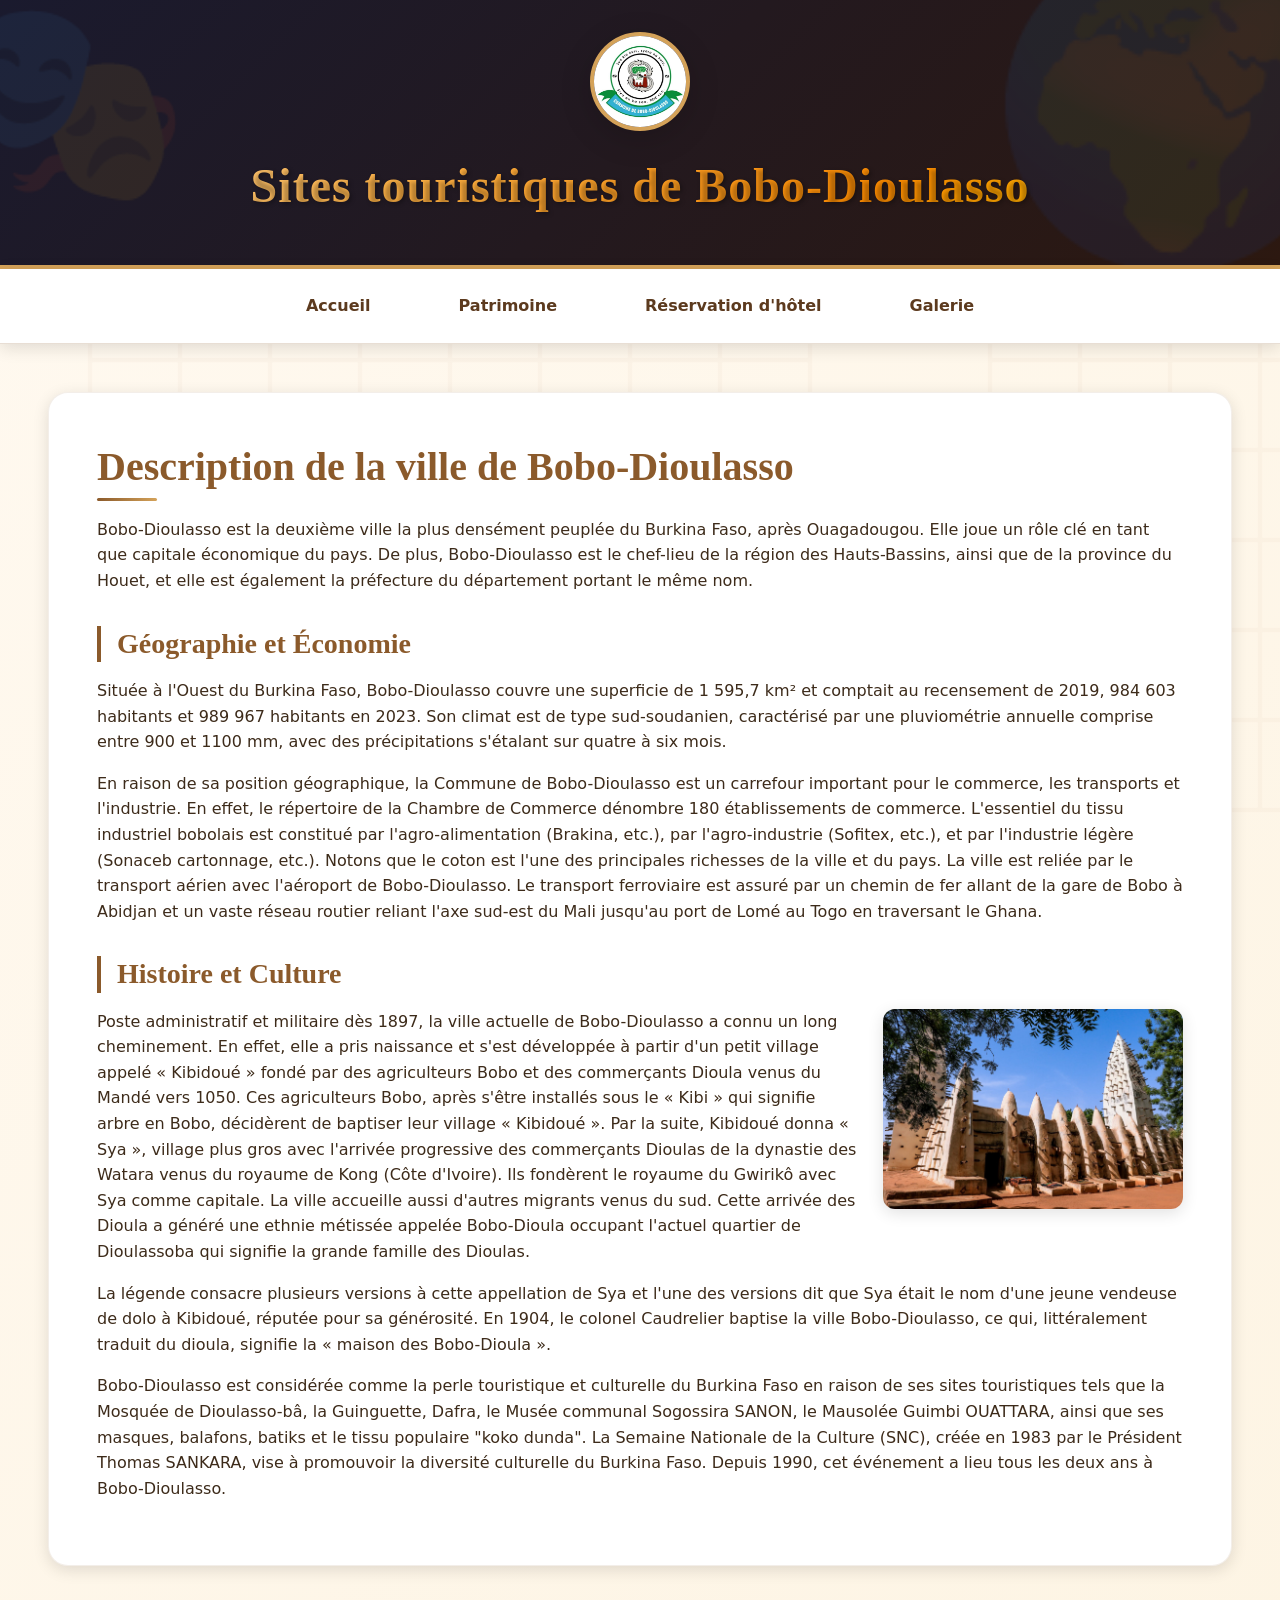
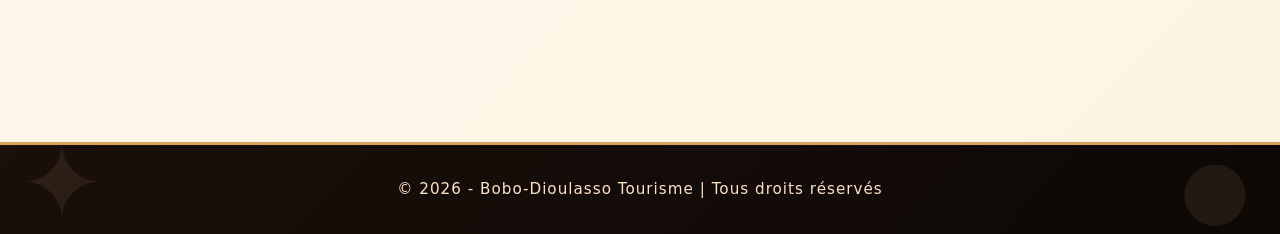
<file: index.html>
<!DOCTYPE html>
<html lang="fr">
<head>
    <meta charset="UTF-8">
    <meta name="viewport" content="width=device-width, initial-scale=1.0">
    <meta name="author" content="TEME Penda/KONATE Cheick/OUATTARA A.Rahim/TANOU Isidore">
    <meta name="description" content="Site touristique de Bobo-Dioulasso - Découvrez le patrimoine culturel et historique">
    <title>Accueil - Bobo-Dioulasso Tourisme</title>
    <link rel="stylesheet" href="style1.css">
</head>
<body>
    <header id="header">
        <img src="logo1.jpg" alt="Logo de Bobo-Dioulasso Tourisme" width="100">
        <h1>Sites touristiques de Bobo-Dioulasso</h1>
    </header>

    <nav id="main-nav">
        <a href="index.html" class="onglet">Accueil</a>
        <a href="Patrimoine.html" class="onglet">Patrimoine</a>
        <a href="Reservation_hotel.html" class="onglet">Réservation d'hôtel</a>
        <a href="Galerie.html" class="onglet">Galerie</a>
    </nav>

    <main>
        <section class="description_ville">
            <h2>Description de la ville de Bobo-Dioulasso</h2>
            <p>Bobo-Dioulasso est la deuxième ville la plus densément peuplée du Burkina Faso, après Ouagadougou. Elle joue un rôle clé en tant que capitale économique du pays. De plus, Bobo-Dioulasso est le chef-lieu de la région des Hauts-Bassins, ainsi que de la province du Houet, et elle est également la préfecture du département portant le même nom.</p>

            <h3>Géographie et Économie</h3>
            <p>Située à l'Ouest du Burkina Faso, Bobo-Dioulasso couvre une superficie de 1 595,7 km² et comptait au recensement de 2019, 984 603 habitants et 989 967 habitants en 2023. Son climat est de type sud-soudanien, caractérisé par une pluviométrie annuelle comprise entre 900 et 1100 mm, avec des précipitations s'étalant sur quatre à six mois.</p>
            <p>En raison de sa position géographique, la Commune de Bobo-Dioulasso est un carrefour important pour le commerce, les transports et l'industrie. En effet, le répertoire de la Chambre de Commerce dénombre 180 établissements de commerce. L'essentiel du tissu industriel bobolais est constitué par l'agro-alimentation (Brakina, etc.), par l'agro-industrie (Sofitex, etc.), et par l'industrie légère (Sonaceb cartonnage, etc.). Notons que le coton est l'une des principales richesses de la ville et du pays. La ville est reliée par le transport aérien avec l'aéroport de Bobo-Dioulasso. Le transport ferroviaire est assuré par un chemin de fer allant de la gare de Bobo à Abidjan et un vaste réseau routier reliant l'axe sud-est du Mali jusqu'au port de Lomé au Togo en traversant le Ghana.</p>

            <h3>Histoire et Culture</h3>
            <img src="1.jpg" class="imagef" alt="Vue historique de Bobo-Dioulasso">
            <p>Poste administratif et militaire dès 1897, la ville actuelle de Bobo-Dioulasso a connu un long cheminement. En effet, elle a pris naissance et s'est développée à partir d'un petit village appelé « Kibidoué » fondé par des agriculteurs Bobo et des commerçants Dioula venus du Mandé vers 1050. Ces agriculteurs Bobo, après s'être installés sous le « Kibi » qui signifie arbre en Bobo, décidèrent de baptiser leur village « Kibidoué ». Par la suite, Kibidoué donna « Sya », village plus gros avec l'arrivée progressive des commerçants Dioulas de la dynastie des Watara venus du royaume de Kong (Côte d'Ivoire). Ils fondèrent le royaume du Gwirikô avec Sya comme capitale. La ville accueille aussi d'autres migrants venus du sud. Cette arrivée des Dioula a généré une ethnie métissée appelée Bobo-Dioula occupant l'actuel quartier de Dioulassoba qui signifie la grande famille des Dioulas.</p>
            <p>La légende consacre plusieurs versions à cette appellation de Sya et l'une des versions dit que Sya était le nom d'une jeune vendeuse de dolo à Kibidoué, réputée pour sa générosité. En 1904, le colonel Caudrelier baptise la ville Bobo-Dioulasso, ce qui, littéralement traduit du dioula, signifie la « maison des Bobo-Dioula ».</p>
            <p>Bobo-Dioulasso est considérée comme la perle touristique et culturelle du Burkina Faso en raison de ses sites touristiques tels que la Mosquée de Dioulasso-bâ, la Guinguette, Dafra, le Musée communal Sogossira SANON, le Mausolée Guimbi OUATTARA, ainsi que ses masques, balafons, batiks et le tissu populaire "koko dunda". La Semaine Nationale de la Culture (SNC), créée en 1983 par le Président Thomas SANKARA, vise à promouvoir la diversité culturelle du Burkina Faso. Depuis 1990, cet événement a lieu tous les deux ans à Bobo-Dioulasso.</p>
        </section>
    </main>

    <footer id="footer">
        <p>&copy; 2026 - Bobo-Dioulasso Tourisme | Tous droits réservés</p>
    </footer>
</body>
</html>
</file>
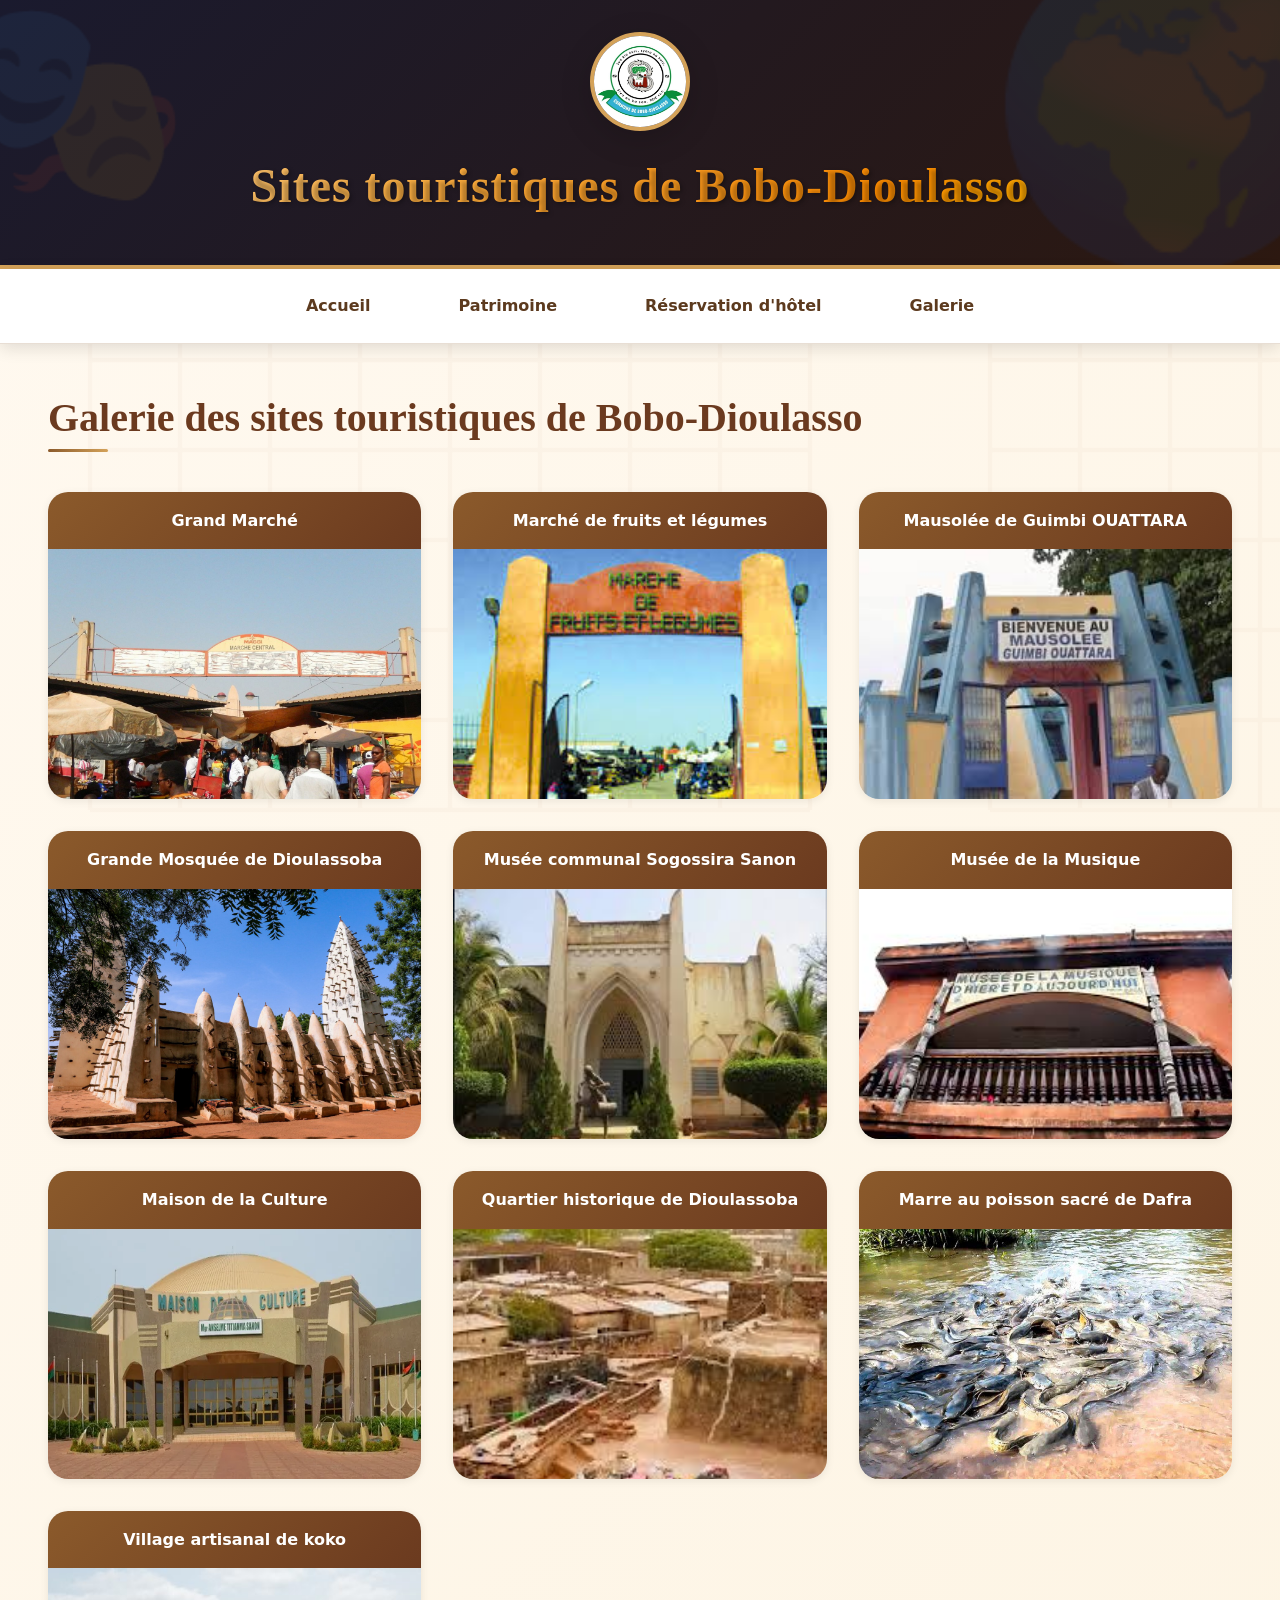
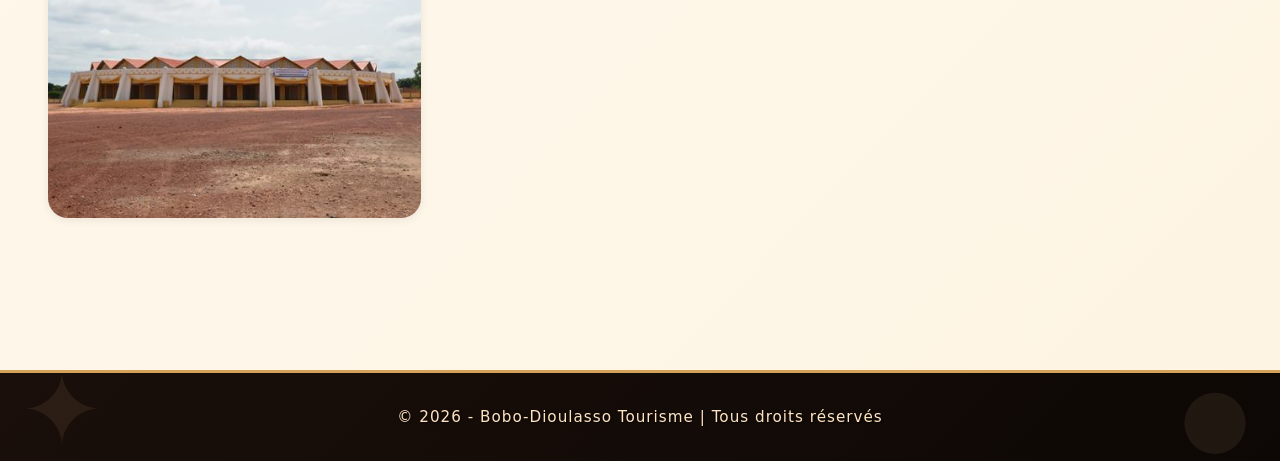
<file: Galerie.html>
<!DOCTYPE html>
<html lang="fr">
<head>
    <meta charset="UTF-8">
    <meta name="viewport" content="width=device-width, initial-scale=1.0">
    <meta name="description" content="Galerie photos des sites touristiques de Bobo-Dioulasso">
    <title>Galerie - Bobo-Dioulasso Tourisme</title>
    <link rel="stylesheet" href="style1.css">
</head>
<body>
    <header id="header">
        <img src="logo1.jpg" alt="Logo de Bobo-Dioulasso Tourisme" width="100">
        <h1>Sites touristiques de Bobo-Dioulasso</h1>
    </header>

    <nav id="main-nav">
        <a href="index.html" class="onglet">Accueil</a>
        <a href="Patrimoine.html" class="onglet">Patrimoine</a>
        <a href="Reservation_hotel.html" class="onglet">Réservation d'hôtel</a>
        <a href="Galerie.html" class="onglet">Galerie</a>
    </nav>

    <main>
        <h2>Galerie des sites touristiques de Bobo-Dioulasso</h2>
        
        <ul class="galerie-liste">
            <li>
                <strong>Grand Marché</strong>
                <img src="7.jpg" alt="Grand Marché de Bobo-Dioulasso" width="1190" height="800">
            </li>
            <li>
                <strong>Marché de fruits et légumes</strong>
                <img src="11.jpg" alt="Marché de fruits et légumes de Bobo-Dioulasso" width="1190" height="800">
            </li>
            <li>
                <strong>Mausolée de Guimbi OUATTARA</strong>
                <img src="6.jpg" alt="Mausolée de Guimbi OUATTARA" width="1190" height="800">
            </li>
            <li>
                <strong>Grande Mosquée de Dioulassoba</strong>
                <img src="1.jpg" alt="Grande Mosquée de Dioulassoba" width="1190" height="800">
            </li>
            <li>
                <strong>Musée communal Sogossira Sanon</strong>
                <img src="3.jpg" alt="Musée communal Sogossira Sanon" width="1190" height="800">
            </li>
            <li>
                <strong>Musée de la Musique</strong>
                <img src="9.jpg" alt="Musée de la Musique de Bobo-Dioulasso" width="1190" height="800">
            </li>
            <li>
                <strong>Maison de la Culture</strong>
                <img src="13.jpg" alt="Musée provincial du Houet" width="1190" height="800">
            </li>
            <li>
                <strong>Quartier historique de Dioulassoba</strong>
                <img src="4.jpg" alt="Quartier historique de Dioulassoba" width="1190" height="800">
            </li>
            <li>
                <strong>Marre au poisson sacré de Dafra</strong>
                <img src="2.jpg" alt="Maison de la Culture de Bobo-Dioulasso" width="1190" height="800">
            </li>
            <li>
                <strong>Village artisanal de koko</strong>
                <img src="8.jpg" alt="Village artisanal de koko" width="1190" height="800">
            </li>
        </ul>
    </main>

    <footer id="footer">
        <p>&copy; 2026 - Bobo-Dioulasso Tourisme | Tous droits réservés</p>
    </footer>
</body>
</html>
</file>
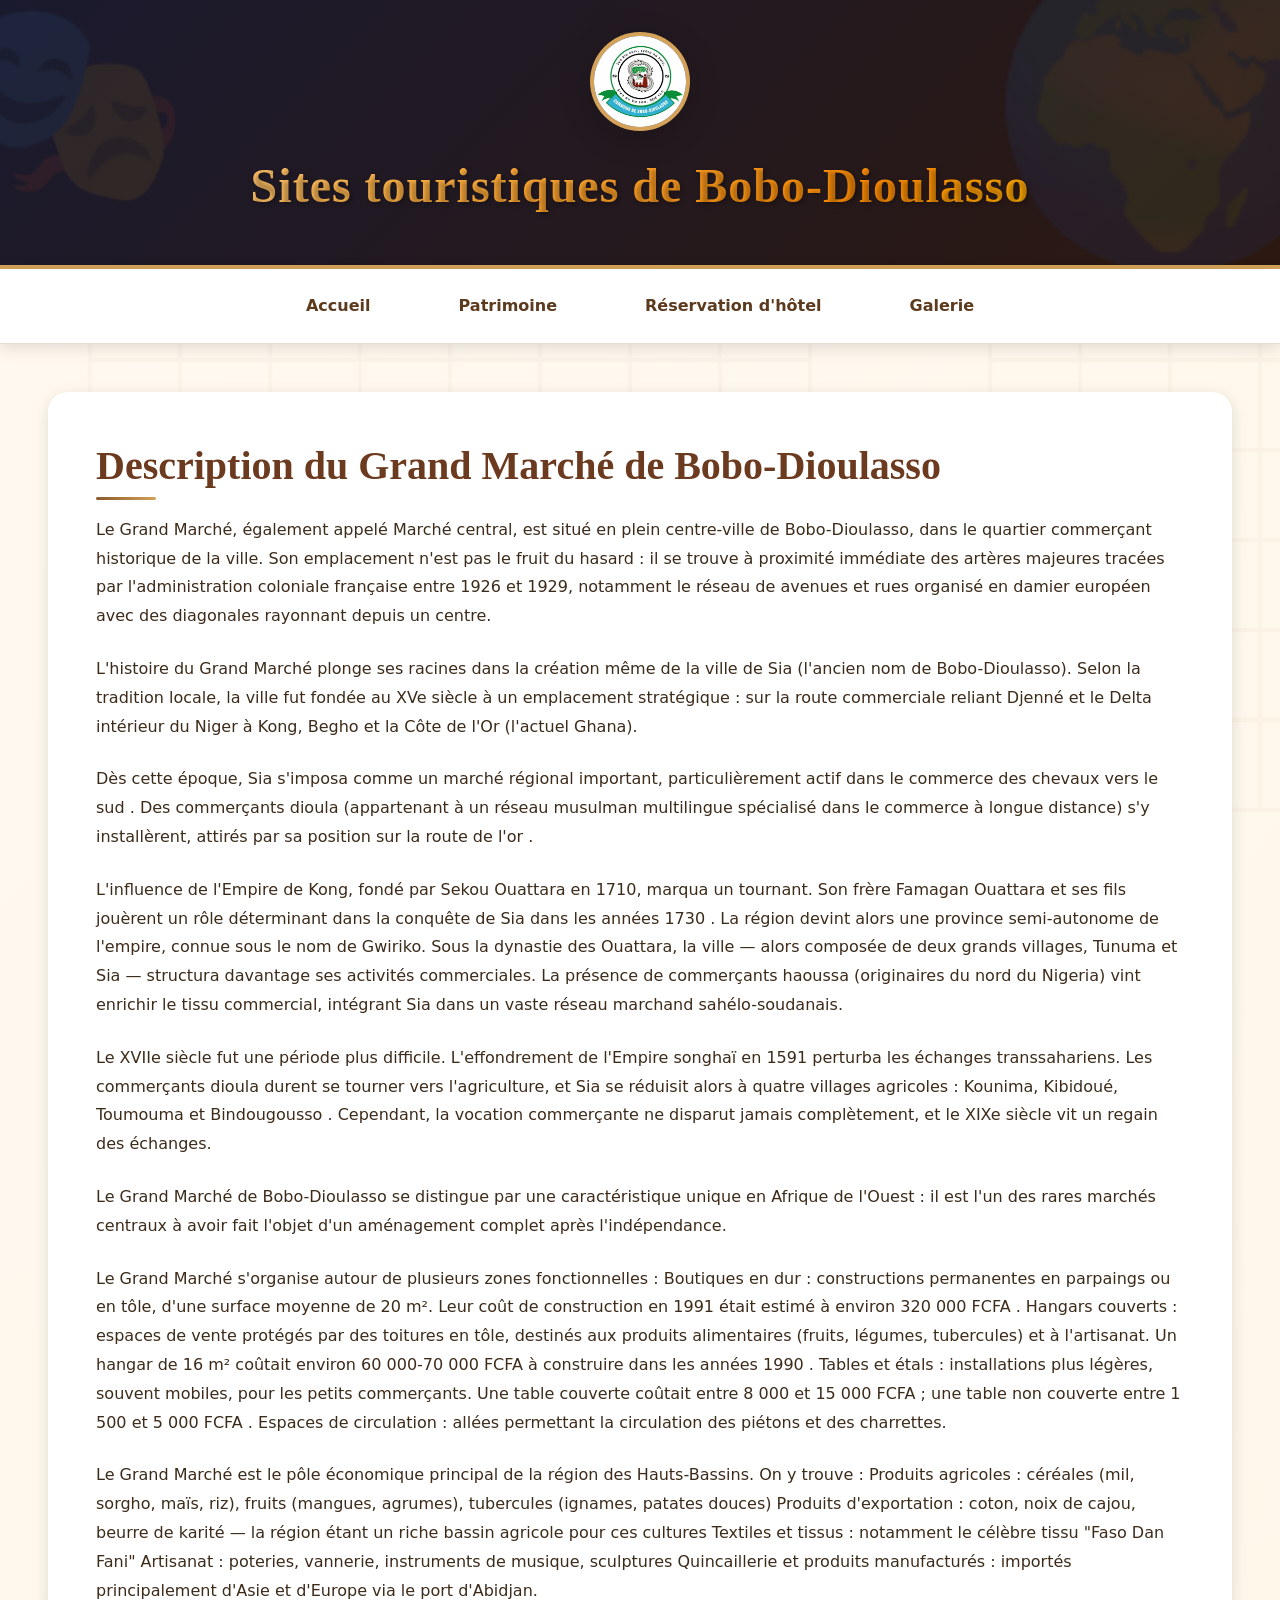
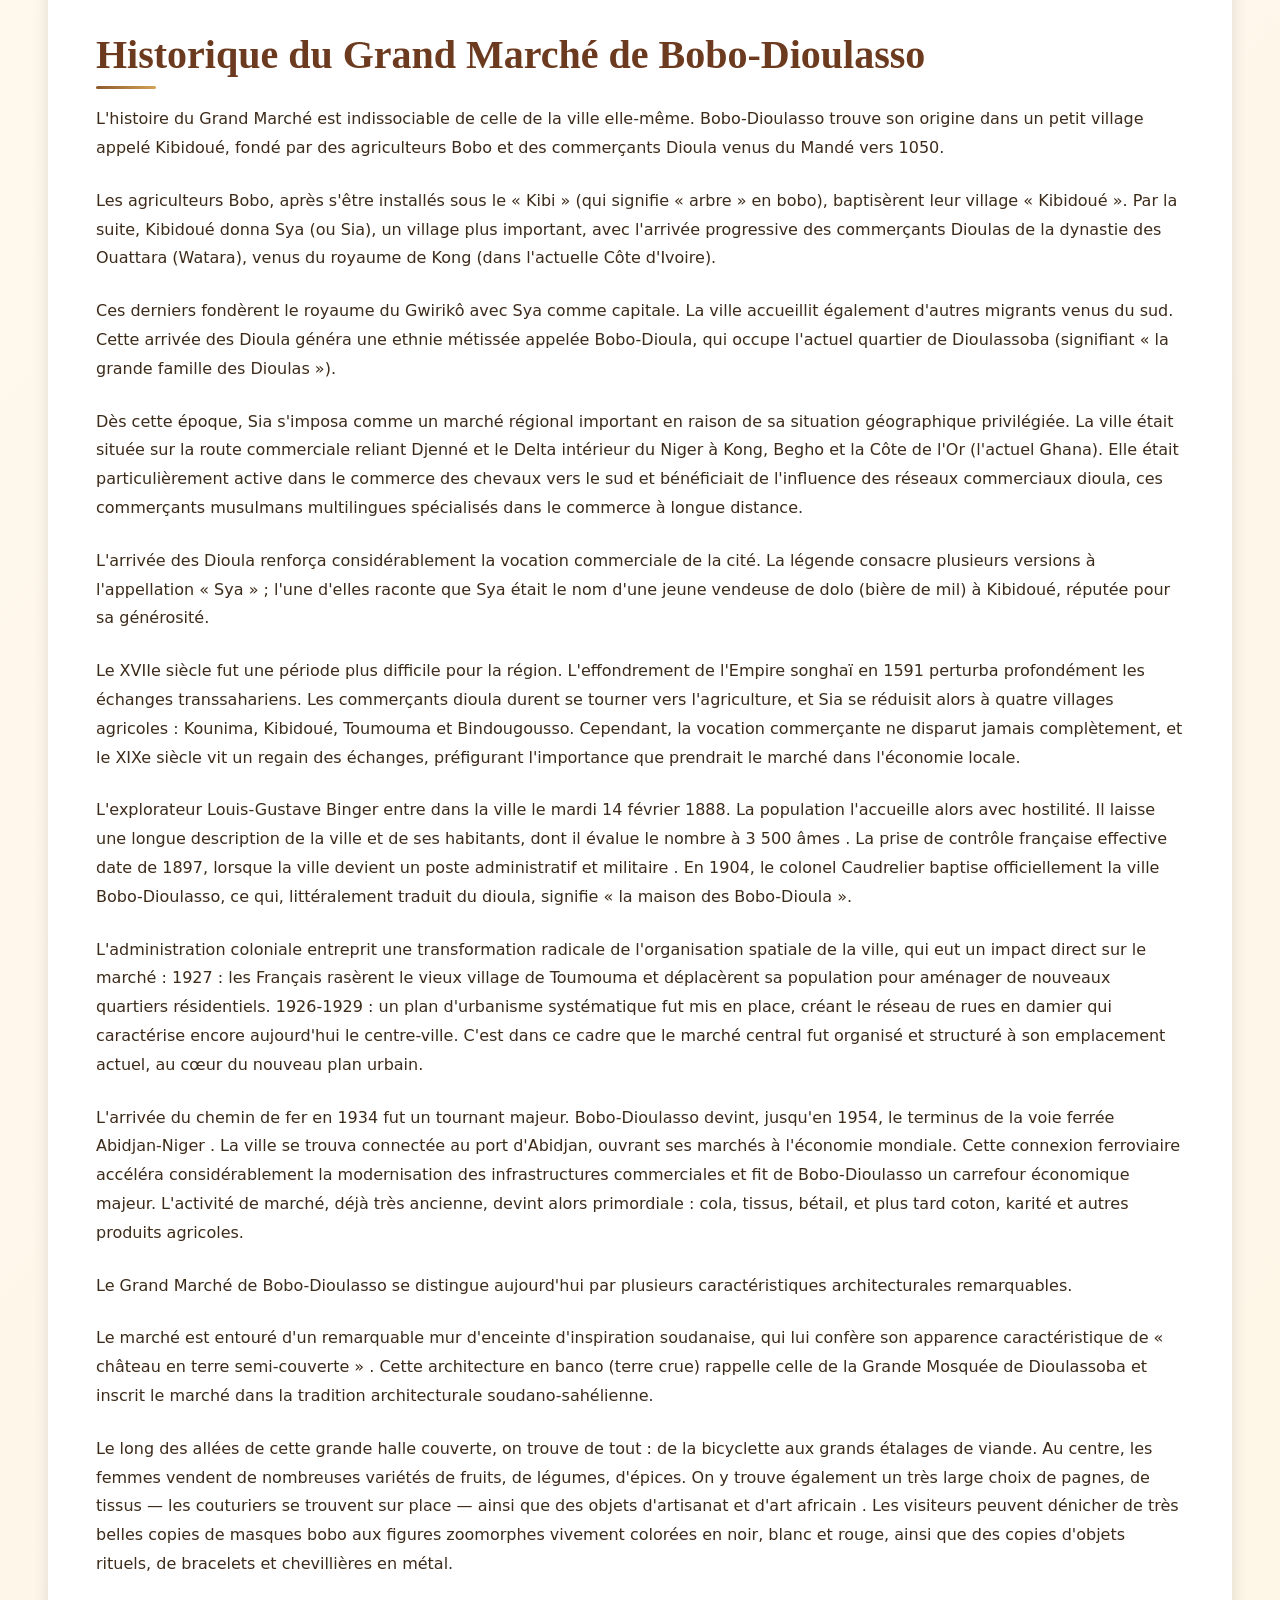
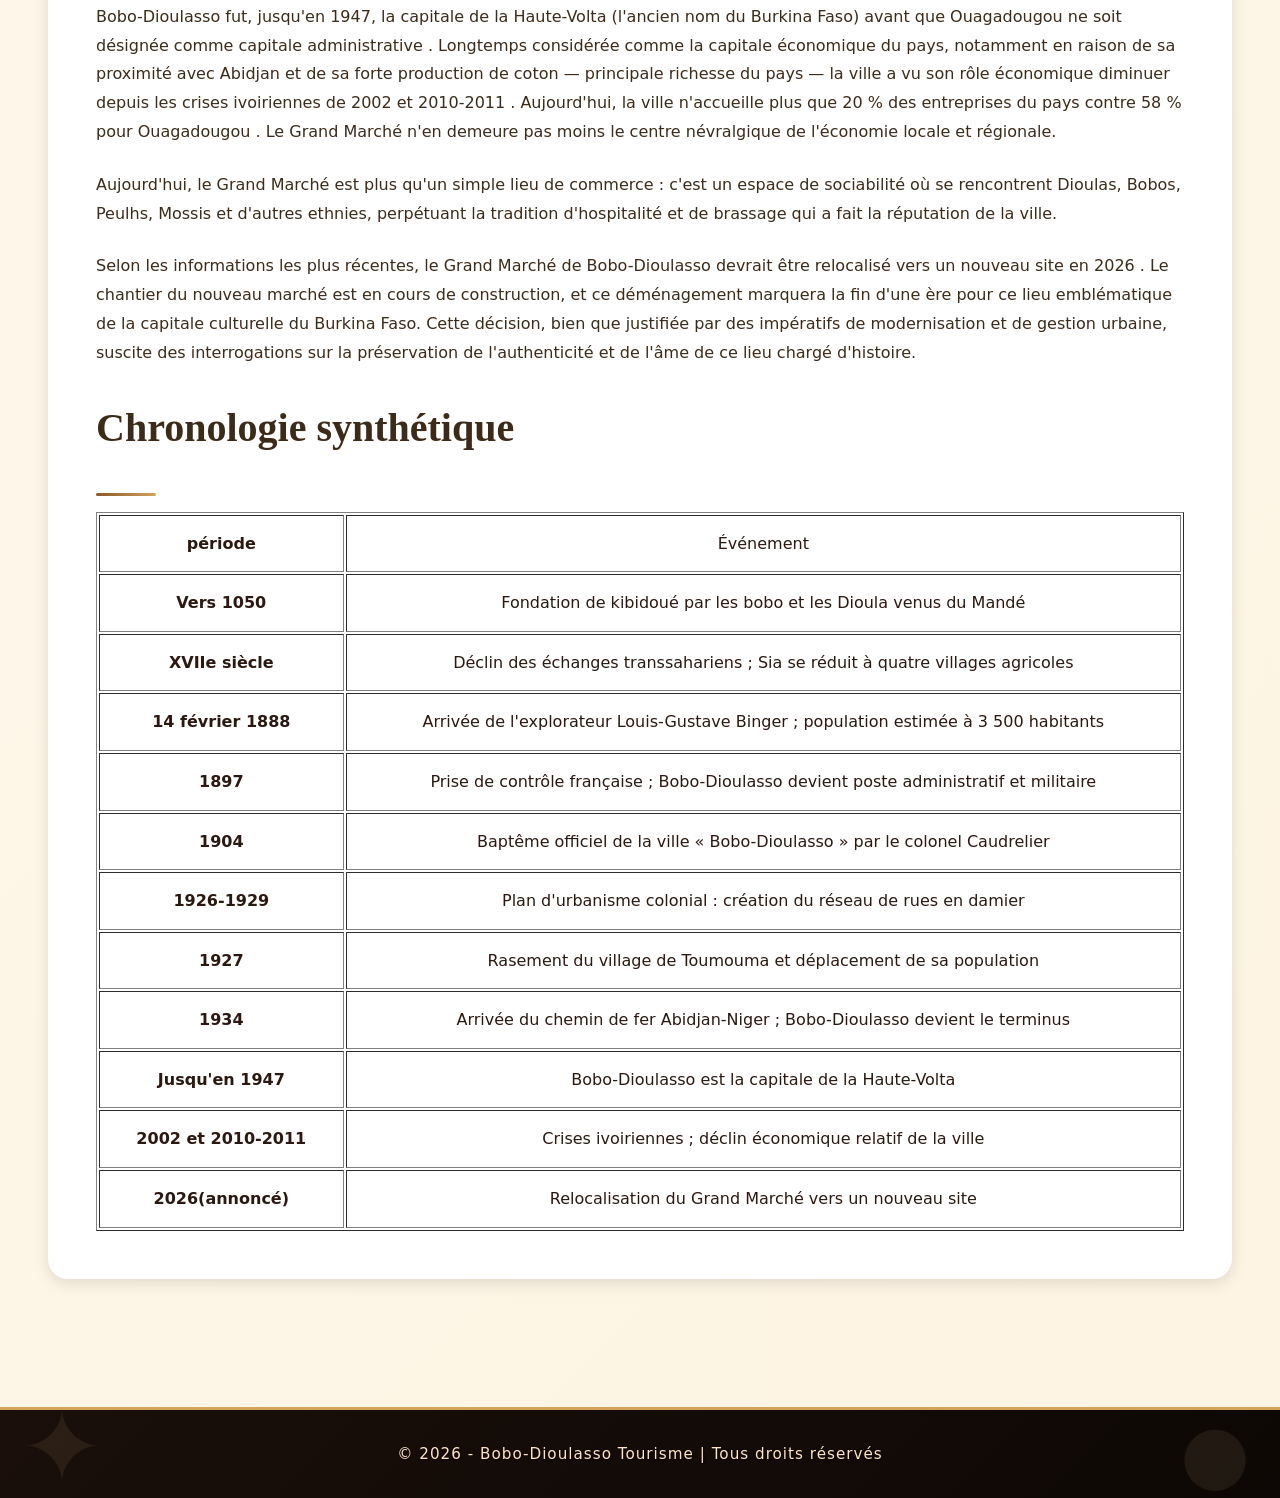
<file: Grand_marche.html>
<!DOCTYPE html>
<html lang="fr">
<head>
    <meta charset="UTF-8">
    <meta name="viewport" content="width=device-width, initial-scale=1.0">
    <meta name="description" content="Découvrez le Grand Marché de Bobo-Dioulasso - Histoire, description et informations pratiques">
    <title>Grand Marché - Bobo-Dioulasso Tourisme</title>
    <link rel="stylesheet" href="style1.css">
</head>
<body>
    <header id="header">
        <img src="logo1.jpg" alt="Logo de Bobo-Dioulasso Tourisme" width="100">
        <h1>Sites touristiques de Bobo-Dioulasso</h1>
    </header>

    <nav id="main-nav">
        <a href="index.html" class="onglet">Accueil</a>
        <a href="Patrimoine.html" class="onglet">Patrimoine</a>
        <a href="Reservation_hotel.html" class="onglet">Réservation d'hôtel</a>
        <a href="Galerie.html" class="onglet">Galerie</a>
    </nav>

    <main>
        <article>
            <h2>Description du Grand Marché de Bobo-Dioulasso</h2>
            <p>Le Grand Marché, également appelé Marché central, est situé en plein centre-ville de Bobo-Dioulasso, dans le quartier commerçant historique de la ville. Son emplacement n'est pas le fruit du hasard : il se trouve à proximité immédiate des artères majeures tracées par l'administration coloniale française entre 1926 et 1929, notamment le réseau de avenues et rues organisé en damier européen avec des diagonales rayonnant depuis un centre.</p>
            <p>L'histoire du Grand Marché plonge ses racines dans la création même de la ville de Sia (l'ancien nom de Bobo-Dioulasso). Selon la tradition locale, la ville fut fondée au XVe siècle à un emplacement stratégique : sur la route commerciale reliant Djenné et le Delta intérieur du Niger à Kong, Begho et la Côte de l'Or (l'actuel Ghana).</p>
            <p>Dès cette époque, Sia s'imposa comme un marché régional important, particulièrement actif dans le commerce des chevaux vers le sud . Des commerçants dioula (appartenant à un réseau musulman multilingue spécialisé dans le commerce à longue distance) s'y installèrent, attirés par sa position sur la route de l'or .</p>
            <p>L'influence de l'Empire de Kong, fondé par Sekou Ouattara en 1710, marqua un tournant. Son frère Famagan Ouattara et ses fils jouèrent un rôle déterminant dans la conquête de Sia dans les années 1730 . La région devint alors une province semi-autonome de l'empire, connue sous le nom de Gwiriko.

Sous la dynastie des Ouattara, la ville — alors composée de deux grands villages, Tunuma et Sia — structura davantage ses activités commerciales. La présence de commerçants haoussa (originaires du nord du Nigeria) vint enrichir le tissu commercial, intégrant Sia dans un vaste réseau marchand sahélo-soudanais.</p>
            <p>Le XVIIe siècle fut une période plus difficile. L'effondrement de l'Empire songhaï en 1591 perturba les échanges transsahariens. Les commerçants dioula durent se tourner vers l'agriculture, et Sia se réduisit alors à quatre villages agricoles : Kounima, Kibidoué, Toumouma et Bindougousso . Cependant, la vocation commerçante ne disparut jamais complètement, et le XIXe siècle vit un regain des échanges.</p>
            <p>Le Grand Marché de Bobo-Dioulasso se distingue par une caractéristique unique en Afrique de l'Ouest : il est l'un des rares marchés centraux à avoir fait l'objet d'un aménagement complet après l'indépendance.</p>
            <p>Le Grand Marché s'organise autour de plusieurs zones fonctionnelles :

Boutiques en dur : constructions permanentes en parpaings ou en tôle, d'une surface moyenne de 20 m². Leur coût de construction en 1991 était estimé à environ 320 000 FCFA .

Hangars couverts : espaces de vente protégés par des toitures en tôle, destinés aux produits alimentaires (fruits, légumes, tubercules) et à l'artisanat. Un hangar de 16 m² coûtait environ 60 000-70 000 FCFA à construire dans les années 1990 .

Tables et étals : installations plus légères, souvent mobiles, pour les petits commerçants. Une table couverte coûtait entre 8 000 et 15 000 FCFA ; une table non couverte entre 1 500 et 5 000 FCFA .

Espaces de circulation : allées permettant la circulation des piétons et des charrettes.</p>
            <p>Le Grand Marché est le pôle économique principal de la région des Hauts-Bassins. On y trouve :

Produits agricoles : céréales (mil, sorgho, maïs, riz), fruits (mangues, agrumes), tubercules (ignames, patates douces)

Produits d'exportation : coton, noix de cajou, beurre de karité — la région étant un riche bassin agricole pour ces cultures 

Textiles et tissus : notamment le célèbre tissu "Faso Dan Fani"

Artisanat : poteries, vannerie, instruments de musique, sculptures

Quincaillerie et produits manufacturés : importés principalement d'Asie et d'Europe via le port d'Abidjan.</p>
            <p></p>

            <h2>Historique du Grand Marché de Bobo-Dioulasso</h2>
            <p>L'histoire du Grand Marché est indissociable de celle de la ville elle-même. Bobo-Dioulasso trouve son origine dans un petit village appelé Kibidoué, fondé par des agriculteurs Bobo et des commerçants Dioula venus du Mandé vers 1050.</p>
            <p>Les agriculteurs Bobo, après s'être installés sous le « Kibi » (qui signifie « arbre » en bobo), baptisèrent leur village « Kibidoué ». Par la suite, Kibidoué donna Sya (ou Sia), un village plus important, avec l'arrivée progressive des commerçants Dioulas de la dynastie des Ouattara (Watara), venus du royaume de Kong (dans l'actuelle Côte d'Ivoire).</p>
            <p>Ces derniers fondèrent le royaume du Gwirikô avec Sya comme capitale. La ville accueillit également d'autres migrants venus du sud. Cette arrivée des Dioula généra une ethnie métissée appelée Bobo-Dioula, qui occupe l'actuel quartier de Dioulassoba (signifiant « la grande famille des Dioulas »).</p>
            <p>Dès cette époque, Sia s'imposa comme un marché régional important en raison de sa situation géographique privilégiée. La ville était située sur la route commerciale reliant Djenné et le Delta intérieur du Niger à Kong, Begho et la Côte de l'Or (l'actuel Ghana). Elle était particulièrement active dans le commerce des chevaux vers le sud et bénéficiait de l'influence des réseaux commerciaux dioula, ces commerçants musulmans multilingues spécialisés dans le commerce à longue distance.</p>
            <p>L'arrivée des Dioula renforça considérablement la vocation commerciale de la cité. La légende consacre plusieurs versions à l'appellation « Sya » ; l'une d'elles raconte que Sya était le nom d'une jeune vendeuse de dolo (bière de mil) à Kibidoué, réputée pour sa générosité.</p>
            <p>Le XVIIe siècle fut une période plus difficile pour la région. L'effondrement de l'Empire songhaï en 1591 perturba profondément les échanges transsahariens. Les commerçants dioula durent se tourner vers l'agriculture, et Sia se réduisit alors à quatre villages agricoles : Kounima, Kibidoué, Toumouma et Bindougousso.

Cependant, la vocation commerçante ne disparut jamais complètement, et le XIXe siècle vit un regain des échanges, préfigurant l'importance que prendrait le marché dans l'économie locale.</p>
            <p>L'explorateur Louis-Gustave Binger entre dans la ville le mardi 14 février 1888. La population l'accueille alors avec hostilité. Il laisse une longue description de la ville et de ses habitants, dont il évalue le nombre à 3 500 âmes .

La prise de contrôle française effective date de 1897, lorsque la ville devient un poste administratif et militaire . En 1904, le colonel Caudrelier baptise officiellement la ville Bobo-Dioulasso, ce qui, littéralement traduit du dioula, signifie « la maison des Bobo-Dioula ».</p>
            <p>L'administration coloniale entreprit une transformation radicale de l'organisation spatiale de la ville, qui eut un impact direct sur le marché :

1927 : les Français rasèrent le vieux village de Toumouma et déplacèrent sa population pour aménager de nouveaux quartiers résidentiels.

1926-1929 : un plan d'urbanisme systématique fut mis en place, créant le réseau de rues en damier qui caractérise encore aujourd'hui le centre-ville.

C'est dans ce cadre que le marché central fut organisé et structuré à son emplacement actuel, au cœur du nouveau plan urbain.</p>
            <p>L'arrivée du chemin de fer en 1934 fut un tournant majeur. Bobo-Dioulasso devint, jusqu'en 1954, le terminus de la voie ferrée Abidjan-Niger . La ville se trouva connectée au port d'Abidjan, ouvrant ses marchés à l'économie mondiale.

Cette connexion ferroviaire accéléra considérablement la modernisation des infrastructures commerciales et fit de Bobo-Dioulasso un carrefour économique majeur. L'activité de marché, déjà très ancienne, devint alors primordiale : cola, tissus, bétail, et plus tard coton, karité et autres produits agricoles.</p>
            <p>Le Grand Marché de Bobo-Dioulasso se distingue aujourd'hui par plusieurs caractéristiques architecturales remarquables.</p>
            <p>Le marché est entouré d'un remarquable mur d'enceinte d'inspiration soudanaise, qui lui confère son apparence caractéristique de « château en terre semi-couverte » . Cette architecture en banco (terre crue) rappelle celle de la Grande Mosquée de Dioulassoba et inscrit le marché dans la tradition architecturale soudano-sahélienne.</p>
            <p>Le long des allées de cette grande halle couverte, on trouve de tout : de la bicyclette aux grands étalages de viande. Au centre, les femmes vendent de nombreuses variétés de fruits, de légumes, d'épices. On y trouve également un très large choix de pagnes, de tissus — les couturiers se trouvent sur place — ainsi que des objets d'artisanat et d'art africain .

Les visiteurs peuvent dénicher de très belles copies de masques bobo aux figures zoomorphes vivement colorées en noir, blanc et rouge, ainsi que des copies d'objets rituels, de bracelets et chevillières en métal.</p>
            <p>Bobo-Dioulasso fut, jusqu'en 1947, la capitale de la Haute-Volta (l'ancien nom du Burkina Faso) avant que Ouagadougou ne soit désignée comme capitale administrative . Longtemps considérée comme la capitale économique du pays, notamment en raison de sa proximité avec Abidjan et de sa forte production de coton — principale richesse du pays — la ville a vu son rôle économique diminuer depuis les crises ivoiriennes de 2002 et 2010-2011 .

Aujourd'hui, la ville n'accueille plus que 20 % des entreprises du pays contre 58 % pour Ouagadougou . Le Grand Marché n'en demeure pas moins le centre névralgique de l'économie locale et régionale.</p>
            <p>Aujourd'hui, le Grand Marché est plus qu'un simple lieu de commerce : c'est un espace de sociabilité où se rencontrent Dioulas, Bobos, Peulhs, Mossis et d'autres ethnies, perpétuant la tradition d'hospitalité et de brassage qui a fait la réputation de la ville.</p>
            <p>Selon les informations les plus récentes, le Grand Marché de Bobo-Dioulasso devrait être relocalisé vers un nouveau site en 2026 . Le chantier du nouveau marché est en cours de construction, et ce déménagement marquera la fin d'une ère pour ce lieu emblématique de la capitale culturelle du Burkina Faso.

Cette décision, bien que justifiée par des impératifs de modernisation et de gestion urbaine, suscite des interrogations sur la préservation de l'authenticité et de l'âme de ce lieu chargé d'histoire.</p>
            <h2><p>Chronologie synthétique</p></h2>
            <style>
                th, td{
                    padding: 15px 20px;
                    text-align: center;
                }
            </style>
            <table style="width:100%;"border="1px">
                <tr>
                <th>période
                    <td>Événement</td>
                    </th></tr>
                    <tr>
                <th>Vers 1050<td>Fondation de kibidoué par les bobo et les Dioula venus du Mandé</td></th>
                </tr>
                <tr>
                <th>XVIIe siècle<td>Déclin des échanges transsahariens ; Sia se réduit à quatre villages agricoles</td></th>
                </tr>
                <tr>
                <th>14 février 1888<td>Arrivée de l'explorateur Louis-Gustave Binger ; population estimée à 3 500 habitants</td></th>
                </tr>
                <tr>
                    <th>1897<td>Prise de contrôle française ; Bobo-Dioulasso devient poste administratif et militaire</td></th>
                </tr>
                <tr>
                    <th>1904<td>Baptême officiel de la ville « Bobo-Dioulasso » par le colonel Caudrelier</td></th>
                </tr>
                <tr>
                    <th>1926-1929<td>Plan d'urbanisme colonial : création du réseau de rues en damier</td></th>
                </tr>
                <tr>
                    <th>1927<td>Rasement du village de Toumouma et déplacement de sa population</td></th>
                </tr>
                <tr>
                    <th>1934<td>Arrivée du chemin de fer Abidjan-Niger ; Bobo-Dioulasso devient le terminus</td></th>
                </tr>
                <tr>
                    <th>Jusqu'en 1947<td>Bobo-Dioulasso est la capitale de la Haute-Volta</td></th>
                </tr>
                <tr>
                    <th>2002 et 2010-2011<td>Crises ivoiriennes ; déclin économique relatif de la ville</td></th>
                </tr>
                <tr>
                    <th>2026(annoncé)<td>Relocalisation du Grand Marché vers un nouveau site</td></th>
                </tr>
        </table>
        </article>
    </main>

    <footer id="footer">
        <p>&copy; 2026 - Bobo-Dioulasso Tourisme | Tous droits réservés</p>
    </footer>
</body>
</html>
</file>
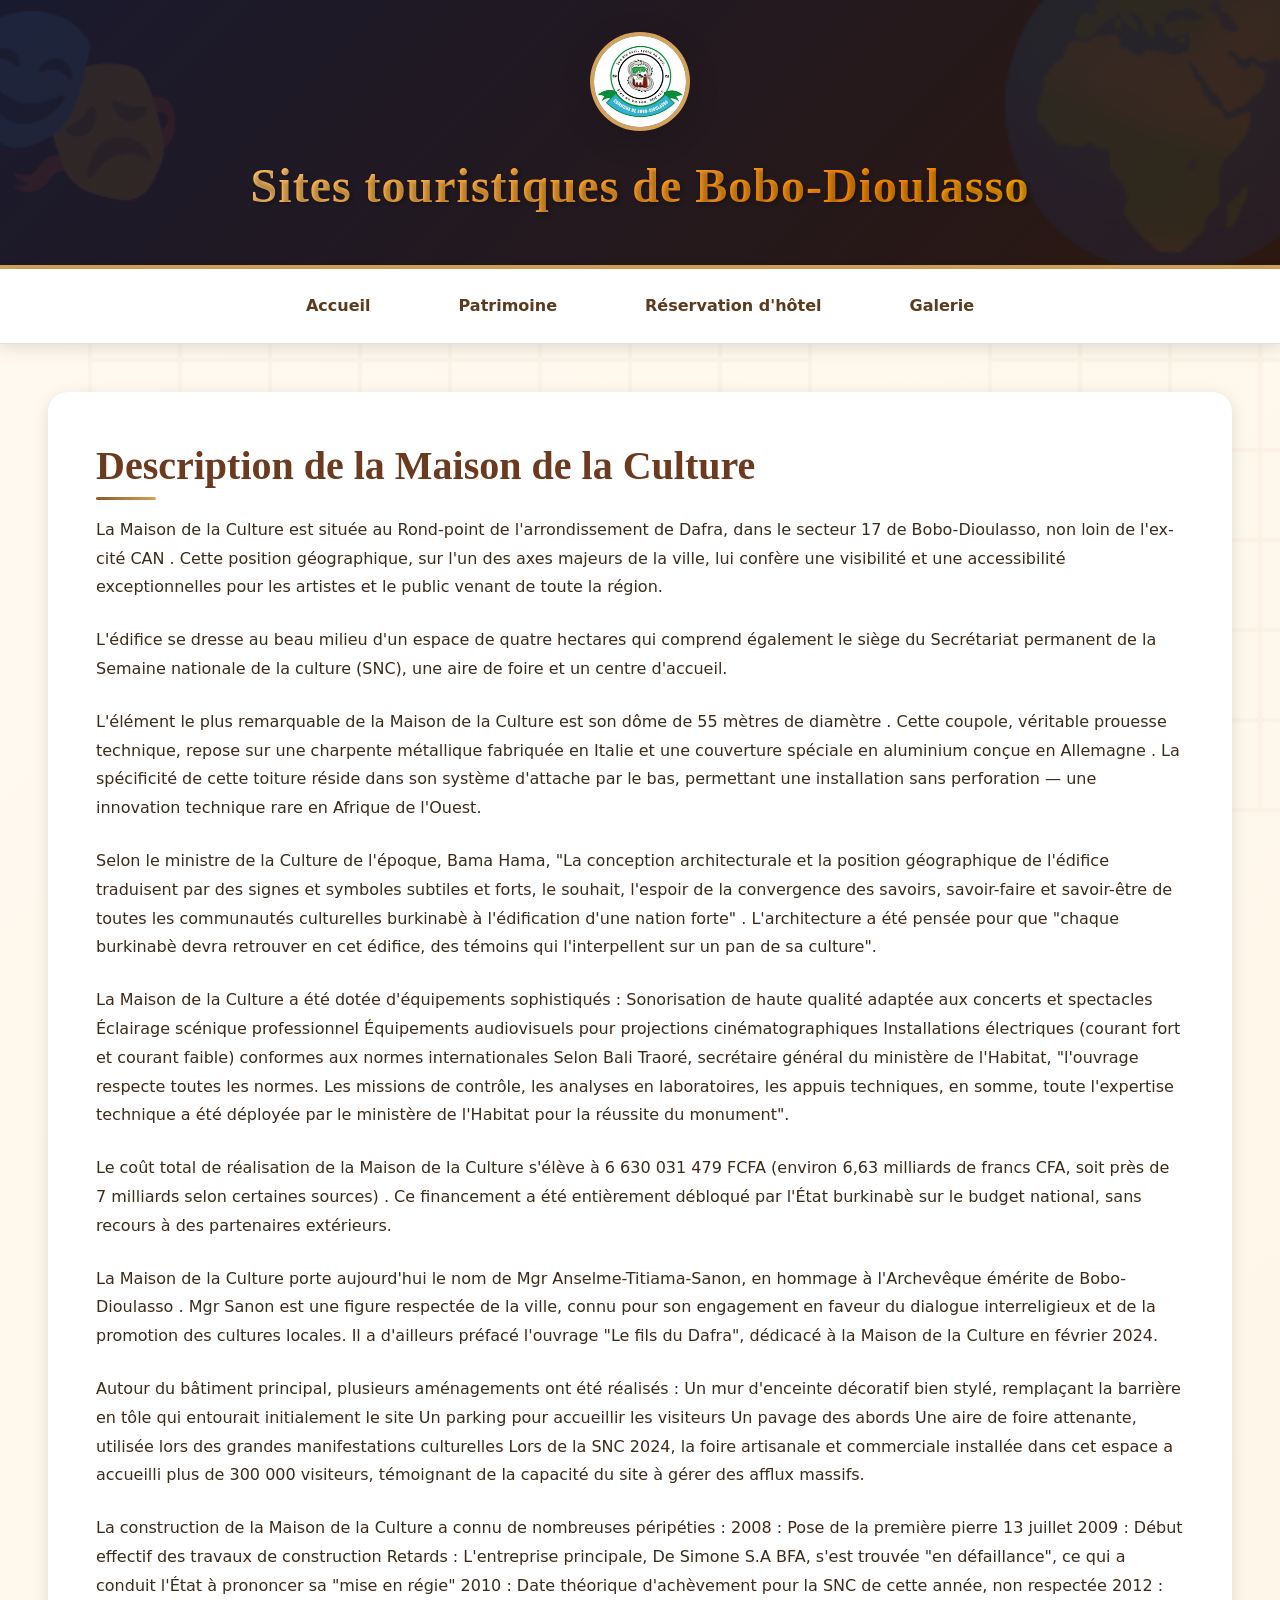
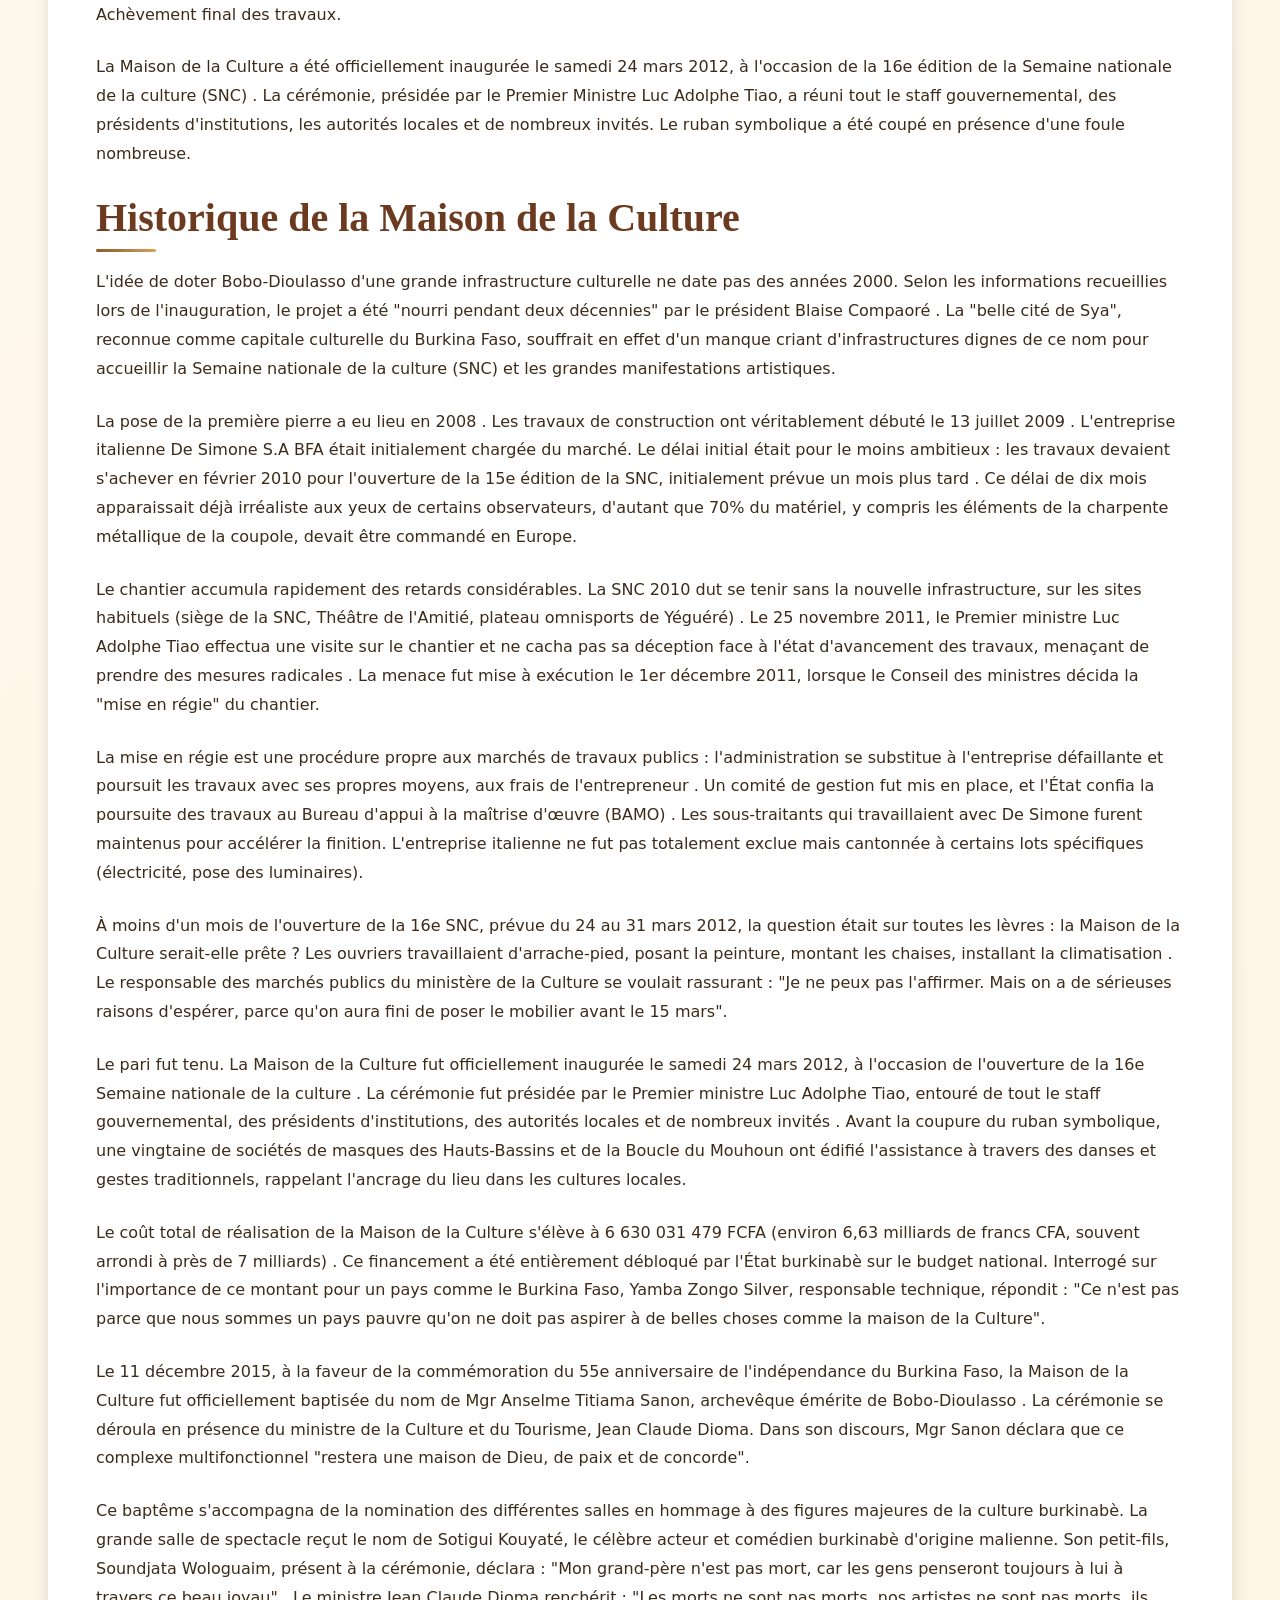
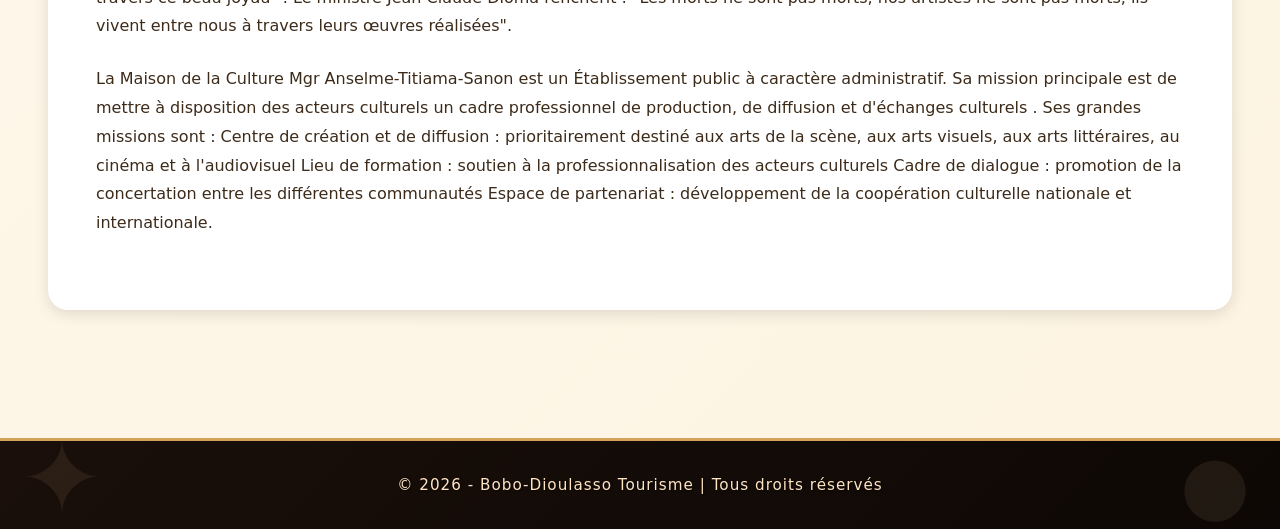
<file: Maison_de_la_Culture.html>
<!DOCTYPE html>
<html lang="fr">
<head>
    <meta charset="UTF-8">
    <meta name="viewport" content="width=device-width, initial-scale=1.0">
    <meta name="description" content="Découvrez la Maison de la Culture à Bobo-Dioulasso">
    <title>Maison de la Culture - Bobo-Dioulasso Tourisme</title>
    <link rel="stylesheet" href="style1.css">
</head>
<body>
    <header id="header">
        <img src="logo1.jpg" alt="Logo de Bobo-Dioulasso Tourisme" width="100">
        <h1>Sites touristiques de Bobo-Dioulasso</h1>
    </header>

    <nav id="main-nav">
        <a href="index.html" class="onglet">Accueil</a>
        <a href="Patrimoine.html" class="onglet">Patrimoine</a>
        <a href="Reservation_hotel.html" class="onglet">Réservation d'hôtel</a>
        <a href="Galerie.html" class="onglet">Galerie</a>
    </nav>

    <main>
        <article>
            <h2>Description de la Maison de la Culture</h2>
            <p>La Maison de la Culture est située au Rond-point de l'arrondissement de Dafra, dans le secteur 17 de Bobo-Dioulasso, non loin de l'ex-cité CAN . Cette position géographique, sur l'un des axes majeurs de la ville, lui confère une visibilité et une accessibilité exceptionnelles pour les artistes et le public venant de toute la région.</p>
            <p>L'édifice se dresse au beau milieu d'un espace de quatre hectares qui comprend également le siège du Secrétariat permanent de la Semaine nationale de la culture (SNC), une aire de foire et un centre d'accueil.</p>
            <p>L'élément le plus remarquable de la Maison de la Culture est son dôme de 55 mètres de diamètre . Cette coupole, véritable prouesse technique, repose sur une charpente métallique fabriquée en Italie et une couverture spéciale en aluminium conçue en Allemagne . La spécificité de cette toiture réside dans son système d'attache par le bas, permettant une installation sans perforation — une innovation technique rare en Afrique de l'Ouest.</p>
            <p>Selon le ministre de la Culture de l'époque, Bama Hama, "La conception architecturale et la position géographique de l'édifice traduisent par des signes et symboles subtiles et forts, le souhait, l'espoir de la convergence des savoirs, savoir-faire et savoir-être de toutes les communautés culturelles burkinabè à l'édification d'une nation forte" . L'architecture a été pensée pour que "chaque burkinabè devra retrouver en cet édifice, des témoins qui l'interpellent sur un pan de sa culture".</p>
            <p>La Maison de la Culture a été dotée d'équipements sophistiqués  :

Sonorisation de haute qualité adaptée aux concerts et spectacles

Éclairage scénique professionnel

Équipements audiovisuels pour projections cinématographiques

Installations électriques (courant fort et courant faible) conformes aux normes internationales

Selon Bali Traoré, secrétaire général du ministère de l'Habitat, "l'ouvrage respecte toutes les normes. Les missions de contrôle, les analyses en laboratoires, les appuis techniques, en somme, toute l'expertise technique a été déployée par le ministère de l'Habitat pour la réussite du monument".</p>
            <p>Le coût total de réalisation de la Maison de la Culture s'élève à 6 630 031 479 FCFA (environ 6,63 milliards de francs CFA, soit près de 7 milliards selon certaines sources) . Ce financement a été entièrement débloqué par l'État burkinabè sur le budget national, sans recours à des partenaires extérieurs.</p>
            <p>La Maison de la Culture porte aujourd'hui le nom de Mgr Anselme-Titiama-Sanon, en hommage à l'Archevêque émérite de Bobo-Dioulasso . Mgr Sanon est une figure respectée de la ville, connu pour son engagement en faveur du dialogue interreligieux et de la promotion des cultures locales. Il a d'ailleurs préfacé l'ouvrage "Le fils du Dafra", dédicacé à la Maison de la Culture en février 2024.</p>
            <p>Autour du bâtiment principal, plusieurs aménagements ont été réalisés  :

Un mur d'enceinte décoratif bien stylé, remplaçant la barrière en tôle qui entourait initialement le site

Un parking pour accueillir les visiteurs

Un pavage des abords

Une aire de foire attenante, utilisée lors des grandes manifestations culturelles

Lors de la SNC 2024, la foire artisanale et commerciale installée dans cet espace a accueilli plus de 300 000 visiteurs, témoignant de la capacité du site à gérer des afflux massifs.</p>
            <p>La construction de la Maison de la Culture a connu de nombreuses péripéties  :

2008 : Pose de la première pierre 

13 juillet 2009 : Début effectif des travaux de construction 

Retards : L'entreprise principale, De Simone S.A BFA, s'est trouvée "en défaillance", ce qui a conduit l'État à prononcer sa "mise en régie" 

2010 : Date théorique d'achèvement pour la SNC de cette année, non respectée

2012 : Achèvement final des travaux.</p>
            <p>La Maison de la Culture a été officiellement inaugurée le samedi 24 mars 2012, à l'occasion de la 16e édition de la Semaine nationale de la culture (SNC) .

La cérémonie, présidée par le Premier Ministre Luc Adolphe Tiao, a réuni tout le staff gouvernemental, des présidents d'institutions, les autorités locales et de nombreux invités. Le ruban symbolique a été coupé en présence d'une foule nombreuse.</p>
            <h2>Historique de la  Maison de la Culture</h2>
            <p>L'idée de doter Bobo-Dioulasso d'une grande infrastructure culturelle ne date pas des années 2000. Selon les informations recueillies lors de l'inauguration, le projet a été "nourri pendant deux décennies" par le président Blaise Compaoré . La "belle cité de Sya", reconnue comme capitale culturelle du Burkina Faso, souffrait en effet d'un manque criant d'infrastructures dignes de ce nom pour accueillir la Semaine nationale de la culture (SNC) et les grandes manifestations artistiques.</p>
            <p>La pose de la première pierre a eu lieu en 2008 . Les travaux de construction ont véritablement débuté le 13 juillet 2009 . L'entreprise italienne De Simone S.A BFA était initialement chargée du marché.

Le délai initial était pour le moins ambitieux : les travaux devaient s'achever en février 2010 pour l'ouverture de la 15e édition de la SNC, initialement prévue un mois plus tard . Ce délai de dix mois apparaissait déjà irréaliste aux yeux de certains observateurs, d'autant que 70% du matériel, y compris les éléments de la charpente métallique de la coupole, devait être commandé en Europe.</p>
            <p>Le chantier accumula rapidement des retards considérables. La SNC 2010 dut se tenir sans la nouvelle infrastructure, sur les sites habituels (siège de la SNC, Théâtre de l'Amitié, plateau omnisports de Yéguéré) .

Le 25 novembre 2011, le Premier ministre Luc Adolphe Tiao effectua une visite sur le chantier et ne cacha pas sa déception face à l'état d'avancement des travaux, menaçant de prendre des mesures radicales . La menace fut mise à exécution le 1er décembre 2011, lorsque le Conseil des ministres décida la "mise en régie" du chantier.</p>
            <p>La mise en régie est une procédure propre aux marchés de travaux publics : l'administration se substitue à l'entreprise défaillante et poursuit les travaux avec ses propres moyens, aux frais de l'entrepreneur . Un comité de gestion fut mis en place, et l'État confia la poursuite des travaux au Bureau d'appui à la maîtrise d'œuvre (BAMO) .

Les sous-traitants qui travaillaient avec De Simone furent maintenus pour accélérer la finition. L'entreprise italienne ne fut pas totalement exclue mais cantonnée à certains lots spécifiques (électricité, pose des luminaires).</p>
            <p>À moins d'un mois de l'ouverture de la 16e SNC, prévue du 24 au 31 mars 2012, la question était sur toutes les lèvres : la Maison de la Culture serait-elle prête ? Les ouvriers travaillaient d'arrache-pied, posant la peinture, montant les chaises, installant la climatisation . Le responsable des marchés publics du ministère de la Culture se voulait rassurant : "Je ne peux pas l'affirmer. Mais on a de sérieuses raisons d'espérer, parce qu'on aura fini de poser le mobilier avant le 15 mars".</p>
            <p>Le pari fut tenu. La Maison de la Culture fut officiellement inaugurée le samedi 24 mars 2012, à l'occasion de l'ouverture de la 16e Semaine nationale de la culture .

La cérémonie fut présidée par le Premier ministre Luc Adolphe Tiao, entouré de tout le staff gouvernemental, des présidents d'institutions, des autorités locales et de nombreux invités . Avant la coupure du ruban symbolique, une vingtaine de sociétés de masques des Hauts-Bassins et de la Boucle du Mouhoun ont édifié l'assistance à travers des danses et gestes traditionnels, rappelant l'ancrage du lieu dans les cultures locales.</p>
            <p>Le coût total de réalisation de la Maison de la Culture s'élève à 6 630 031 479 FCFA (environ 6,63 milliards de francs CFA, souvent arrondi à près de 7 milliards) . Ce financement a été entièrement débloqué par l'État burkinabè sur le budget national.

Interrogé sur l'importance de ce montant pour un pays comme le Burkina Faso, Yamba Zongo Silver, responsable technique, répondit : "Ce n'est pas parce que nous sommes un pays pauvre qu'on ne doit pas aspirer à de belles choses comme la maison de la Culture".</p>
            <p>Le 11 décembre 2015, à la faveur de la commémoration du 55e anniversaire de l'indépendance du Burkina Faso, la Maison de la Culture fut officiellement baptisée du nom de Mgr Anselme Titiama Sanon, archevêque émérite de Bobo-Dioulasso .

La cérémonie se déroula en présence du ministre de la Culture et du Tourisme, Jean Claude Dioma. Dans son discours, Mgr Sanon déclara que ce complexe multifonctionnel "restera une maison de Dieu, de paix et de concorde".</p>
            <p>Ce baptême s'accompagna de la nomination des différentes salles en hommage à des figures majeures de la culture burkinabè. La grande salle de spectacle reçut le nom de Sotigui Kouyaté, le célèbre acteur et comédien burkinabè d'origine malienne. Son petit-fils, Soundjata Wologuaim, présent à la cérémonie, déclara : "Mon grand-père n'est pas mort, car les gens penseront toujours à lui à travers ce beau joyau" . Le ministre Jean Claude Dioma renchérit : "Les morts ne sont pas morts, nos artistes ne sont pas morts, ils vivent entre nous à travers leurs œuvres réalisées".</p>
            <p>La Maison de la Culture Mgr Anselme-Titiama-Sanon est un Établissement public à caractère administratif. Sa mission principale est de mettre à disposition des acteurs culturels un cadre professionnel de production, de diffusion et d'échanges culturels .

Ses grandes missions sont  :

Centre de création et de diffusion : prioritairement destiné aux arts de la scène, aux arts visuels, aux arts littéraires, au cinéma et à l'audiovisuel

Lieu de formation : soutien à la professionnalisation des acteurs culturels

Cadre de dialogue : promotion de la concertation entre les différentes communautés

Espace de partenariat : développement de la coopération culturelle nationale et internationale.</p>





        </article>
    </main>

    <footer id="footer">
        <p>&copy; 2026 - Bobo-Dioulasso Tourisme | Tous droits réservés</p>
    </footer>
</body>
</html>
</file>
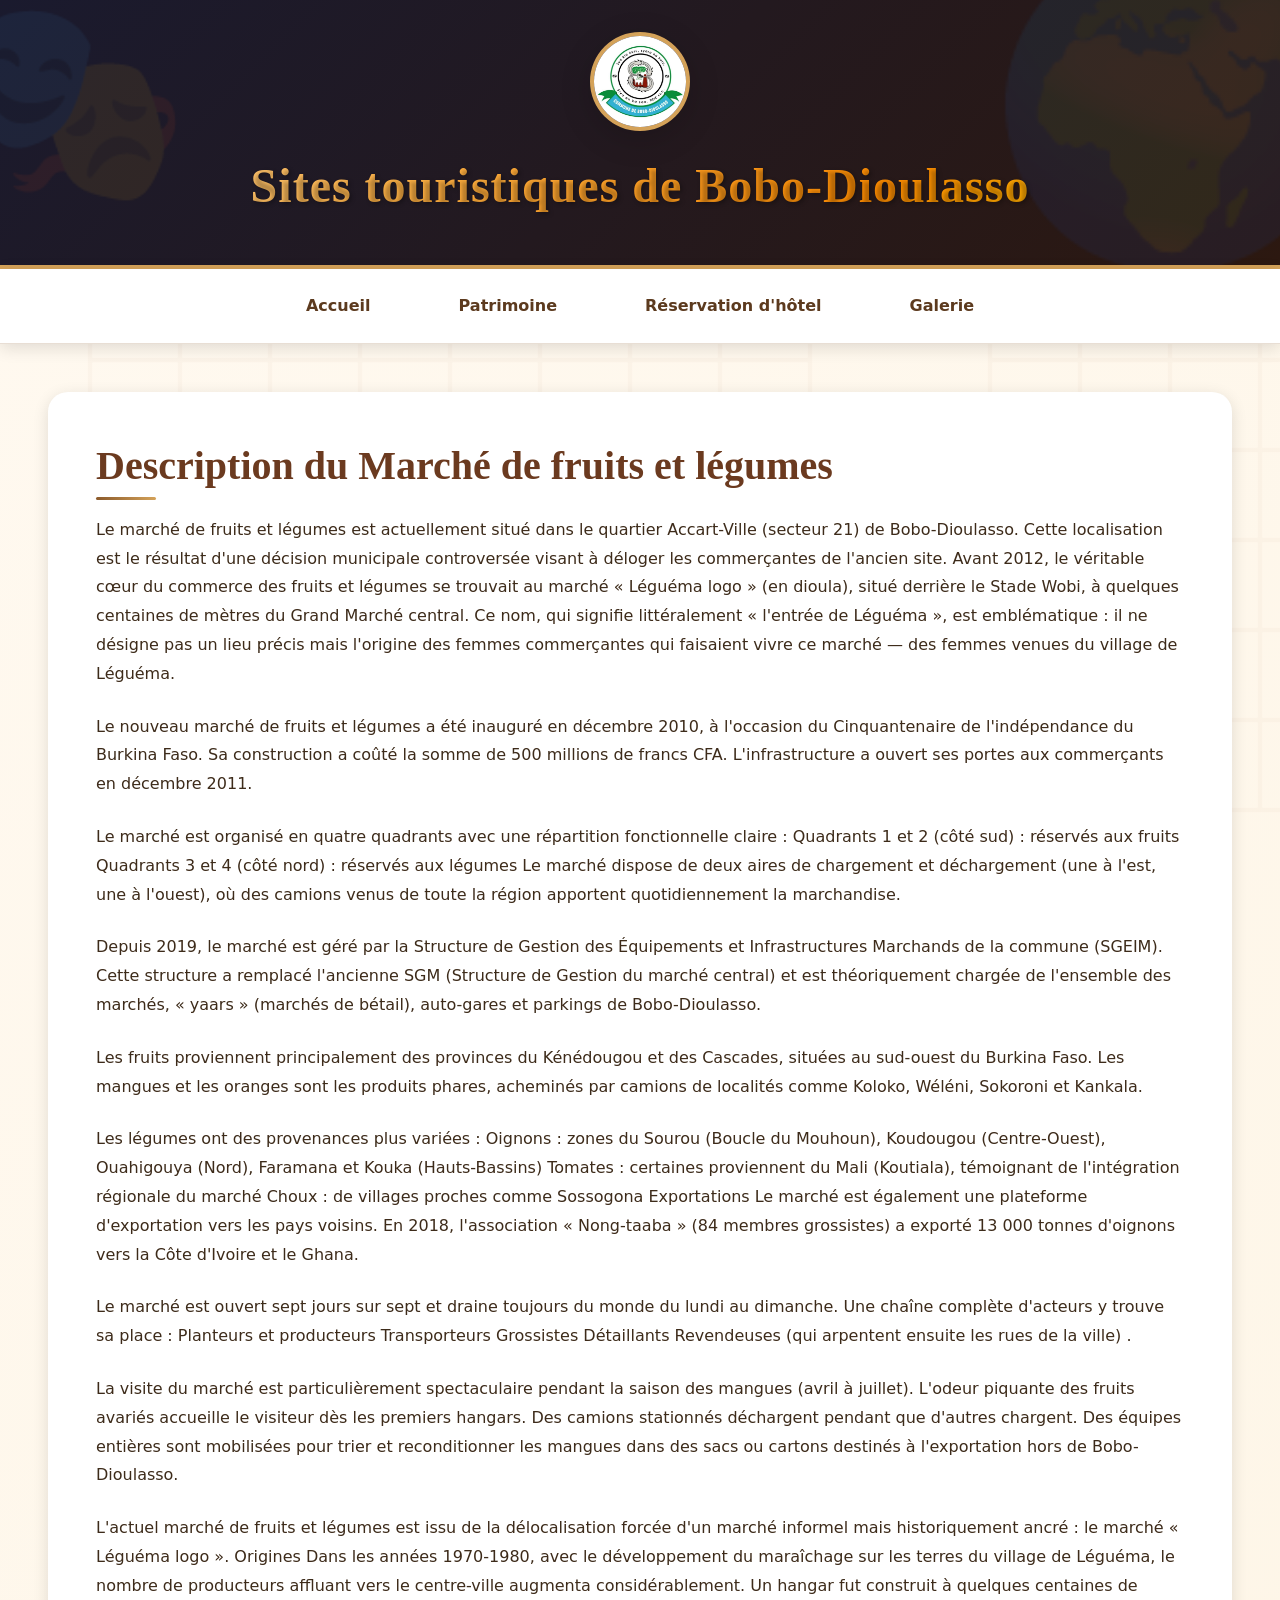
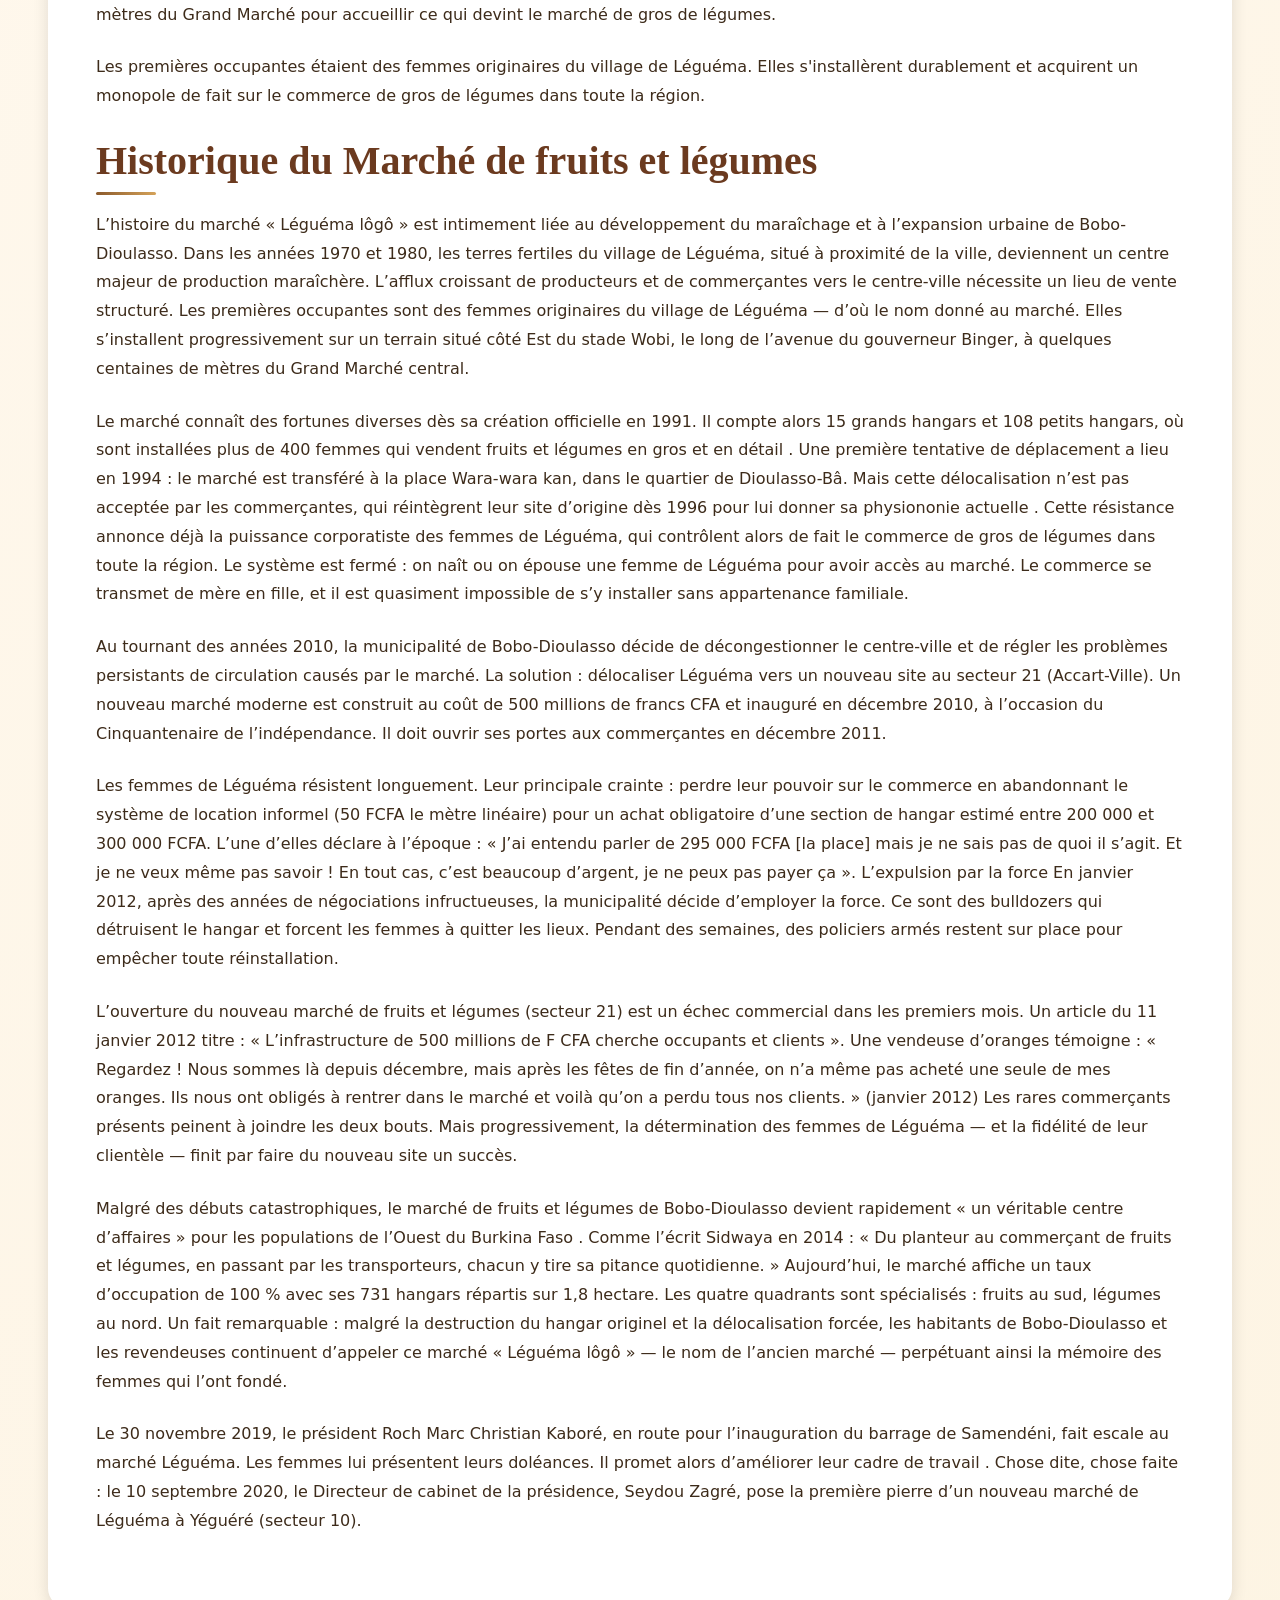
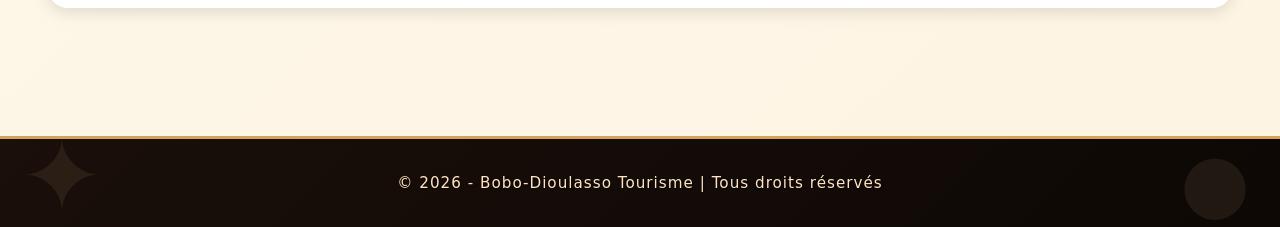
<file: Marche_fruit.html>
<!DOCTYPE html>
<html lang="fr">
<head>
    <meta charset="UTF-8">
    <meta name="viewport" content="width=device-width, initial-scale=1.0">
    <meta name="description" content="Découvrez le Marché de fruits et légumes de Bobo-Dioulasso">
    <title>Marché de fruits et légumes - Bobo-Dioulasso Tourisme</title>
    <link rel="stylesheet" href="style1.css">
</head>
<body>
    <header id="header">
        <img src="logo1.jpg" alt="Logo de Bobo-Dioulasso Tourisme" width="100">
        <h1>Sites touristiques de Bobo-Dioulasso</h1>
    </header>

    <nav id="main-nav">
        <a href="index.html" class="onglet">Accueil</a>
        <a href="Patrimoine.html" class="onglet">Patrimoine</a>
        <a href="Reservation_hotel.html" class="onglet">Réservation d'hôtel</a>
        <a href="Galerie.html" class="onglet">Galerie</a>
    </nav>

    <main>
        <article>
            <h2>Description du Marché de fruits et légumes</h2>
            <p>Le marché de fruits et légumes est actuellement situé dans le quartier Accart-Ville (secteur 21) de Bobo-Dioulasso. Cette localisation est le résultat d'une décision municipale controversée visant à déloger les commerçantes de l'ancien site.

Avant 2012, le véritable cœur du commerce des fruits et légumes se trouvait au marché « Léguéma logo » (en dioula), situé derrière le Stade Wobi, à quelques centaines de mètres du Grand Marché central. Ce nom, qui signifie littéralement « l'entrée de Léguéma », est emblématique : il ne désigne pas un lieu précis mais l'origine des femmes commerçantes qui faisaient vivre ce marché — des femmes venues du village de Léguéma.</p>
            <p>Le nouveau marché de fruits et légumes a été inauguré en décembre 2010, à l'occasion du Cinquantenaire de l'indépendance du Burkina Faso. Sa construction a coûté la somme de 500 millions de francs CFA. L'infrastructure a ouvert ses portes aux commerçants en décembre 2011.</p>
            <p>Le marché est organisé en quatre quadrants avec une répartition fonctionnelle claire :

Quadrants 1 et 2 (côté sud) : réservés aux fruits

Quadrants 3 et 4 (côté nord) : réservés aux légumes

Le marché dispose de deux aires de chargement et déchargement (une à l'est, une à l'ouest), où des camions venus de toute la région apportent quotidiennement la marchandise.</p>
            <p>Depuis 2019, le marché est géré par la Structure de Gestion des Équipements et Infrastructures Marchands de la commune (SGEIM). Cette structure a remplacé l'ancienne SGM (Structure de Gestion du marché central) et est théoriquement chargée de l'ensemble des marchés, « yaars » (marchés de bétail), auto-gares et parkings de Bobo-Dioulasso.</p>
            <p>Les fruits proviennent principalement des provinces du Kénédougou et des Cascades, situées au sud-ouest du Burkina Faso. Les mangues et les oranges sont les produits phares, acheminés par camions de localités comme Koloko, Wéléni, Sokoroni et Kankala.</p>
            <p>Les légumes ont des provenances plus variées :

Oignons : zones du Sourou (Boucle du Mouhoun), Koudougou (Centre-Ouest), Ouahigouya (Nord), Faramana et Kouka (Hauts-Bassins)

Tomates : certaines proviennent du Mali (Koutiala), témoignant de l'intégration régionale du marché

Choux : de villages proches comme Sossogona

Exportations
Le marché est également une plateforme d'exportation vers les pays voisins. En 2018, l'association « Nong-taaba » (84 membres grossistes) a exporté 13 000 tonnes d'oignons vers la Côte d'Ivoire et le Ghana.</p>
            <p>Le marché est ouvert sept jours sur sept et draine toujours du monde du lundi au dimanche. Une chaîne complète d'acteurs y trouve sa place :

Planteurs et producteurs

Transporteurs

Grossistes

Détaillants

Revendeuses (qui arpentent ensuite les rues de la ville)

.</p>
            <p>La visite du marché est particulièrement spectaculaire pendant la saison des mangues (avril à juillet). L'odeur piquante des fruits avariés accueille le visiteur dès les premiers hangars. Des camions stationnés déchargent pendant que d'autres chargent. Des équipes entières sont mobilisées pour trier et reconditionner les mangues dans des sacs ou cartons destinés à l'exportation hors de Bobo-Dioulasso.</p>
            <p>L'actuel marché de fruits et légumes est issu de la délocalisation forcée d'un marché informel mais historiquement ancré : le marché « Léguéma logo ».

Origines
Dans les années 1970-1980, avec le développement du maraîchage sur les terres du village de Léguéma, le nombre de producteurs affluant vers le centre-ville augmenta considérablement. Un hangar fut construit à quelques centaines de mètres du Grand Marché pour accueillir ce qui devint le marché de gros de légumes.</p>
            <p>Les premières occupantes étaient des femmes originaires du village de Léguéma. Elles s'installèrent durablement et acquirent un monopole de fait sur le commerce de gros de légumes dans toute la région.</p>

            <h2>Historique du Marché de fruits et légumes</h2>
            <p>L’histoire du marché « Léguéma lôgô » est intimement liée au développement du maraîchage et à l’expansion urbaine de Bobo-Dioulasso. Dans les années 1970 et 1980, les terres fertiles du village de Léguéma, situé à proximité de la ville, deviennent un centre majeur de production maraîchère.

L’afflux croissant de producteurs et de commerçantes vers le centre-ville nécessite un lieu de vente structuré. Les premières occupantes sont des femmes originaires du village de Léguéma — d’où le nom donné au marché. Elles s’installent progressivement sur un terrain situé côté Est du stade Wobi, le long de l’avenue du gouverneur Binger, à quelques centaines de mètres du Grand Marché central.</p>
            <p>Le marché connaît des fortunes diverses dès sa création officielle en 1991. Il compte alors 15 grands hangars et 108 petits hangars, où sont installées plus de 400 femmes qui vendent fruits et légumes en gros et en détail .

Une première tentative de déplacement a lieu en 1994 : le marché est transféré à la place Wara-wara kan, dans le quartier de Dioulasso-Bâ. Mais cette délocalisation n’est pas acceptée par les commerçantes, qui réintègrent leur site d’origine dès 1996 pour lui donner sa physiononie actuelle .

Cette résistance annonce déjà la puissance corporatiste des femmes de Léguéma, qui contrôlent alors de fait le commerce de gros de légumes dans toute la région. Le système est fermé : on naît ou on épouse une femme de Léguéma pour avoir accès au marché. Le commerce se transmet de mère en fille, et il est quasiment impossible de s’y installer sans appartenance familiale.</p>
            <p>Au tournant des années 2010, la municipalité de Bobo-Dioulasso décide de décongestionner le centre-ville et de régler les problèmes persistants de circulation causés par le marché. La solution : délocaliser Léguéma vers un nouveau site au secteur 21 (Accart-Ville).

Un nouveau marché moderne est construit au coût de 500 millions de francs CFA et inauguré en décembre 2010, à l’occasion du Cinquantenaire de l’indépendance. Il doit ouvrir ses portes aux commerçantes en décembre 2011.</p>
            <p>Les femmes de Léguéma résistent longuement. Leur principale crainte : perdre leur pouvoir sur le commerce en abandonnant le système de location informel (50 FCFA le mètre linéaire) pour un achat obligatoire d’une section de hangar estimé entre 200 000 et 300 000 FCFA.

L’une d’elles déclare à l’époque : « J’ai entendu parler de 295 000 FCFA [la place] mais je ne sais pas de quoi il s’agit. Et je ne veux même pas savoir ! En tout cas, c’est beaucoup d’argent, je ne peux pas payer ça ».

L’expulsion par la force
En janvier 2012, après des années de négociations infructueuses, la municipalité décide d’employer la force. Ce sont des bulldozers qui détruisent le hangar et forcent les femmes à quitter les lieux. Pendant des semaines, des policiers armés restent sur place pour empêcher toute réinstallation.</p>
            <p>L’ouverture du nouveau marché de fruits et légumes (secteur 21) est un échec commercial dans les premiers mois. Un article du 11 janvier 2012 titre : « L’infrastructure de 500 millions de F CFA cherche occupants et clients ».

Une vendeuse d’oranges témoigne :

« Regardez ! Nous sommes là depuis décembre, mais après les fêtes de fin d’année, on n’a même pas acheté une seule de mes oranges. Ils nous ont obligés à rentrer dans le marché et voilà qu’on a perdu tous nos clients. » (janvier 2012)

Les rares commerçants présents peinent à joindre les deux bouts. Mais progressivement, la détermination des femmes de Léguéma — et la fidélité de leur clientèle — finit par faire du nouveau site un succès.</p>
        <p>Malgré des débuts catastrophiques, le marché de fruits et légumes de Bobo-Dioulasso devient rapidement « un véritable centre d’affaires » pour les populations de l’Ouest du Burkina Faso . Comme l’écrit Sidwaya en 2014 :

« Du planteur au commerçant de fruits et légumes, en passant par les transporteurs, chacun y tire sa pitance quotidienne. »

Aujourd’hui, le marché affiche un taux d’occupation de 100 % avec ses 731 hangars répartis sur 1,8 hectare. Les quatre quadrants sont spécialisés : fruits au sud, légumes au nord.

Un fait remarquable : malgré la destruction du hangar originel et la délocalisation forcée, les habitants de Bobo-Dioulasso et les revendeuses continuent d’appeler ce marché « Léguéma lôgô » — le nom de l’ancien marché — perpétuant ainsi la mémoire des femmes qui l’ont fondé.</p>
        <p>Le 30 novembre 2019, le président Roch Marc Christian Kaboré, en route pour l’inauguration du barrage de Samendéni, fait escale au marché Léguéma. Les femmes lui présentent leurs doléances. Il promet alors d’améliorer leur cadre de travail .

Chose dite, chose faite : le 10 septembre 2020, le Directeur de cabinet de la présidence, Seydou Zagré, pose la première pierre d’un nouveau marché de Léguéma à Yéguéré (secteur 10).</p>
        </article>
    </main>

    <footer id="footer">
        <p>&copy; 2026 - Bobo-Dioulasso Tourisme | Tous droits réservés</p>
    </footer>
</body>
</html>
</file>
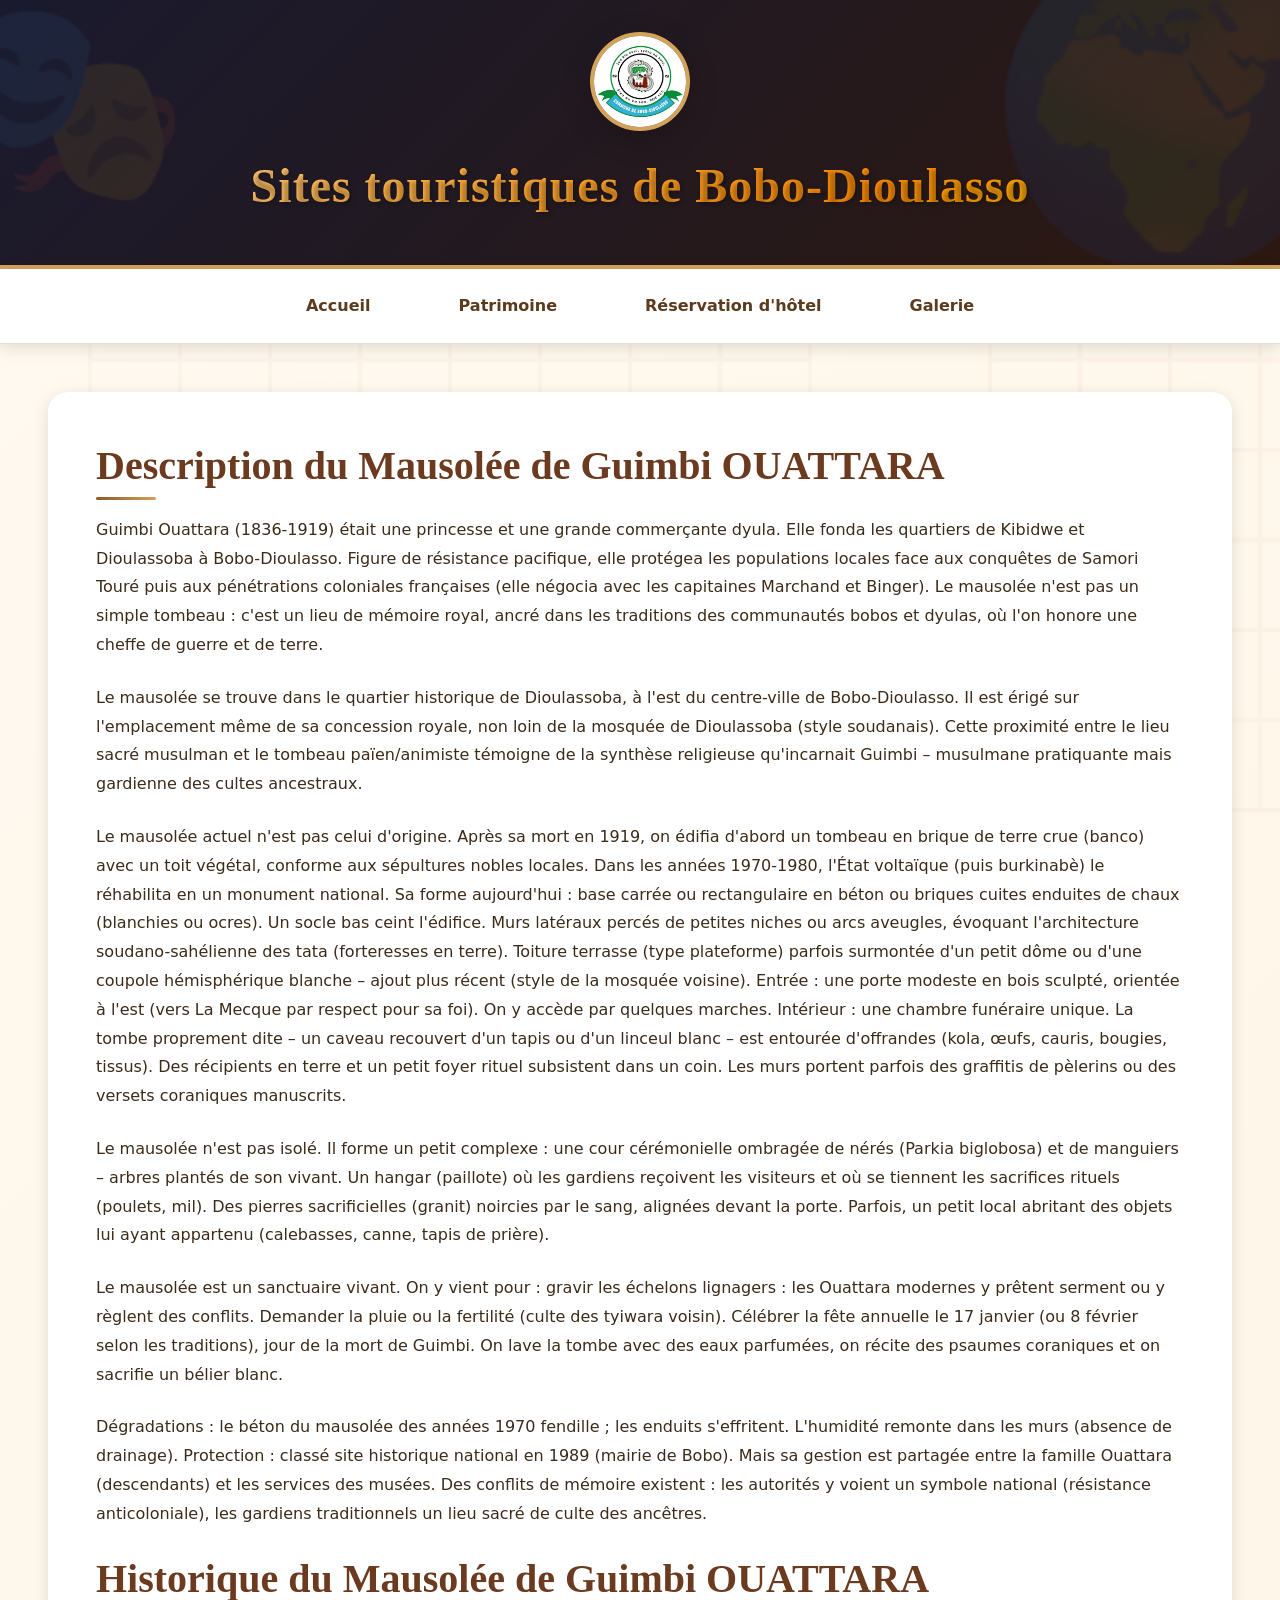
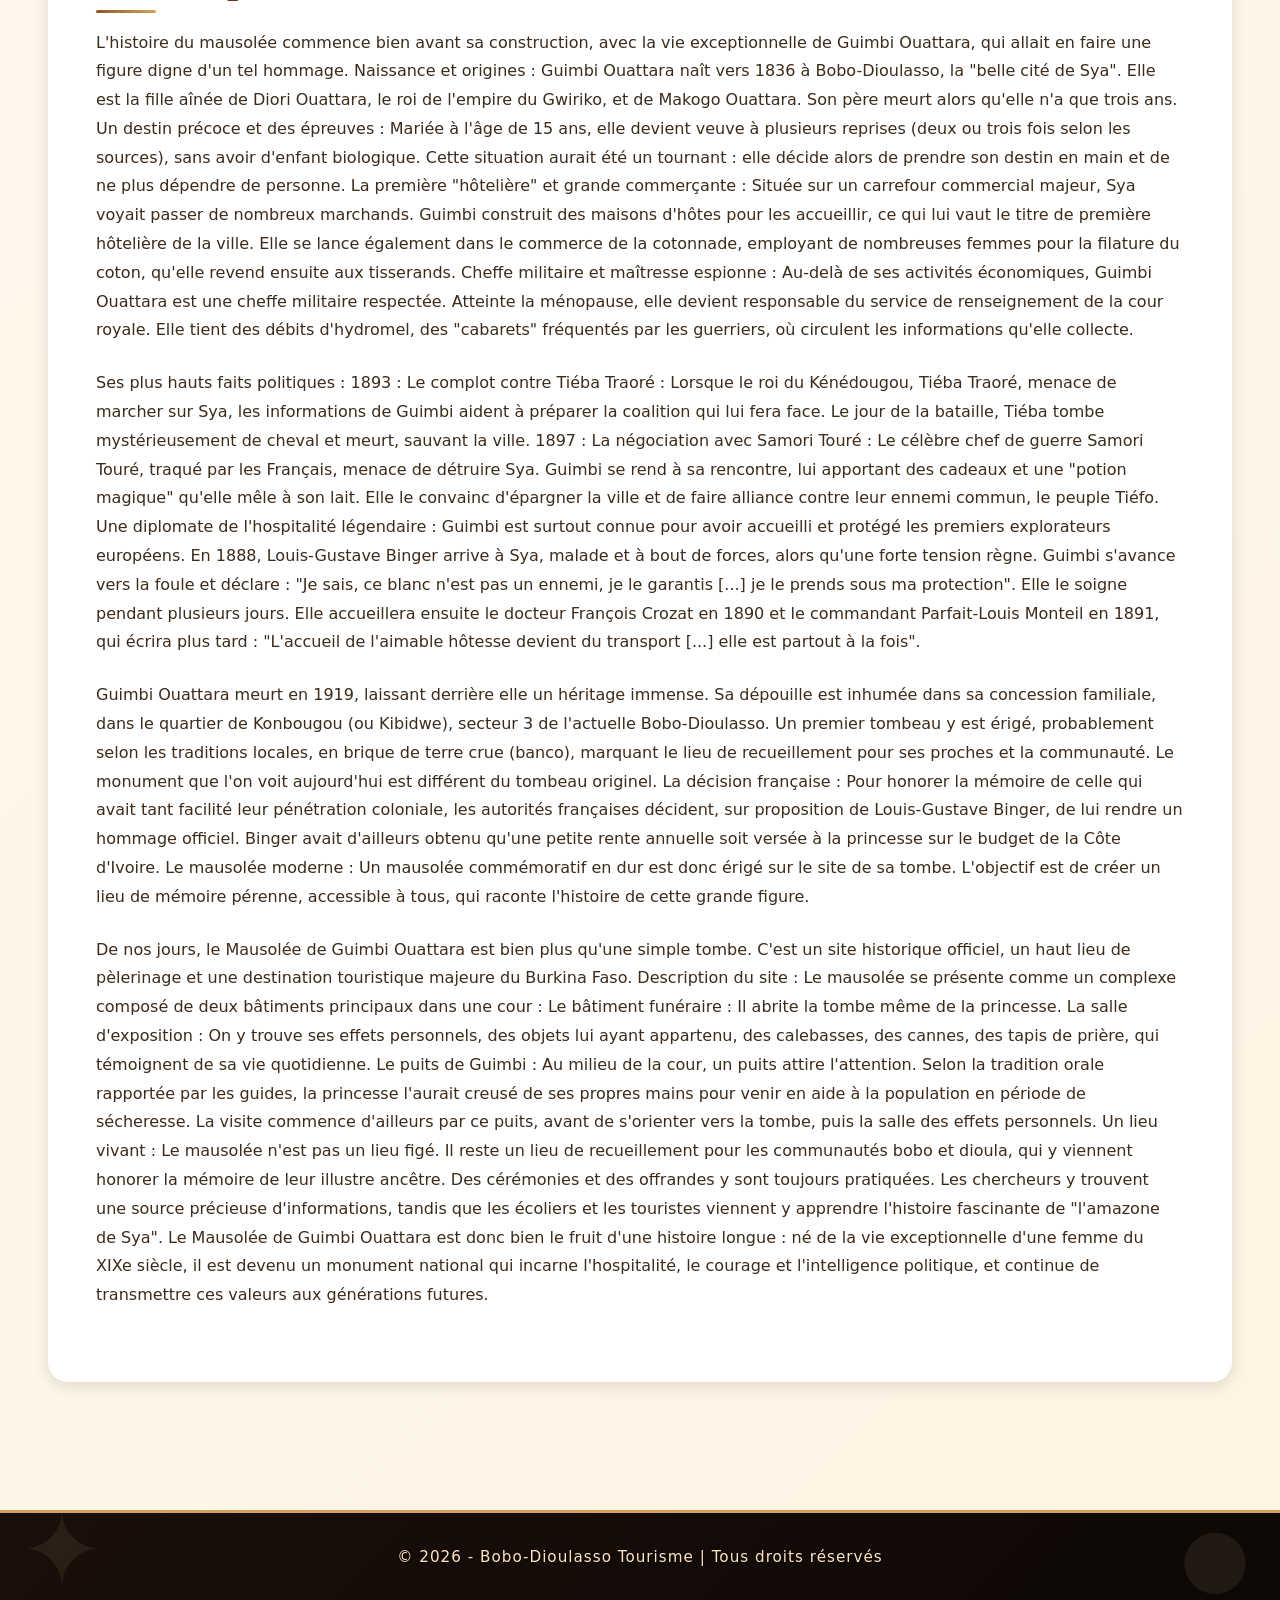
<file: Mausolée_de_Guimbi_OUATTARA.html>
<!DOCTYPE html>
<html lang="fr">
<head>
    <meta charset="UTF-8">
    <meta name="viewport" content="width=device-width, initial-scale=1.0">
    <meta name="description" content="Découvrez le Mausolée de Guimbi OUATTARA à Bobo-Dioulasso - Histoire et description">
    <title>Mausolée de Guimbi OUATTARA - Bobo-Dioulasso Tourisme</title>
    <link rel="stylesheet" href="style1.css">
</head>
<body>
    <header id="header">
        <img src="logo1.jpg" alt="Logo de Bobo-Dioulasso Tourisme" width="100">
        <h1>Sites touristiques de Bobo-Dioulasso</h1>
    </header>

    <nav id="main-nav">
        <a href="index.html" class="onglet">Accueil</a>
        <a href="Patrimoine.html" class="onglet">Patrimoine</a>
        <a href="Reservation_hotel.html" class="onglet">Réservation d'hôtel</a>
        <a href="Galerie.html" class="onglet">Galerie</a>
    </nav>

    <main>
        <article>
            <h2>Description du Mausolée de Guimbi OUATTARA</h2>
            <p>Guimbi Ouattara (1836-1919) était une princesse et une grande commerçante dyula. Elle fonda les quartiers de Kibidwe et Dioulassoba à Bobo-Dioulasso. Figure de résistance pacifique, elle protégea les populations locales face aux conquêtes de Samori Touré puis aux pénétrations coloniales françaises (elle négocia avec les capitaines Marchand et Binger). Le mausolée n'est pas un simple tombeau : c'est un lieu de mémoire royal, ancré dans les traditions des communautés bobos et dyulas, où l'on honore une cheffe de guerre et de terre.</p>
            <p>Le mausolée se trouve dans le quartier historique de Dioulassoba, à l'est du centre-ville de Bobo-Dioulasso. Il est érigé sur l'emplacement même de sa concession royale, non loin de la mosquée de Dioulassoba (style soudanais). Cette proximité entre le lieu sacré musulman et le tombeau païen/animiste témoigne de la synthèse religieuse qu'incarnait Guimbi – musulmane pratiquante mais gardienne des cultes ancestraux.</p>
            <p>Le mausolée actuel n'est pas celui d'origine. Après sa mort en 1919, on édifia d'abord un tombeau en brique de terre crue (banco) avec un toit végétal, conforme aux sépultures nobles locales. Dans les années 1970-1980, l'État voltaïque (puis burkinabè) le réhabilita en un monument national. Sa forme aujourd'hui : base carrée ou rectangulaire en béton ou briques cuites enduites de chaux (blanchies ou ocres). Un socle bas ceint l'édifice. Murs latéraux percés de petites niches ou arcs aveugles, évoquant l'architecture soudano-sahélienne des tata (forteresses en terre). Toiture terrasse (type plateforme) parfois surmontée d'un petit dôme ou d'une coupole hémisphérique blanche – ajout plus récent (style de la mosquée voisine). Entrée : une porte modeste en bois sculpté, orientée à l'est (vers La Mecque par respect pour sa foi). On y accède par quelques marches. Intérieur : une chambre funéraire unique. La tombe proprement dite – un caveau recouvert d'un tapis ou d'un linceul blanc – est entourée d'offrandes (kola, œufs, cauris, bougies, tissus). Des récipients en terre et un petit foyer rituel subsistent dans un coin. Les murs portent parfois des graffitis de pèlerins ou des versets coraniques manuscrits.</p>
            <p>Le mausolée n'est pas isolé. Il forme un petit complexe : une cour cérémonielle ombragée de nérés (Parkia biglobosa) et de manguiers – arbres plantés de son vivant. Un hangar (paillote) où les gardiens reçoivent les visiteurs et où se tiennent les sacrifices rituels (poulets, mil). Des pierres sacrificielles (granit) noircies par le sang, alignées devant la porte. Parfois, un petit local abritant des objets lui ayant appartenu (calebasses, canne, tapis de prière).</p>
            <p>Le mausolée est un sanctuaire vivant. On y vient pour : gravir les échelons lignagers : les Ouattara modernes y prêtent serment ou y règlent des conflits. Demander la pluie ou la fertilité (culte des tyiwara voisin). Célébrer la fête annuelle le 17 janvier (ou 8 février selon les traditions), jour de la mort de Guimbi. On lave la tombe avec des eaux parfumées, on récite des psaumes coraniques et on sacrifie un bélier blanc.</p>
            <p>Dégradations : le béton du mausolée des années 1970 fendille ; les enduits s'effritent. L'humidité remonte dans les murs (absence de drainage). Protection : classé site historique national en 1989 (mairie de Bobo). Mais sa gestion est partagée entre la famille Ouattara (descendants) et les services des musées. Des conflits de mémoire existent : les autorités y voient un symbole national (résistance anticoloniale), les gardiens traditionnels un lieu sacré de culte des ancêtres.</p>

            <h2>Historique du Mausolée de Guimbi OUATTARA</h2>
            <p>L'histoire du mausolée commence bien avant sa construction, avec la vie exceptionnelle de Guimbi Ouattara, qui allait en faire une figure digne d'un tel hommage. Naissance et origines : Guimbi Ouattara naît vers 1836 à Bobo-Dioulasso, la "belle cité de Sya". Elle est la fille aînée de Diori Ouattara, le roi de l'empire du Gwiriko, et de Makogo Ouattara. Son père meurt alors qu'elle n'a que trois ans. Un destin précoce et des épreuves : Mariée à l'âge de 15 ans, elle devient veuve à plusieurs reprises (deux ou trois fois selon les sources), sans avoir d'enfant biologique. Cette situation aurait été un tournant : elle décide alors de prendre son destin en main et de ne plus dépendre de personne. La première "hôtelière" et grande commerçante : Située sur un carrefour commercial majeur, Sya voyait passer de nombreux marchands. Guimbi construit des maisons d'hôtes pour les accueillir, ce qui lui vaut le titre de première hôtelière de la ville. Elle se lance également dans le commerce de la cotonnade, employant de nombreuses femmes pour la filature du coton, qu'elle revend ensuite aux tisserands. Cheffe militaire et maîtresse espionne : Au-delà de ses activités économiques, Guimbi Ouattara est une cheffe militaire respectée. Atteinte la ménopause, elle devient responsable du service de renseignement de la cour royale. Elle tient des débits d'hydromel, des "cabarets" fréquentés par les guerriers, où circulent les informations qu'elle collecte.</p>
            <p>Ses plus hauts faits politiques : 1893 : Le complot contre Tiéba Traoré : Lorsque le roi du Kénédougou, Tiéba Traoré, menace de marcher sur Sya, les informations de Guimbi aident à préparer la coalition qui lui fera face. Le jour de la bataille, Tiéba tombe mystérieusement de cheval et meurt, sauvant la ville. 1897 : La négociation avec Samori Touré : Le célèbre chef de guerre Samori Touré, traqué par les Français, menace de détruire Sya. Guimbi se rend à sa rencontre, lui apportant des cadeaux et une "potion magique" qu'elle mêle à son lait. Elle le convainc d'épargner la ville et de faire alliance contre leur ennemi commun, le peuple Tiéfo. Une diplomate de l'hospitalité légendaire : Guimbi est surtout connue pour avoir accueilli et protégé les premiers explorateurs européens. En 1888, Louis-Gustave Binger arrive à Sya, malade et à bout de forces, alors qu'une forte tension règne. Guimbi s'avance vers la foule et déclare : "Je sais, ce blanc n'est pas un ennemi, je le garantis [...] je le prends sous ma protection". Elle le soigne pendant plusieurs jours. Elle accueillera ensuite le docteur François Crozat en 1890 et le commandant Parfait-Louis Monteil en 1891, qui écrira plus tard : "L'accueil de l'aimable hôtesse devient du transport [...] elle est partout à la fois".</p>
            <p>Guimbi Ouattara meurt en 1919, laissant derrière elle un héritage immense. Sa dépouille est inhumée dans sa concession familiale, dans le quartier de Konbougou (ou Kibidwe), secteur 3 de l'actuelle Bobo-Dioulasso. Un premier tombeau y est érigé, probablement selon les traditions locales, en brique de terre crue (banco), marquant le lieu de recueillement pour ses proches et la communauté. Le monument que l'on voit aujourd'hui est différent du tombeau originel. La décision française : Pour honorer la mémoire de celle qui avait tant facilité leur pénétration coloniale, les autorités françaises décident, sur proposition de Louis-Gustave Binger, de lui rendre un hommage officiel. Binger avait d'ailleurs obtenu qu'une petite rente annuelle soit versée à la princesse sur le budget de la Côte d'Ivoire. Le mausolée moderne : Un mausolée commémoratif en dur est donc érigé sur le site de sa tombe. L'objectif est de créer un lieu de mémoire pérenne, accessible à tous, qui raconte l'histoire de cette grande figure.</p>
            <p>De nos jours, le Mausolée de Guimbi Ouattara est bien plus qu'une simple tombe. C'est un site historique officiel, un haut lieu de pèlerinage et une destination touristique majeure du Burkina Faso. Description du site : Le mausolée se présente comme un complexe composé de deux bâtiments principaux dans une cour : Le bâtiment funéraire : Il abrite la tombe même de la princesse. La salle d'exposition : On y trouve ses effets personnels, des objets lui ayant appartenu, des calebasses, des cannes, des tapis de prière, qui témoignent de sa vie quotidienne. Le puits de Guimbi : Au milieu de la cour, un puits attire l'attention. Selon la tradition orale rapportée par les guides, la princesse l'aurait creusé de ses propres mains pour venir en aide à la population en période de sécheresse. La visite commence d'ailleurs par ce puits, avant de s'orienter vers la tombe, puis la salle des effets personnels. Un lieu vivant : Le mausolée n'est pas un lieu figé. Il reste un lieu de recueillement pour les communautés bobo et dioula, qui y viennent honorer la mémoire de leur illustre ancêtre. Des cérémonies et des offrandes y sont toujours pratiquées. Les chercheurs y trouvent une source précieuse d'informations, tandis que les écoliers et les touristes viennent y apprendre l'histoire fascinante de "l'amazone de Sya". Le Mausolée de Guimbi Ouattara est donc bien le fruit d'une histoire longue : né de la vie exceptionnelle d'une femme du XIXe siècle, il est devenu un monument national qui incarne l'hospitalité, le courage et l'intelligence politique, et continue de transmettre ces valeurs aux générations futures.</p>
        </article>
    </main>

    <footer id="footer">
        <p>&copy; 2026 - Bobo-Dioulasso Tourisme | Tous droits réservés</p>
    </footer>
</body>
</html>
</file>
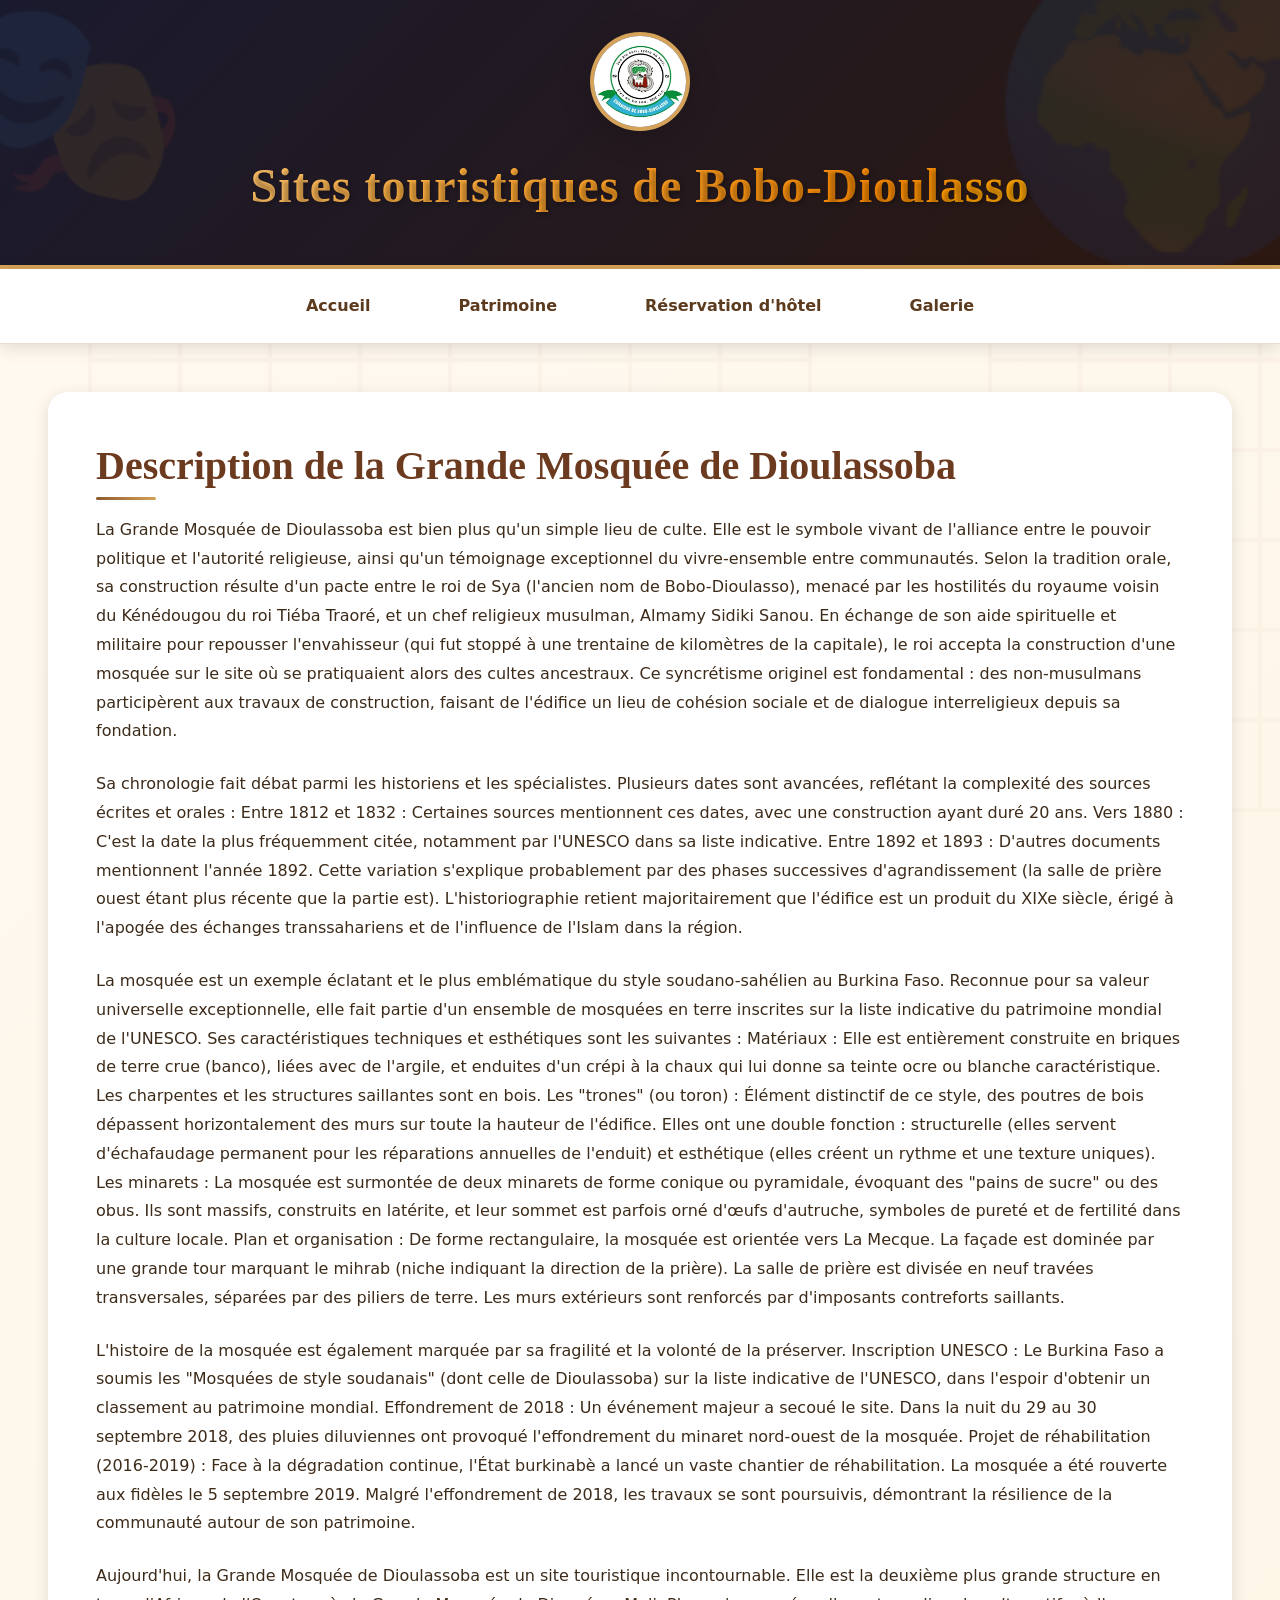
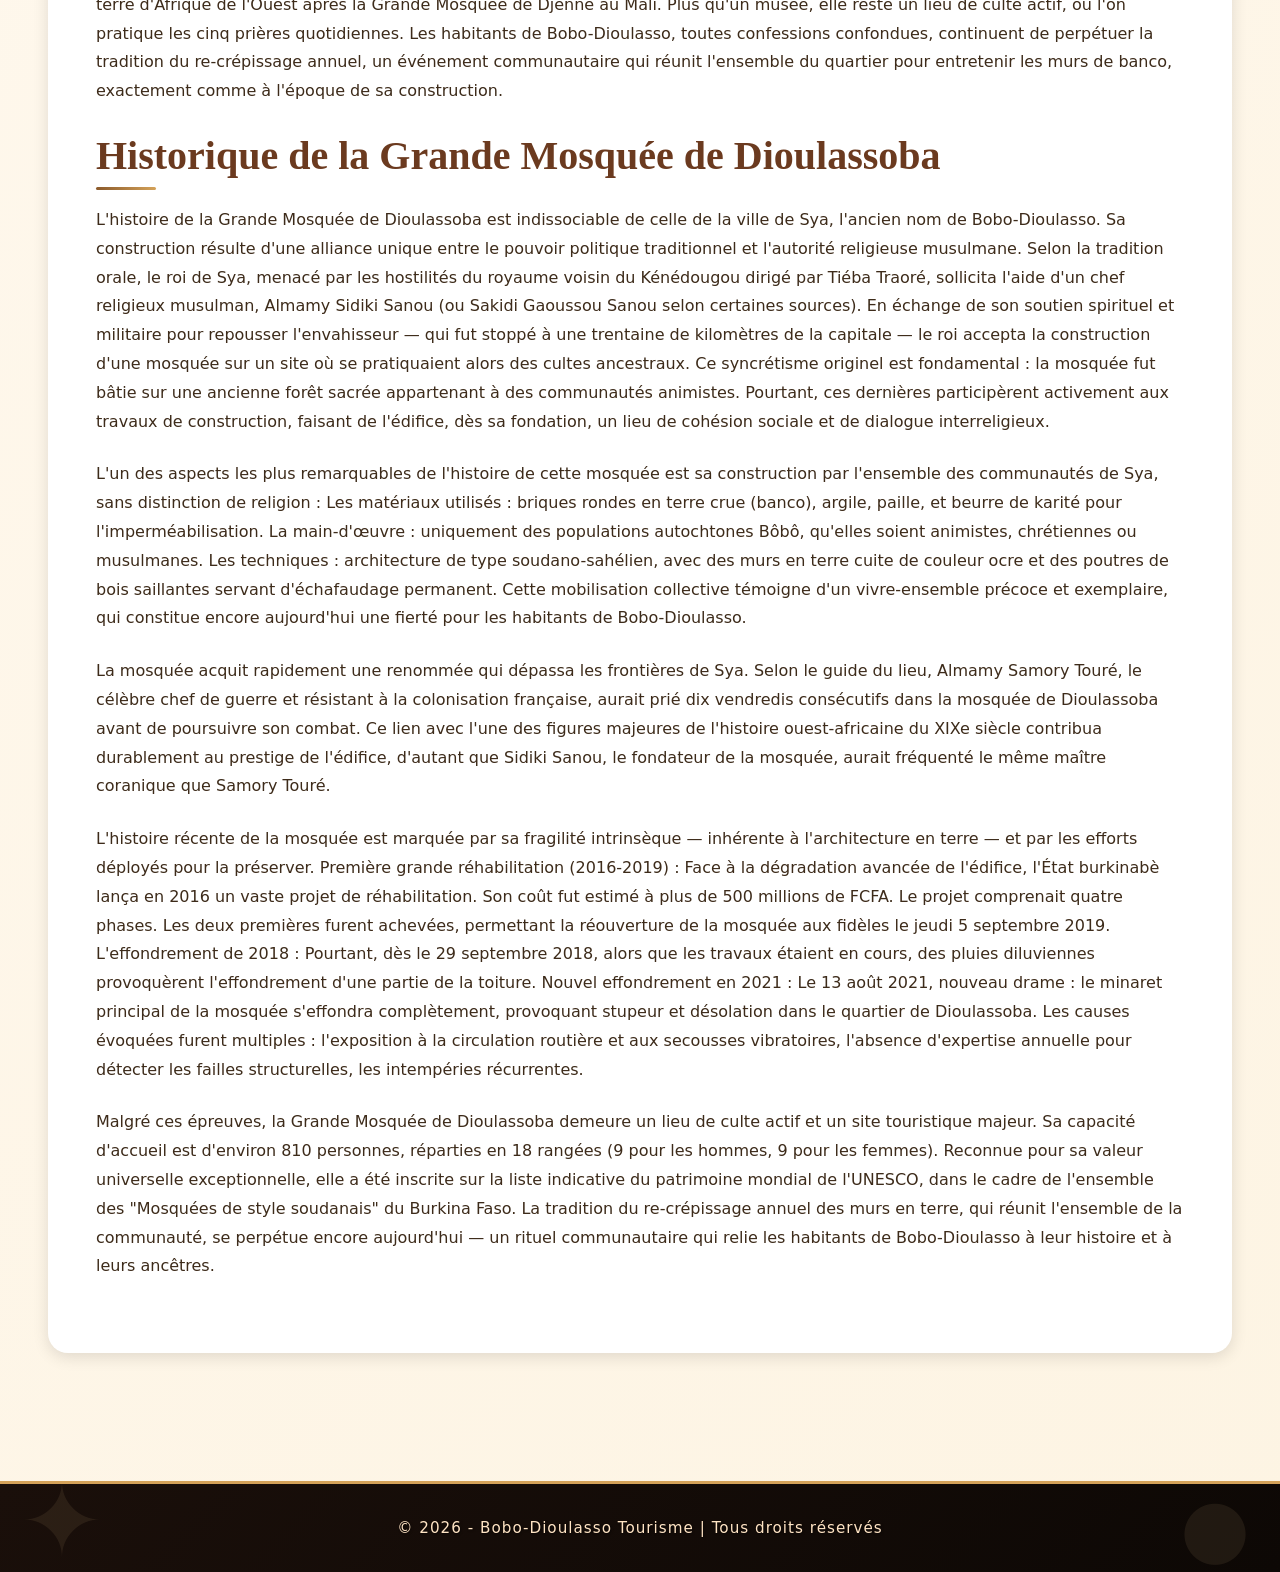
<file: Mosquee_de_Dioulassoba.html>
<!DOCTYPE html>
<html lang="fr">
<head>
    <meta charset="UTF-8">
    <meta name="viewport" content="width=device-width, initial-scale=1.0">
    <meta name="description" content="Découvrez la Grande Mosquée de Dioulassoba à Bobo-Dioulasso - Architecture soudano-sahélienne et histoire">
    <title>Grande Mosquée de Dioulassoba - Bobo-Dioulasso Tourisme</title>
    <link rel="stylesheet" href="style1.css">
</head>
<body>
    <header id="header">
        <img src="logo1.jpg" alt="Logo de Bobo-Dioulasso Tourisme" width="100">
        <h1>Sites touristiques de Bobo-Dioulasso</h1>
    </header>

    <nav id="main-nav">
        <a href="index.html" class="onglet">Accueil</a>
        <a href="Patrimoine.html" class="onglet">Patrimoine</a>
        <a href="Reservation_hotel.html" class="onglet">Réservation d'hôtel</a>
        <a href="Galerie.html" class="onglet">Galerie</a>
    </nav>

    <main>
        <article>
            <h2>Description de la Grande Mosquée de Dioulassoba</h2>
            <p>La Grande Mosquée de Dioulassoba est bien plus qu'un simple lieu de culte. Elle est le symbole vivant de l'alliance entre le pouvoir politique et l'autorité religieuse, ainsi qu'un témoignage exceptionnel du vivre-ensemble entre communautés. Selon la tradition orale, sa construction résulte d'un pacte entre le roi de Sya (l'ancien nom de Bobo-Dioulasso), menacé par les hostilités du royaume voisin du Kénédougou du roi Tiéba Traoré, et un chef religieux musulman, Almamy Sidiki Sanou. En échange de son aide spirituelle et militaire pour repousser l'envahisseur (qui fut stoppé à une trentaine de kilomètres de la capitale), le roi accepta la construction d'une mosquée sur le site où se pratiquaient alors des cultes ancestraux. Ce syncrétisme originel est fondamental : des non-musulmans participèrent aux travaux de construction, faisant de l'édifice un lieu de cohésion sociale et de dialogue interreligieux depuis sa fondation.</p>
            <p>Sa chronologie fait débat parmi les historiens et les spécialistes. Plusieurs dates sont avancées, reflétant la complexité des sources écrites et orales : Entre 1812 et 1832 : Certaines sources mentionnent ces dates, avec une construction ayant duré 20 ans. Vers 1880 : C'est la date la plus fréquemment citée, notamment par l'UNESCO dans sa liste indicative. Entre 1892 et 1893 : D'autres documents mentionnent l'année 1892. Cette variation s'explique probablement par des phases successives d'agrandissement (la salle de prière ouest étant plus récente que la partie est). L'historiographie retient majoritairement que l'édifice est un produit du XIXe siècle, érigé à l'apogée des échanges transsahariens et de l'influence de l'Islam dans la région.</p>
            <p>La mosquée est un exemple éclatant et le plus emblématique du style soudano-sahélien au Burkina Faso. Reconnue pour sa valeur universelle exceptionnelle, elle fait partie d'un ensemble de mosquées en terre inscrites sur la liste indicative du patrimoine mondial de l'UNESCO. Ses caractéristiques techniques et esthétiques sont les suivantes : Matériaux : Elle est entièrement construite en briques de terre crue (banco), liées avec de l'argile, et enduites d'un crépi à la chaux qui lui donne sa teinte ocre ou blanche caractéristique. Les charpentes et les structures saillantes sont en bois. Les "trones" (ou toron) : Élément distinctif de ce style, des poutres de bois dépassent horizontalement des murs sur toute la hauteur de l'édifice. Elles ont une double fonction : structurelle (elles servent d'échafaudage permanent pour les réparations annuelles de l'enduit) et esthétique (elles créent un rythme et une texture uniques). Les minarets : La mosquée est surmontée de deux minarets de forme conique ou pyramidale, évoquant des "pains de sucre" ou des obus. Ils sont massifs, construits en latérite, et leur sommet est parfois orné d'œufs d'autruche, symboles de pureté et de fertilité dans la culture locale. Plan et organisation : De forme rectangulaire, la mosquée est orientée vers La Mecque. La façade est dominée par une grande tour marquant le mihrab (niche indiquant la direction de la prière). La salle de prière est divisée en neuf travées transversales, séparées par des piliers de terre. Les murs extérieurs sont renforcés par d'imposants contreforts saillants.</p>
            <p>L'histoire de la mosquée est également marquée par sa fragilité et la volonté de la préserver. Inscription UNESCO : Le Burkina Faso a soumis les "Mosquées de style soudanais" (dont celle de Dioulassoba) sur la liste indicative de l'UNESCO, dans l'espoir d'obtenir un classement au patrimoine mondial. Effondrement de 2018 : Un événement majeur a secoué le site. Dans la nuit du 29 au 30 septembre 2018, des pluies diluviennes ont provoqué l'effondrement du minaret nord-ouest de la mosquée. Projet de réhabilitation (2016-2019) : Face à la dégradation continue, l'État burkinabè a lancé un vaste chantier de réhabilitation. La mosquée a été rouverte aux fidèles le 5 septembre 2019. Malgré l'effondrement de 2018, les travaux se sont poursuivis, démontrant la résilience de la communauté autour de son patrimoine.</p>
            <p>Aujourd'hui, la Grande Mosquée de Dioulassoba est un site touristique incontournable. Elle est la deuxième plus grande structure en terre d'Afrique de l'Ouest après la Grande Mosquée de Djenné au Mali. Plus qu'un musée, elle reste un lieu de culte actif, où l'on pratique les cinq prières quotidiennes. Les habitants de Bobo-Dioulasso, toutes confessions confondues, continuent de perpétuer la tradition du re-crépissage annuel, un événement communautaire qui réunit l'ensemble du quartier pour entretenir les murs de banco, exactement comme à l'époque de sa construction.</p>

            <h2>Historique de la Grande Mosquée de Dioulassoba</h2>
            <p>L'histoire de la Grande Mosquée de Dioulassoba est indissociable de celle de la ville de Sya, l'ancien nom de Bobo-Dioulasso. Sa construction résulte d'une alliance unique entre le pouvoir politique traditionnel et l'autorité religieuse musulmane. Selon la tradition orale, le roi de Sya, menacé par les hostilités du royaume voisin du Kénédougou dirigé par Tiéba Traoré, sollicita l'aide d'un chef religieux musulman, Almamy Sidiki Sanou (ou Sakidi Gaoussou Sanou selon certaines sources). En échange de son soutien spirituel et militaire pour repousser l'envahisseur — qui fut stoppé à une trentaine de kilomètres de la capitale — le roi accepta la construction d'une mosquée sur un site où se pratiquaient alors des cultes ancestraux. Ce syncrétisme originel est fondamental : la mosquée fut bâtie sur une ancienne forêt sacrée appartenant à des communautés animistes. Pourtant, ces dernières participèrent activement aux travaux de construction, faisant de l'édifice, dès sa fondation, un lieu de cohésion sociale et de dialogue interreligieux.</p>
            <p>L'un des aspects les plus remarquables de l'histoire de cette mosquée est sa construction par l'ensemble des communautés de Sya, sans distinction de religion : Les matériaux utilisés : briques rondes en terre crue (banco), argile, paille, et beurre de karité pour l'imperméabilisation. La main-d'œuvre : uniquement des populations autochtones Bôbô, qu'elles soient animistes, chrétiennes ou musulmanes. Les techniques : architecture de type soudano-sahélien, avec des murs en terre cuite de couleur ocre et des poutres de bois saillantes servant d'échafaudage permanent. Cette mobilisation collective témoigne d'un vivre-ensemble précoce et exemplaire, qui constitue encore aujourd'hui une fierté pour les habitants de Bobo-Dioulasso.</p>
            <p>La mosquée acquit rapidement une renommée qui dépassa les frontières de Sya. Selon le guide du lieu, Almamy Samory Touré, le célèbre chef de guerre et résistant à la colonisation française, aurait prié dix vendredis consécutifs dans la mosquée de Dioulassoba avant de poursuivre son combat. Ce lien avec l'une des figures majeures de l'histoire ouest-africaine du XIXe siècle contribua durablement au prestige de l'édifice, d'autant que Sidiki Sanou, le fondateur de la mosquée, aurait fréquenté le même maître coranique que Samory Touré.</p>
            <p>L'histoire récente de la mosquée est marquée par sa fragilité intrinsèque — inhérente à l'architecture en terre — et par les efforts déployés pour la préserver. Première grande réhabilitation (2016-2019) : Face à la dégradation avancée de l'édifice, l'État burkinabè lança en 2016 un vaste projet de réhabilitation. Son coût fut estimé à plus de 500 millions de FCFA. Le projet comprenait quatre phases. Les deux premières furent achevées, permettant la réouverture de la mosquée aux fidèles le jeudi 5 septembre 2019. L'effondrement de 2018 : Pourtant, dès le 29 septembre 2018, alors que les travaux étaient en cours, des pluies diluviennes provoquèrent l'effondrement d'une partie de la toiture. Nouvel effondrement en 2021 : Le 13 août 2021, nouveau drame : le minaret principal de la mosquée s'effondra complètement, provoquant stupeur et désolation dans le quartier de Dioulassoba. Les causes évoquées furent multiples : l'exposition à la circulation routière et aux secousses vibratoires, l'absence d'expertise annuelle pour détecter les failles structurelles, les intempéries récurrentes.</p>
            <p>Malgré ces épreuves, la Grande Mosquée de Dioulassoba demeure un lieu de culte actif et un site touristique majeur. Sa capacité d'accueil est d'environ 810 personnes, réparties en 18 rangées (9 pour les hommes, 9 pour les femmes). Reconnue pour sa valeur universelle exceptionnelle, elle a été inscrite sur la liste indicative du patrimoine mondial de l'UNESCO, dans le cadre de l'ensemble des "Mosquées de style soudanais" du Burkina Faso. La tradition du re-crépissage annuel des murs en terre, qui réunit l'ensemble de la communauté, se perpétue encore aujourd'hui — un rituel communautaire qui relie les habitants de Bobo-Dioulasso à leur histoire et à leurs ancêtres.</p>
        </article>
    </main>

    <footer id="footer">
        <p>&copy; 2026 - Bobo-Dioulasso Tourisme | Tous droits réservés</p>
    </footer>
</body>
</html>
</file>
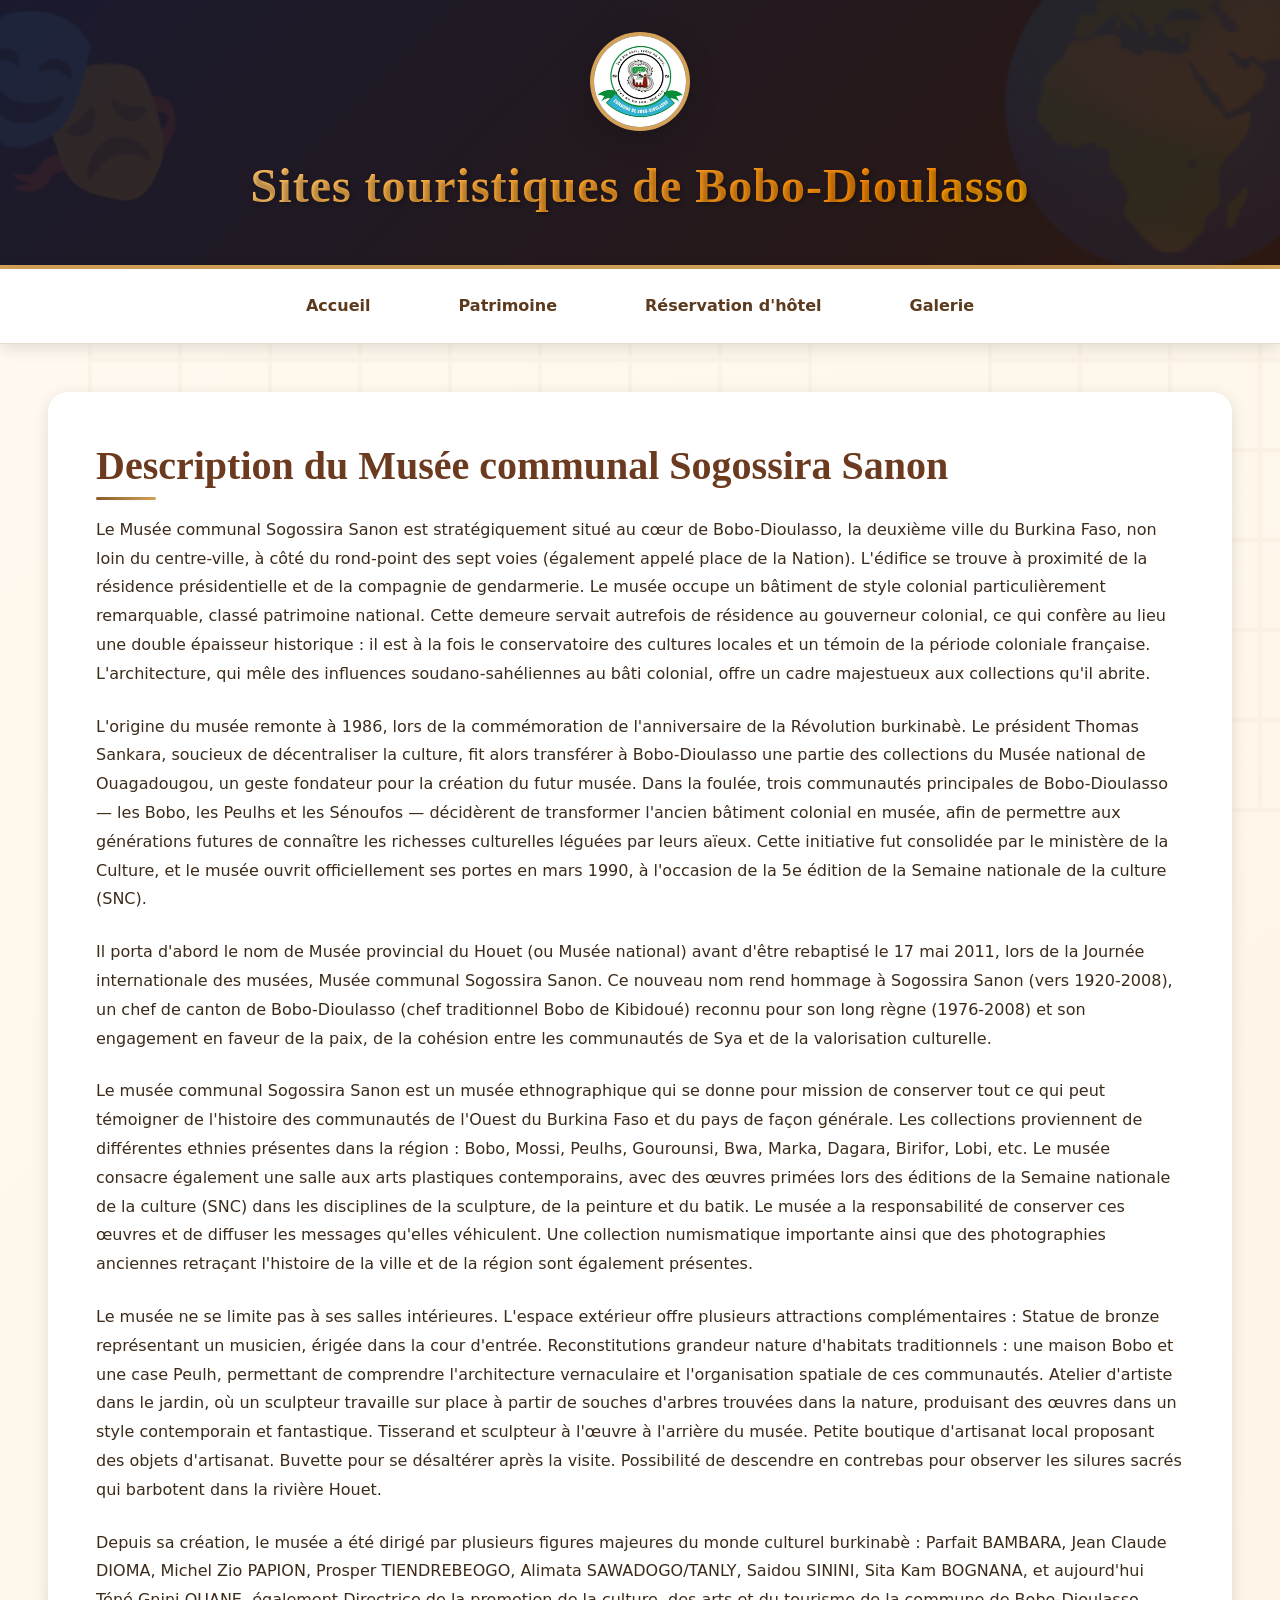
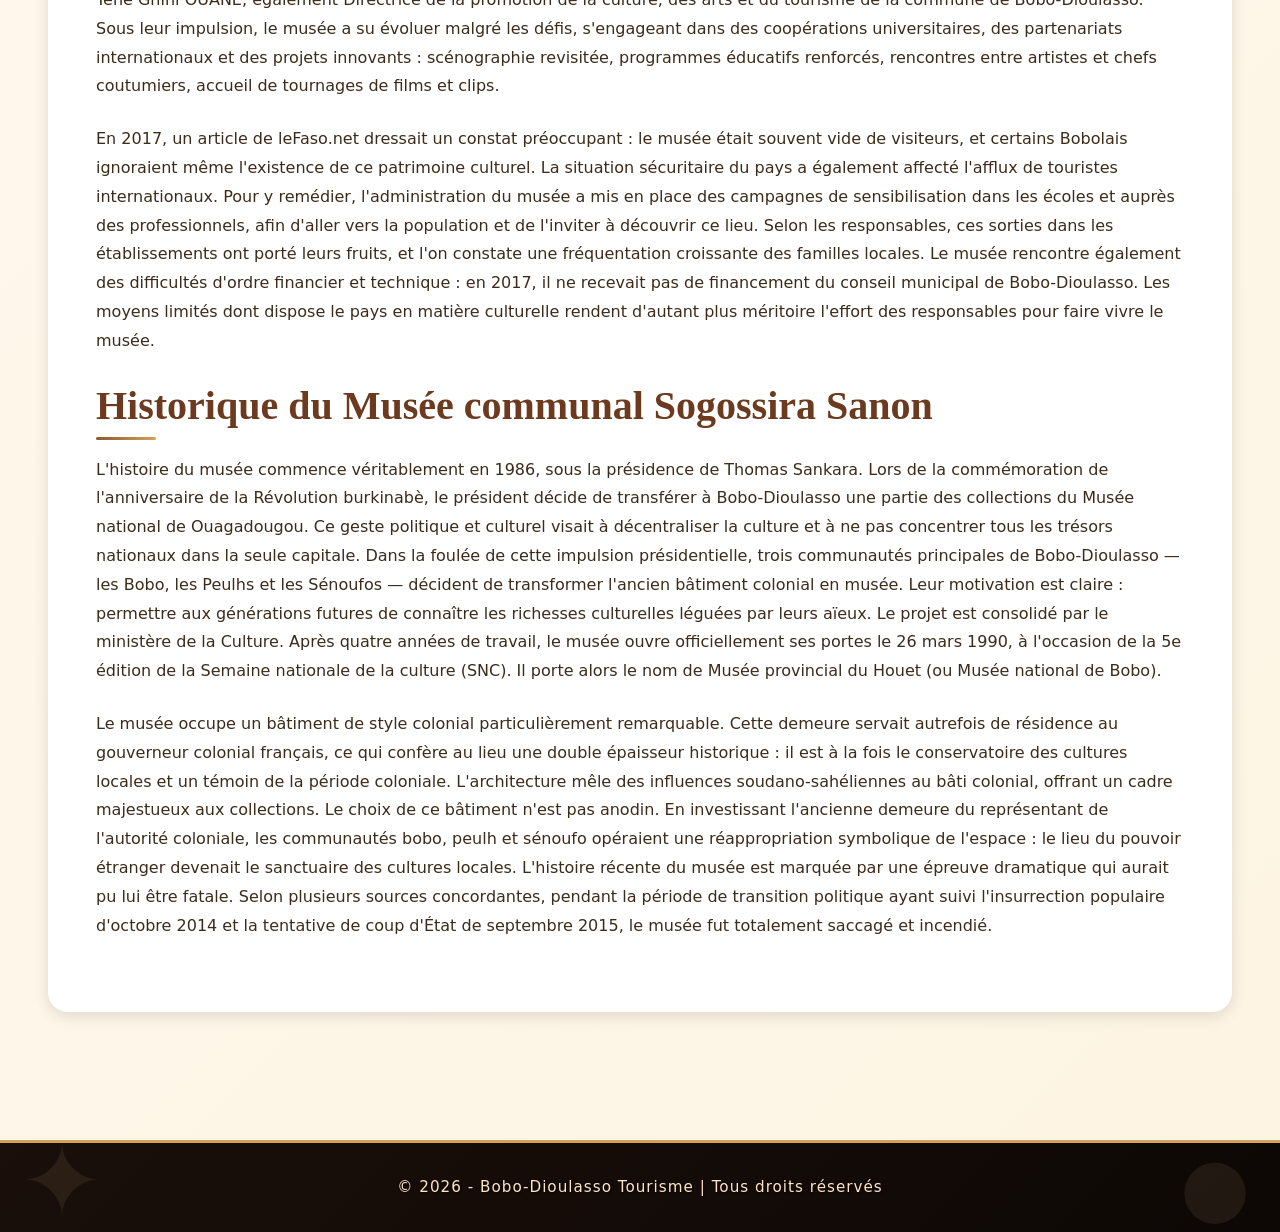
<file: Musee_communal_Sogossira_Sanon.html>
<!DOCTYPE html>
<html lang="fr">
<head>
    <meta charset="UTF-8">
    <meta name="viewport" content="width=device-width, initial-scale=1.0">
    <meta name="description" content="Découvrez le Musée communal Sogossira Sanon à Bobo-Dioulasso - Collections ethnographiques et histoire">
    <title>Musée communal Sogossira Sanon - Bobo-Dioulasso Tourisme</title>
    <link rel="stylesheet" href="style1.css">
</head>
<body>
    <header id="header">
        <img src="logo1.jpg" alt="Logo de Bobo-Dioulasso Tourisme" width="100">
        <h1>Sites touristiques de Bobo-Dioulasso</h1>
    </header>

    <nav id="main-nav">
        <a href="index.html" class="onglet">Accueil</a>
        <a href="Patrimoine.html" class="onglet">Patrimoine</a>
        <a href="Reservation_hotel.html" class="onglet">Réservation d'hôtel</a>
        <a href="Galerie.html" class="onglet">Galerie</a>
    </nav>

    <main>
        <article>
            <h2>Description du Musée communal Sogossira Sanon</h2>
            <p>Le Musée communal Sogossira Sanon est stratégiquement situé au cœur de Bobo-Dioulasso, la deuxième ville du Burkina Faso, non loin du centre-ville, à côté du rond-point des sept voies (également appelé place de la Nation). L'édifice se trouve à proximité de la résidence présidentielle et de la compagnie de gendarmerie. Le musée occupe un bâtiment de style colonial particulièrement remarquable, classé patrimoine national. Cette demeure servait autrefois de résidence au gouverneur colonial, ce qui confère au lieu une double épaisseur historique : il est à la fois le conservatoire des cultures locales et un témoin de la période coloniale française. L'architecture, qui mêle des influences soudano-sahéliennes au bâti colonial, offre un cadre majestueux aux collections qu'il abrite.</p>
            <p>L'origine du musée remonte à 1986, lors de la commémoration de l'anniversaire de la Révolution burkinabè. Le président Thomas Sankara, soucieux de décentraliser la culture, fit alors transférer à Bobo-Dioulasso une partie des collections du Musée national de Ouagadougou, un geste fondateur pour la création du futur musée. Dans la foulée, trois communautés principales de Bobo-Dioulasso — les Bobo, les Peulhs et les Sénoufos — décidèrent de transformer l'ancien bâtiment colonial en musée, afin de permettre aux générations futures de connaître les richesses culturelles léguées par leurs aïeux. Cette initiative fut consolidée par le ministère de la Culture, et le musée ouvrit officiellement ses portes en mars 1990, à l'occasion de la 5e édition de la Semaine nationale de la culture (SNC).</p>
            <p>Il porta d'abord le nom de Musée provincial du Houet (ou Musée national) avant d'être rebaptisé le 17 mai 2011, lors de la Journée internationale des musées, Musée communal Sogossira Sanon. Ce nouveau nom rend hommage à Sogossira Sanon (vers 1920-2008), un chef de canton de Bobo-Dioulasso (chef traditionnel Bobo de Kibidoué) reconnu pour son long règne (1976-2008) et son engagement en faveur de la paix, de la cohésion entre les communautés de Sya et de la valorisation culturelle.</p>
            <p>Le musée communal Sogossira Sanon est un musée ethnographique qui se donne pour mission de conserver tout ce qui peut témoigner de l'histoire des communautés de l'Ouest du Burkina Faso et du pays de façon générale. Les collections proviennent de différentes ethnies présentes dans la région : Bobo, Mossi, Peulhs, Gourounsi, Bwa, Marka, Dagara, Birifor, Lobi, etc. Le musée consacre également une salle aux arts plastiques contemporains, avec des œuvres primées lors des éditions de la Semaine nationale de la culture (SNC) dans les disciplines de la sculpture, de la peinture et du batik. Le musée a la responsabilité de conserver ces œuvres et de diffuser les messages qu'elles véhiculent. Une collection numismatique importante ainsi que des photographies anciennes retraçant l'histoire de la ville et de la région sont également présentes.</p>
            <p>Le musée ne se limite pas à ses salles intérieures. L'espace extérieur offre plusieurs attractions complémentaires : Statue de bronze représentant un musicien, érigée dans la cour d'entrée. Reconstitutions grandeur nature d'habitats traditionnels : une maison Bobo et une case Peulh, permettant de comprendre l'architecture vernaculaire et l'organisation spatiale de ces communautés. Atelier d'artiste dans le jardin, où un sculpteur travaille sur place à partir de souches d'arbres trouvées dans la nature, produisant des œuvres dans un style contemporain et fantastique. Tisserand et sculpteur à l'œuvre à l'arrière du musée. Petite boutique d'artisanat local proposant des objets d'artisanat. Buvette pour se désaltérer après la visite. Possibilité de descendre en contrebas pour observer les silures sacrés qui barbotent dans la rivière Houet.</p>
            <p>Depuis sa création, le musée a été dirigé par plusieurs figures majeures du monde culturel burkinabè : Parfait BAMBARA, Jean Claude DIOMA, Michel Zio PAPION, Prosper TIENDREBEOGO, Alimata SAWADOGO/TANLY, Saidou SININI, Sita Kam BOGNANA, et aujourd'hui Téné Gnini OUANE, également Directrice de la promotion de la culture, des arts et du tourisme de la commune de Bobo-Dioulasso. Sous leur impulsion, le musée a su évoluer malgré les défis, s'engageant dans des coopérations universitaires, des partenariats internationaux et des projets innovants : scénographie revisitée, programmes éducatifs renforcés, rencontres entre artistes et chefs coutumiers, accueil de tournages de films et clips.</p>
            <p>En 2017, un article de leFaso.net dressait un constat préoccupant : le musée était souvent vide de visiteurs, et certains Bobolais ignoraient même l'existence de ce patrimoine culturel. La situation sécuritaire du pays a également affecté l'afflux de touristes internationaux. Pour y remédier, l'administration du musée a mis en place des campagnes de sensibilisation dans les écoles et auprès des professionnels, afin d'aller vers la population et de l'inviter à découvrir ce lieu. Selon les responsables, ces sorties dans les établissements ont porté leurs fruits, et l'on constate une fréquentation croissante des familles locales. Le musée rencontre également des difficultés d'ordre financier et technique : en 2017, il ne recevait pas de financement du conseil municipal de Bobo-Dioulasso. Les moyens limités dont dispose le pays en matière culturelle rendent d'autant plus méritoire l'effort des responsables pour faire vivre le musée.</p>

            <h2>Historique du Musée communal Sogossira Sanon</h2>
            <p>L'histoire du musée commence véritablement en 1986, sous la présidence de Thomas Sankara. Lors de la commémoration de l'anniversaire de la Révolution burkinabè, le président décide de transférer à Bobo-Dioulasso une partie des collections du Musée national de Ouagadougou. Ce geste politique et culturel visait à décentraliser la culture et à ne pas concentrer tous les trésors nationaux dans la seule capitale. Dans la foulée de cette impulsion présidentielle, trois communautés principales de Bobo-Dioulasso — les Bobo, les Peulhs et les Sénoufos — décident de transformer l'ancien bâtiment colonial en musée. Leur motivation est claire : permettre aux générations futures de connaître les richesses culturelles léguées par leurs aïeux. Le projet est consolidé par le ministère de la Culture. Après quatre années de travail, le musée ouvre officiellement ses portes le 26 mars 1990, à l'occasion de la 5e édition de la Semaine nationale de la culture (SNC). Il porte alors le nom de Musée provincial du Houet (ou Musée national de Bobo).</p>
            <p>Le musée occupe un bâtiment de style colonial particulièrement remarquable. Cette demeure servait autrefois de résidence au gouverneur colonial français, ce qui confère au lieu une double épaisseur historique : il est à la fois le conservatoire des cultures locales et un témoin de la période coloniale. L'architecture mêle des influences soudano-sahéliennes au bâti colonial, offrant un cadre majestueux aux collections. Le choix de ce bâtiment n'est pas anodin. En investissant l'ancienne demeure du représentant de l'autorité coloniale, les communautés bobo, peulh et sénoufo opéraient une réappropriation symbolique de l'espace : le lieu du pouvoir étranger devenait le sanctuaire des cultures locales. L'histoire récente du musée est marquée par une épreuve dramatique qui aurait pu lui être fatale. Selon plusieurs sources concordantes, pendant la période de transition politique ayant suivi l'insurrection populaire d'octobre 2014 et la tentative de coup d'État de septembre 2015, le musée fut totalement saccagé et incendié.</p>
        </article>
    </main>

    <footer id="footer">
        <p>&copy; 2026 - Bobo-Dioulasso Tourisme | Tous droits réservés</p>
    </footer>
</body>
</html>
</file>
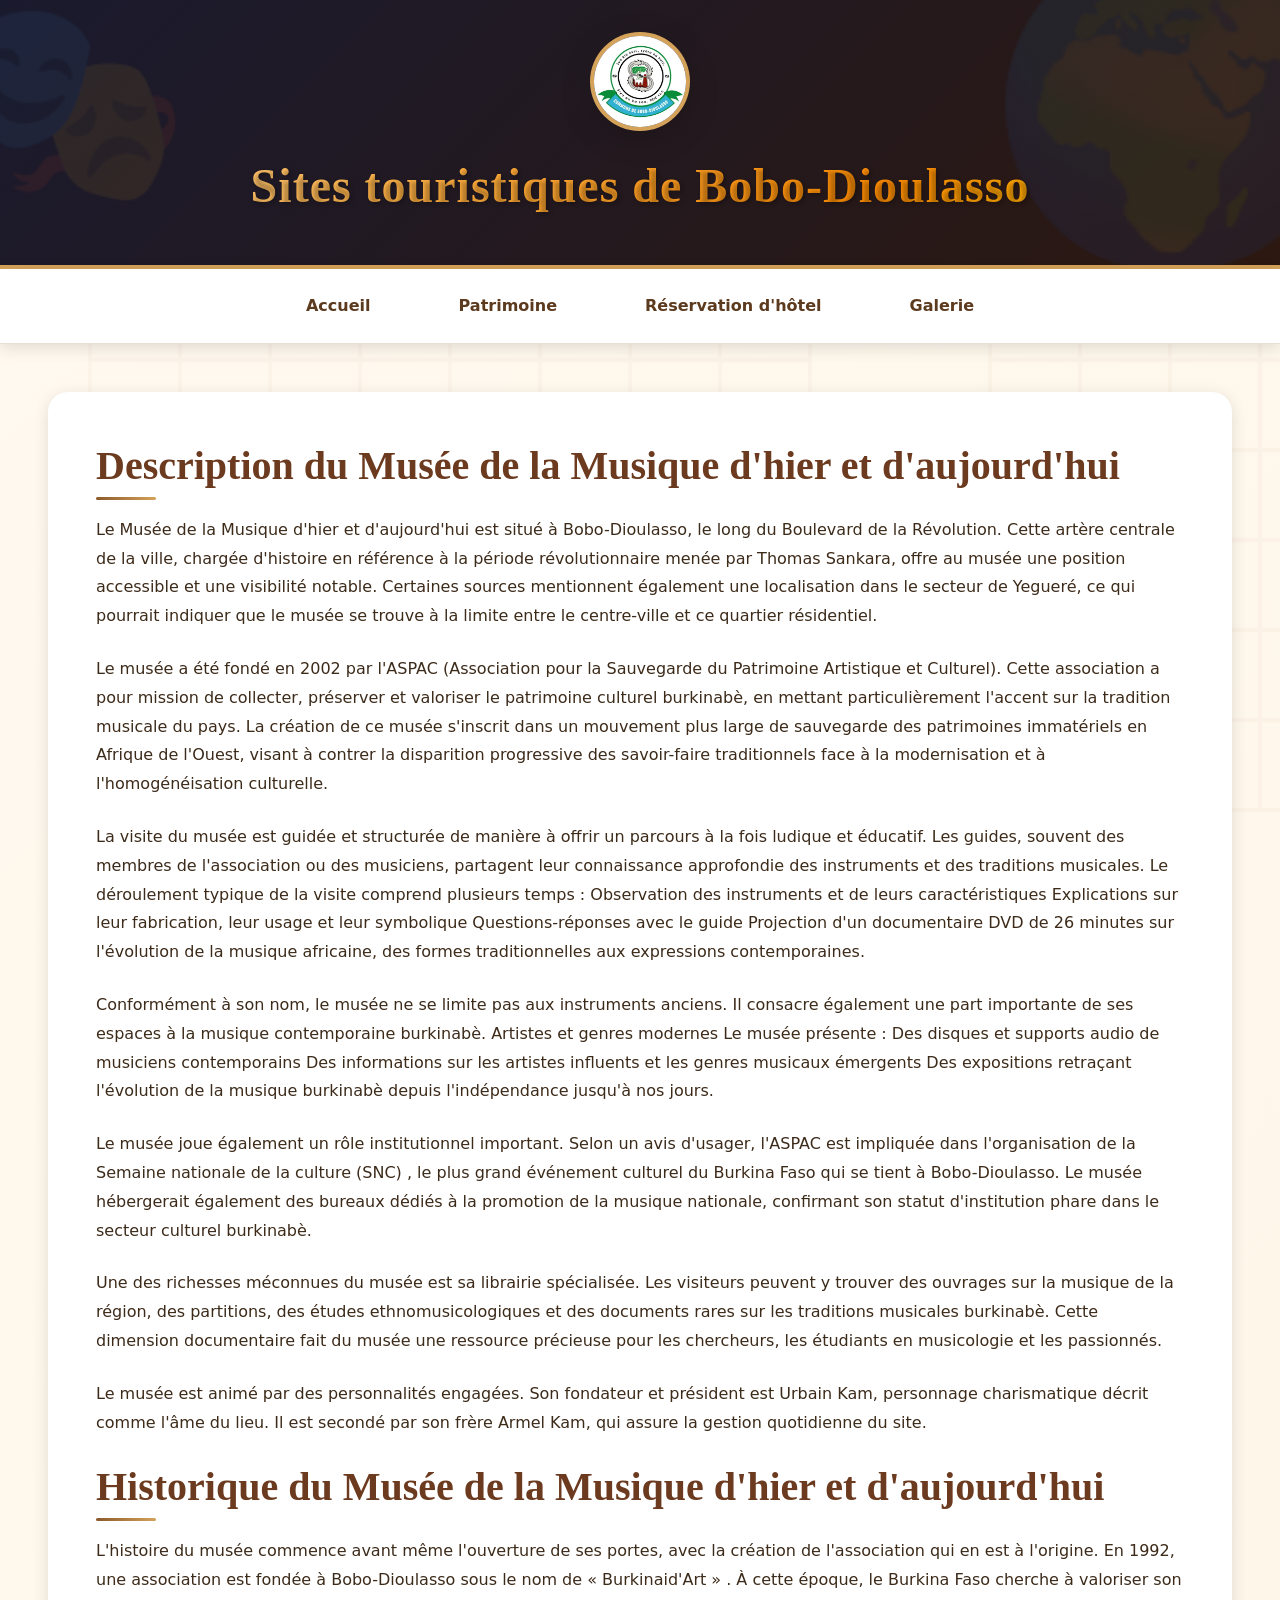
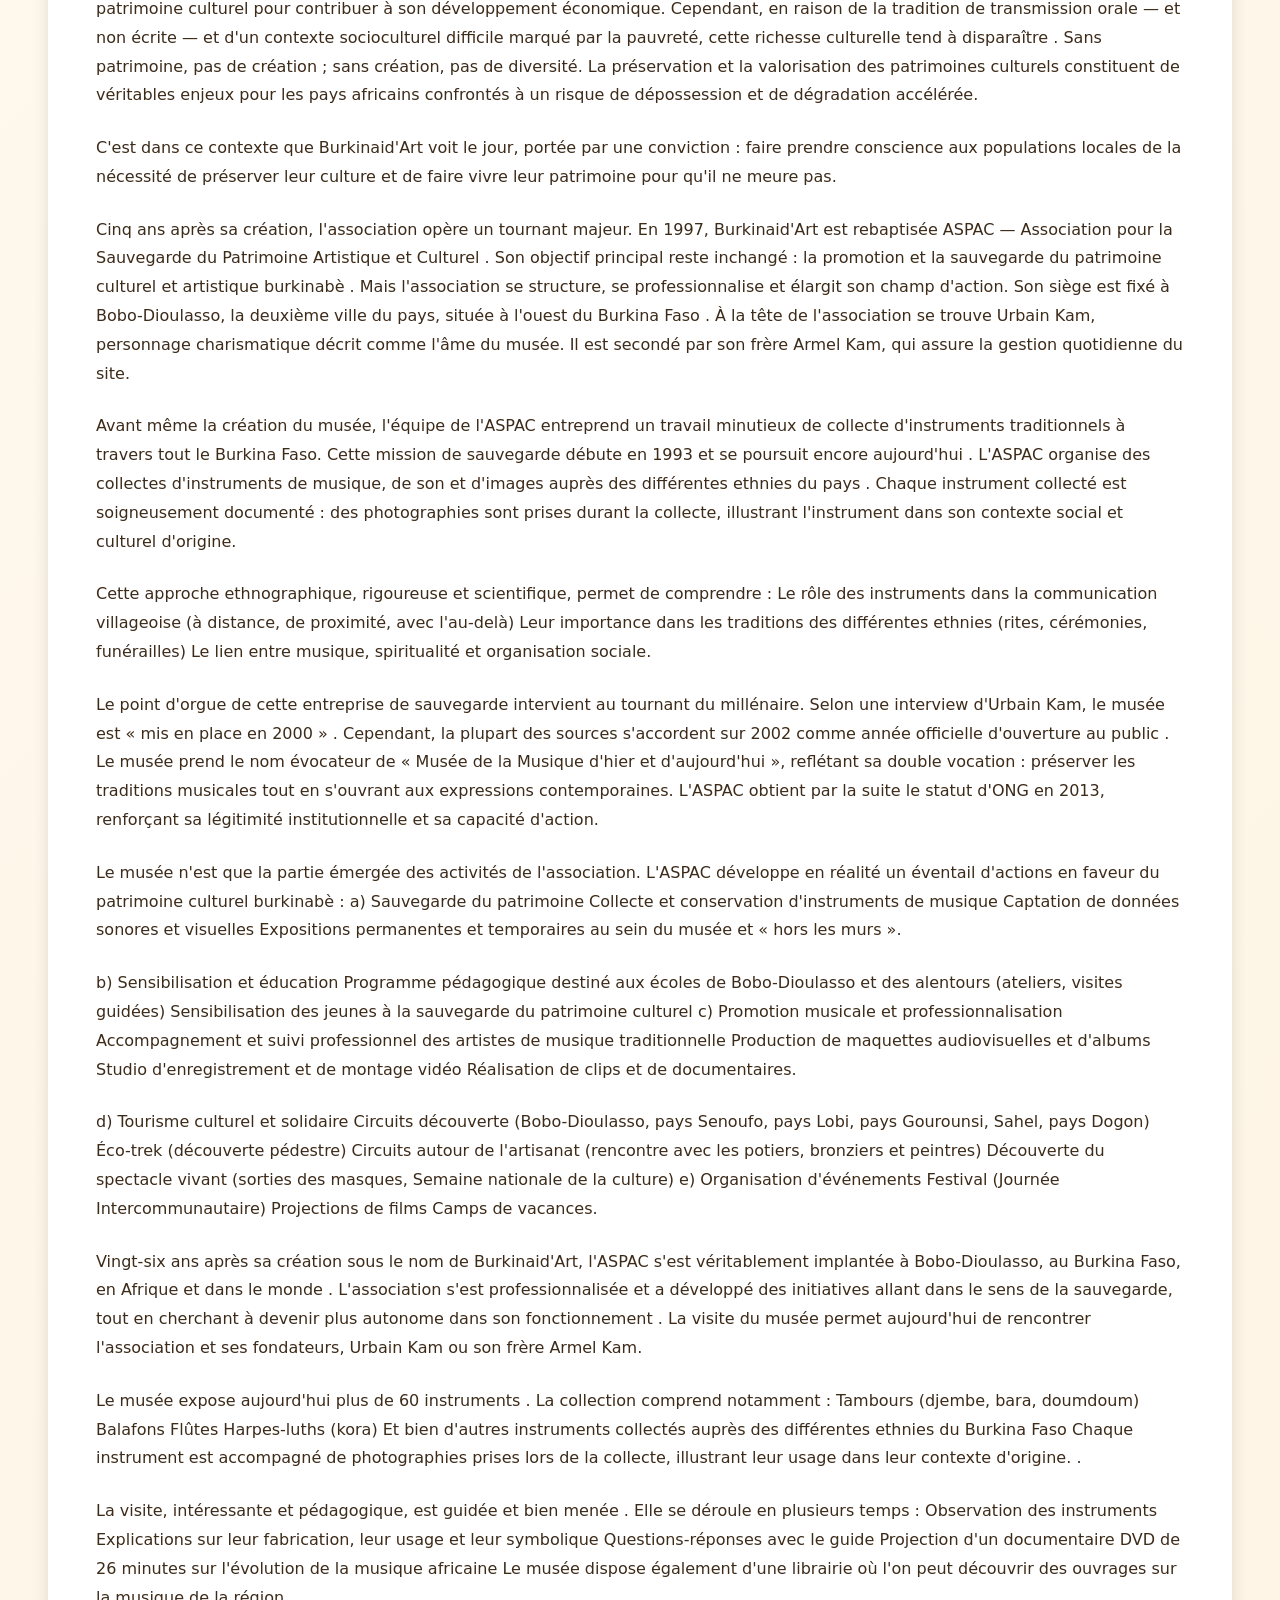
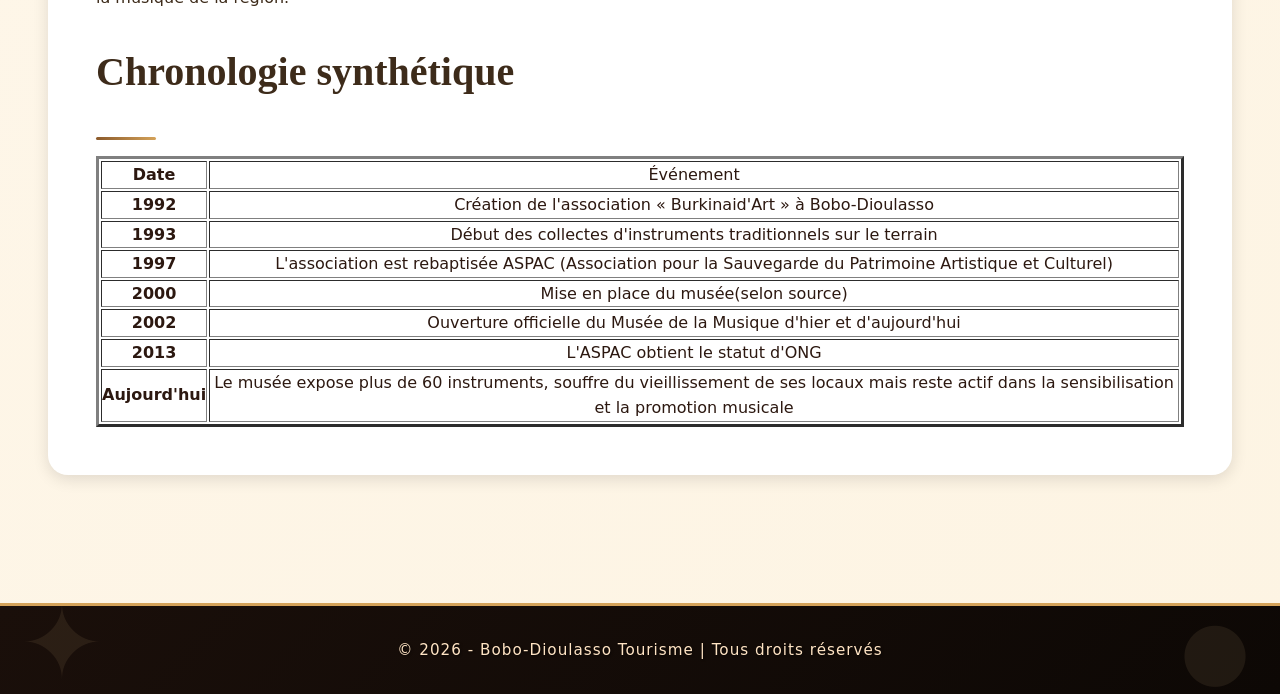
<file: Musee_de_la_Musique.html>
<!DOCTYPE html>
<html lang="fr">
<head>
    <meta charset="UTF-8">
    <meta name="viewport" content="width=device-width, initial-scale=1.0">
    <meta name="description" content="Découvrez le Musée de la Musique d'hier et d'aujourd'hui à Bobo-Dioulasso">
    <title>Musée de la Musique - Bobo-Dioulasso Tourisme</title>
    <link rel="stylesheet" href="style1.css">
</head>
<body>
    <header id="header">
        <img src="logo1.jpg" alt="Logo de Bobo-Dioulasso Tourisme" width="100">
        <h1>Sites touristiques de Bobo-Dioulasso</h1>
    </header>

    <nav id="main-nav">
        <a href="index.html" class="onglet">Accueil</a>
        <a href="Patrimoine.html" class="onglet">Patrimoine</a>
        <a href="Reservation_hotel.html" class="onglet">Réservation d'hôtel</a>
        <a href="Galerie.html" class="onglet">Galerie</a>
    </nav>

    <main>
        <article>
            <h2>Description du Musée de la Musique d'hier et d'aujourd'hui</h2>
            <p>Le Musée de la Musique d'hier et d'aujourd'hui est situé à Bobo-Dioulasso, le long du Boulevard de la Révolution. Cette artère centrale de la ville, chargée d'histoire en référence à la période révolutionnaire menée par Thomas Sankara, offre au musée une position accessible et une visibilité notable.

Certaines sources mentionnent également une localisation dans le secteur de Yegueré, ce qui pourrait indiquer que le musée se trouve à la limite entre le centre-ville et ce quartier résidentiel.</p>
            <p>Le musée a été fondé en 2002 par l'ASPAC (Association pour la Sauvegarde du Patrimoine Artistique et Culturel). Cette association a pour mission de collecter, préserver et valoriser le patrimoine culturel burkinabè, en mettant particulièrement l'accent sur la tradition musicale du pays.

La création de ce musée s'inscrit dans un mouvement plus large de sauvegarde des patrimoines immatériels en Afrique de l'Ouest, visant à contrer la disparition progressive des savoir-faire traditionnels face à la modernisation et à l'homogénéisation culturelle.</p>
            <p>La visite du musée est guidée et structurée de manière à offrir un parcours à la fois ludique et éducatif. Les guides, souvent des membres de l'association ou des musiciens, partagent leur connaissance approfondie des instruments et des traditions musicales.

Le déroulement typique de la visite comprend plusieurs temps :

Observation des instruments et de leurs caractéristiques

Explications sur leur fabrication, leur usage et leur symbolique

Questions-réponses avec le guide

Projection d'un documentaire DVD de 26 minutes sur l'évolution de la musique africaine, des formes traditionnelles aux expressions contemporaines.</p>
            <p>Conformément à son nom, le musée ne se limite pas aux instruments anciens. Il consacre également une part importante de ses espaces à la musique contemporaine burkinabè.

Artistes et genres modernes
Le musée présente :

Des disques et supports audio de musiciens contemporains

Des informations sur les artistes influents et les genres musicaux émergents

Des expositions retraçant l'évolution de la musique burkinabè depuis l'indépendance jusqu'à nos jours.</p>
            <p>Le musée joue également un rôle institutionnel important. Selon un avis d'usager, l'ASPAC est impliquée dans l'organisation de la Semaine nationale de la culture (SNC) , le plus grand événement culturel du Burkina Faso qui se tient à Bobo-Dioulasso.

Le musée hébergerait également des bureaux dédiés à la promotion de la musique nationale, confirmant son statut d'institution phare dans le secteur culturel burkinabè.</p>
            <p>Une des richesses méconnues du musée est sa librairie spécialisée. Les visiteurs peuvent y trouver des ouvrages sur la musique de la région, des partitions, des études ethnomusicologiques et des documents rares sur les traditions musicales burkinabè.

Cette dimension documentaire fait du musée une ressource précieuse pour les chercheurs, les étudiants en musicologie et les passionnés.</p>
            <p>Le musée est animé par des personnalités engagées. Son fondateur et président est Urbain Kam, personnage charismatique décrit comme l'âme du lieu. Il est secondé par son frère Armel Kam, qui assure la gestion quotidienne du site.</p>
            <h2>Historique du Musée de la Musique d'hier et d'aujourd'hui</h2>
            <p>L'histoire du musée commence avant même l'ouverture de ses portes, avec la création de l'association qui en est à l'origine. En 1992, une association est fondée à Bobo-Dioulasso sous le nom de « Burkinaid'Art » .

À cette époque, le Burkina Faso cherche à valoriser son patrimoine culturel pour contribuer à son développement économique. Cependant, en raison de la tradition de transmission orale — et non écrite — et d'un contexte socioculturel difficile marqué par la pauvreté, cette richesse culturelle tend à disparaître . Sans patrimoine, pas de création ; sans création, pas de diversité. La préservation et la valorisation des patrimoines culturels constituent de véritables enjeux pour les pays africains confrontés à un risque de dépossession et de dégradation accélérée.</p>
            <p>C'est dans ce contexte que Burkinaid'Art voit le jour, portée par une conviction : faire prendre conscience aux populations locales de la nécessité de préserver leur culture et de faire vivre leur patrimoine pour qu'il ne meure pas.</p>
            <p>Cinq ans après sa création, l'association opère un tournant majeur. En 1997, Burkinaid'Art est rebaptisée ASPAC — Association pour la Sauvegarde du Patrimoine Artistique et Culturel .

Son objectif principal reste inchangé : la promotion et la sauvegarde du patrimoine culturel et artistique burkinabè . Mais l'association se structure, se professionnalise et élargit son champ d'action. Son siège est fixé à Bobo-Dioulasso, la deuxième ville du pays, située à l'ouest du Burkina Faso .

À la tête de l'association se trouve Urbain Kam, personnage charismatique décrit comme l'âme du musée. Il est secondé par son frère Armel Kam, qui assure la gestion quotidienne du site.</p>
            <p>Avant même la création du musée, l'équipe de l'ASPAC entreprend un travail minutieux de collecte d'instruments traditionnels à travers tout le Burkina Faso. Cette mission de sauvegarde débute en 1993 et se poursuit encore aujourd'hui .

L'ASPAC organise des collectes d'instruments de musique, de son et d'images auprès des différentes ethnies du pays . Chaque instrument collecté est soigneusement documenté : des photographies sont prises durant la collecte, illustrant l'instrument dans son contexte social et culturel d'origine.</p>
            <p>Cette approche ethnographique, rigoureuse et scientifique, permet de comprendre :

Le rôle des instruments dans la communication villageoise (à distance, de proximité, avec l'au-delà) 

Leur importance dans les traditions des différentes ethnies (rites, cérémonies, funérailles)

Le lien entre musique, spiritualité et organisation sociale.</p>
            <p>Le point d'orgue de cette entreprise de sauvegarde intervient au tournant du millénaire. Selon une interview d'Urbain Kam, le musée est « mis en place en 2000 » . Cependant, la plupart des sources s'accordent sur 2002 comme année officielle d'ouverture au public .

Le musée prend le nom évocateur de « Musée de la Musique d'hier et d'aujourd'hui », reflétant sa double vocation : préserver les traditions musicales tout en s'ouvrant aux expressions contemporaines.

L'ASPAC obtient par la suite le statut d'ONG en 2013, renforçant sa légitimité institutionnelle et sa capacité d'action.</p>
        <p>Le musée n'est que la partie émergée des activités de l'association. L'ASPAC développe en réalité un éventail d'actions en faveur du patrimoine culturel burkinabè  :

a) Sauvegarde du patrimoine
Collecte et conservation d'instruments de musique

Captation de données sonores et visuelles

Expositions permanentes et temporaires au sein du musée et « hors les murs ».</p>
        <p>b) Sensibilisation et éducation
Programme pédagogique destiné aux écoles de Bobo-Dioulasso et des alentours (ateliers, visites guidées)

Sensibilisation des jeunes à la sauvegarde du patrimoine culturel

c) Promotion musicale et professionnalisation
Accompagnement et suivi professionnel des artistes de musique traditionnelle

Production de maquettes audiovisuelles et d'albums

Studio d'enregistrement et de montage vidéo

Réalisation de clips et de documentaires.</p>
        <p>d) Tourisme culturel et solidaire
Circuits découverte (Bobo-Dioulasso, pays Senoufo, pays Lobi, pays Gourounsi, Sahel, pays Dogon)

Éco-trek (découverte pédestre)

Circuits autour de l'artisanat (rencontre avec les potiers, bronziers et peintres)

Découverte du spectacle vivant (sorties des masques, Semaine nationale de la culture)

e) Organisation d'événements
Festival (Journée Intercommunautaire)

Projections de films

Camps de vacances.</p>
        <p>Vingt-six ans après sa création sous le nom de Burkinaid'Art, l'ASPAC s'est véritablement implantée à Bobo-Dioulasso, au Burkina Faso, en Afrique et dans le monde . L'association s'est professionnalisée et a développé des initiatives allant dans le sens de la sauvegarde, tout en cherchant à devenir plus autonome dans son fonctionnement .

La visite du musée permet aujourd'hui de rencontrer l'association et ses fondateurs, Urbain Kam ou son frère Armel Kam.</p>
        <p>Le musée expose aujourd'hui plus de 60 instruments . La collection comprend notamment :

Tambours (djembe, bara, doumdoum)

Balafons

Flûtes

Harpes-luths (kora)

Et bien d'autres instruments collectés auprès des différentes ethnies du Burkina Faso

Chaque instrument est accompagné de photographies prises lors de la collecte, illustrant leur usage dans leur contexte d'origine.

.</p>
        <p>La visite, intéressante et pédagogique, est guidée et bien menée . Elle se déroule en plusieurs temps :

Observation des instruments

Explications sur leur fabrication, leur usage et leur symbolique

Questions-réponses avec le guide

Projection d'un documentaire DVD de 26 minutes sur l'évolution de la musique africaine 

Le musée dispose également d'une librairie où l'on peut découvrir des ouvrages sur la musique de la région.</p>
        
        <h2><p>Chronologie synthétique</p></h2>
        <table style="widget: 100%;text-align: center"border="3px">
            <tr>
                <th>Date<td>Événement</td></th>
            </tr>
            <tr>
                <th>1992<td>Création de l'association « Burkinaid'Art » à Bobo-Dioulasso</td></th>
            </tr>
            <tr>
                <th>1993<td>Début des collectes d'instruments traditionnels sur le terrain</td></th>
            </tr>
            <tr>
                <th>1997<td>L'association est rebaptisée ASPAC (Association pour la Sauvegarde du Patrimoine Artistique et Culturel)</td></th>
            </tr>
            <tr>
                <th>2000<td>Mise en place du musée(selon source)</td></th>
            </tr>
            <tr>
                <th>2002<td>Ouverture officielle du Musée de la Musique d'hier et d'aujourd'hui</td></th>
            </tr>
            <tr>
                <th>2013<td>L'ASPAC obtient le statut d'ONG</td></th>
            </tr>
            <tr>
                <th>Aujourd'hui<td>Le musée expose plus de 60 instruments, souffre du vieillissement de ses locaux mais reste actif dans la sensibilisation et la promotion musicale</td></th>
            </tr>
        </table>
        </article>
    </main>

    <footer id="footer">
        <p>&copy; 2026 - Bobo-Dioulasso Tourisme | Tous droits réservés</p>
    </footer>
</body>
</html>
</file>
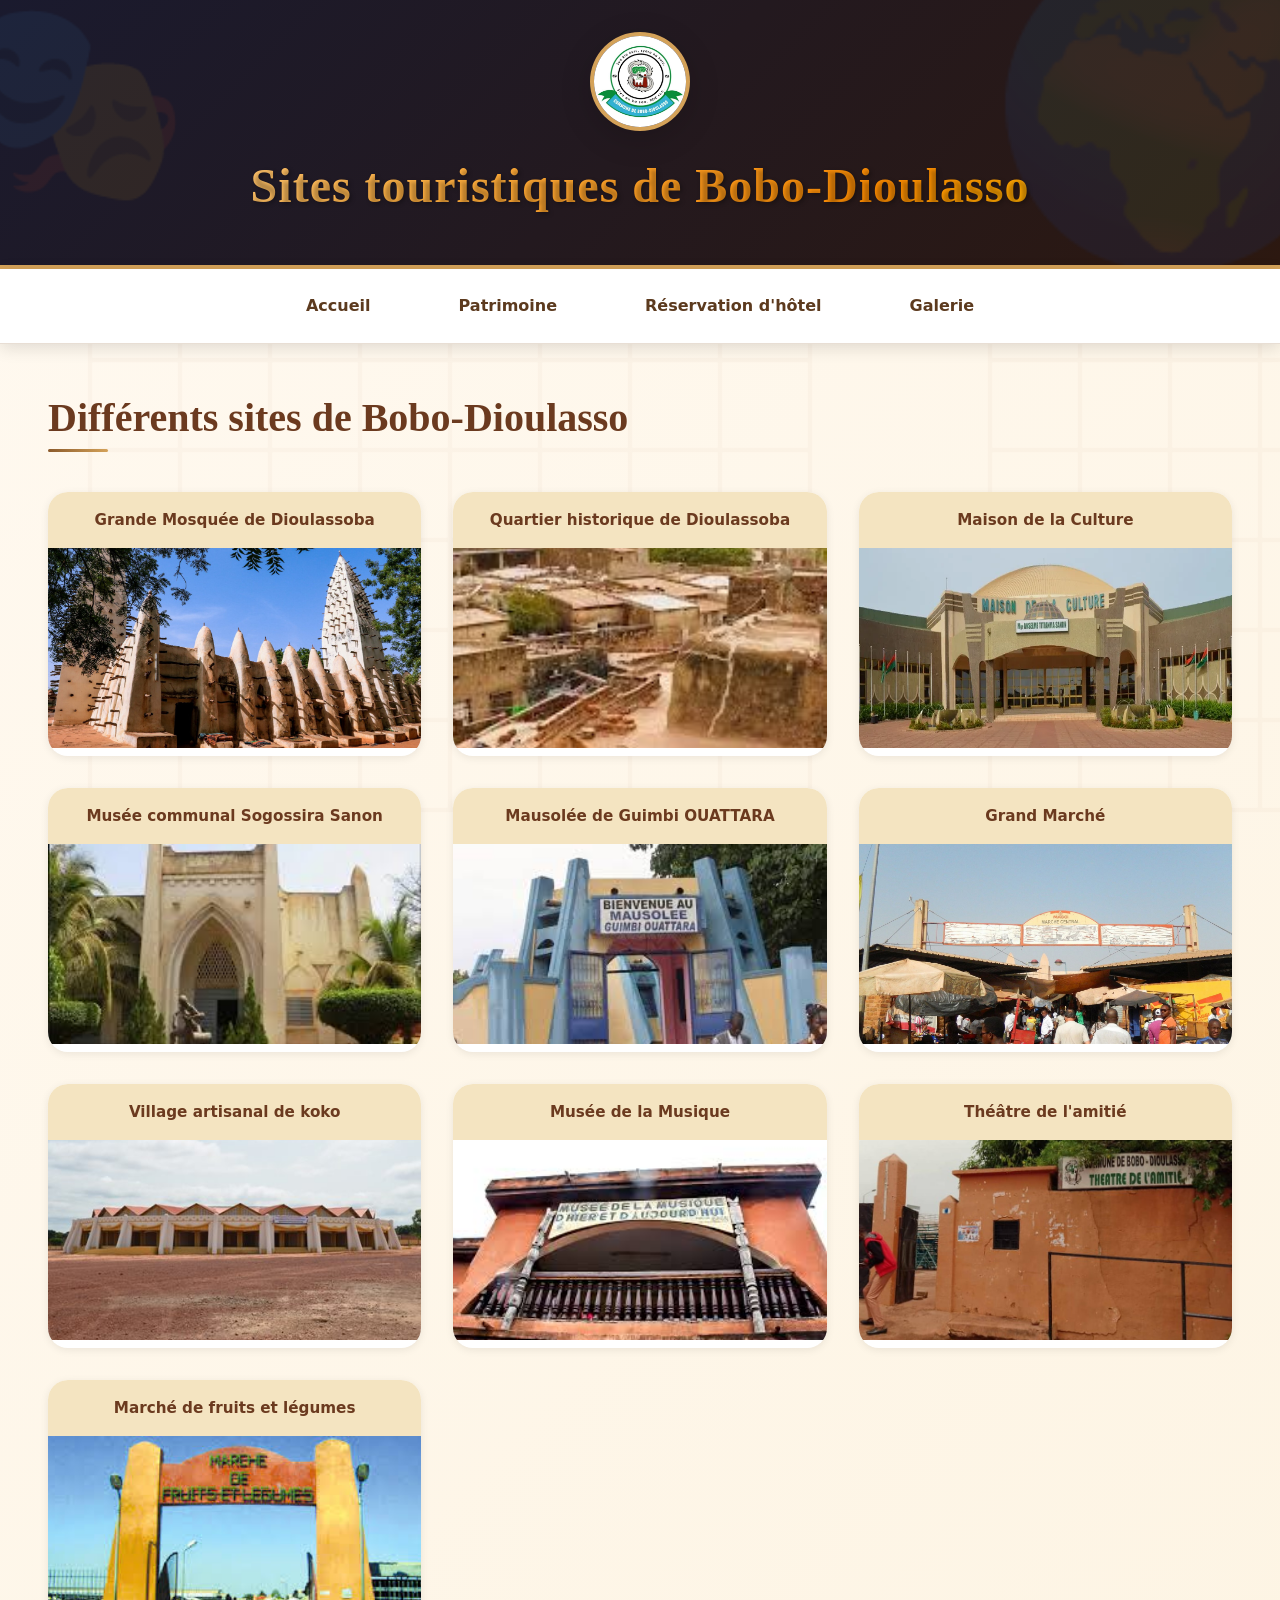
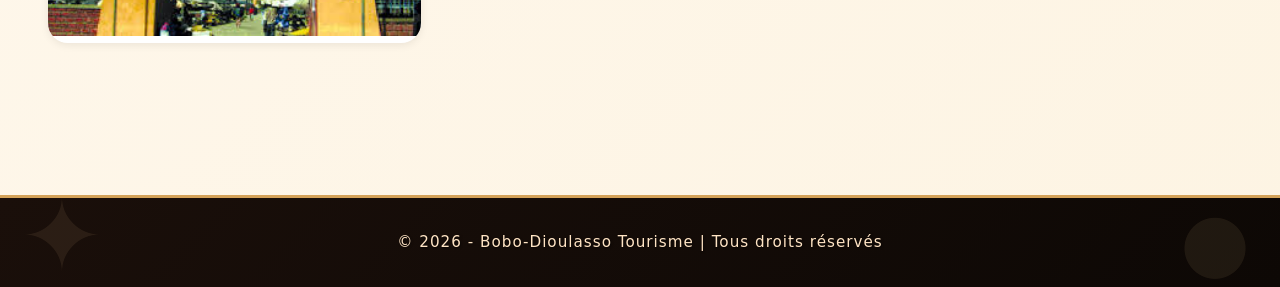
<file: Patrimoine.html>
<!DOCTYPE html>
<html lang="fr">
<head>
    <meta charset="UTF-8">
    <meta name="viewport" content="width=device-width, initial-scale=1.0">
    <meta name="description" content="Liste des sites patrimoniaux de Bobo-Dioulasso">
    <title>Patrimoine - Bobo-Dioulasso Tourisme</title>
    <link rel="stylesheet" href="style1.css">
</head>
<body>
    <header id="header">
        <img src="logo1.jpg" alt="Logo de Bobo-Dioulasso Tourisme" width="100">
        <h1>Sites touristiques de Bobo-Dioulasso</h1>
    </header>

    <nav id="main-nav">
        <a href="index.html" class="onglet">Accueil</a>
        <a href="Patrimoine.html" class="onglet">Patrimoine</a>
        <a href="Reservation_hotel.html" class="onglet">Réservation d'hôtel</a>
        <a href="Galerie.html" class="onglet">Galerie</a>
    </nav>

    <main>
        <h2>Différents sites de Bobo-Dioulasso</h2>
        
        <ul class="liste-sites">
            <li>
                <strong>Grande Mosquée de Dioulassoba</strong>
                <a href="Mosquee_de_Dioulassoba.html">
                    <img src="1.jpg" alt="Grande Mosquée de Dioulassoba" width="230" height="180">
                </a>
            </li>
            <li>
                <strong>Quartier historique de Dioulassoba</strong>
                <a href="Quartier_historique_Dioulassoba.html">
                    <img src="4.jpg" alt="Quartier historique de Dioulassoba" width="230" height="180">
                </a>
            </li>
            <li>
                <strong>Maison de la Culture</strong>
                <a href="Maison_de_la_Culture.html">
                    <img src="13.jpg" alt="Musée provincial du Houet" width="230" height="180">
                </a>
            </li>
            <li>
                <strong>Musée communal Sogossira Sanon</strong>
                <a href="Musee_communal_Sogossira_Sanon.html">
                    <img src="3.jpg" alt="Musée communal Sogossira Sanon" width="230" height="180">
                </a>
            </li>
            <li>
                <strong>Mausolée de Guimbi OUATTARA</strong>
                <a href="Mausolée_de_Guimbi_OUATTARA.html">
                    <img src="6.jpg" alt="Mausolée de Guimbi OUATTARA" width="230" height="180">
                </a>
            </li>
            <li>
                <strong>Grand Marché</strong>
                <a href="Grand_marche.html">
                    <img src="7.jpg" alt="Grand Marché de Bobo" width="230" height="180">
                </a>
            </li>
            <li>
                <strong>Village artisanal de koko</strong>
                <a href="Village_artisanal_de_koko.html">
                    <img src="8.jpg" alt="Village artisanal de koko" width="230" height="180">
                </a>
            </li>
            <li>
                <strong>Musée de la Musique</strong>
                <a href="Musee_de_la_Musique.html">
                    <img src="9.jpg" alt="Musée de la Musique" width="230" height="180">
                </a>
            </li>
            <li>
                <strong>Théâtre de l'amitié</strong>
                <a href="Theatre.html">
                    <img src="10.jpg" alt="Théâtre de l'amitié" width="230" height="180">
                </a>
            </li>
            <li>
                <strong>Marché de fruits et légumes</strong>
                <a href="Marche_fruit.html">
                    <img src="11.jpg" alt="Marché de fruits et légumes" width="230" height="180">
                </a>
            </li>
        </ul>
    </main>

    <footer id="footer">
        <p>&copy; 2026 - Bobo-Dioulasso Tourisme | Tous droits réservés</p>
    </footer>
</body>
</html>
</file>
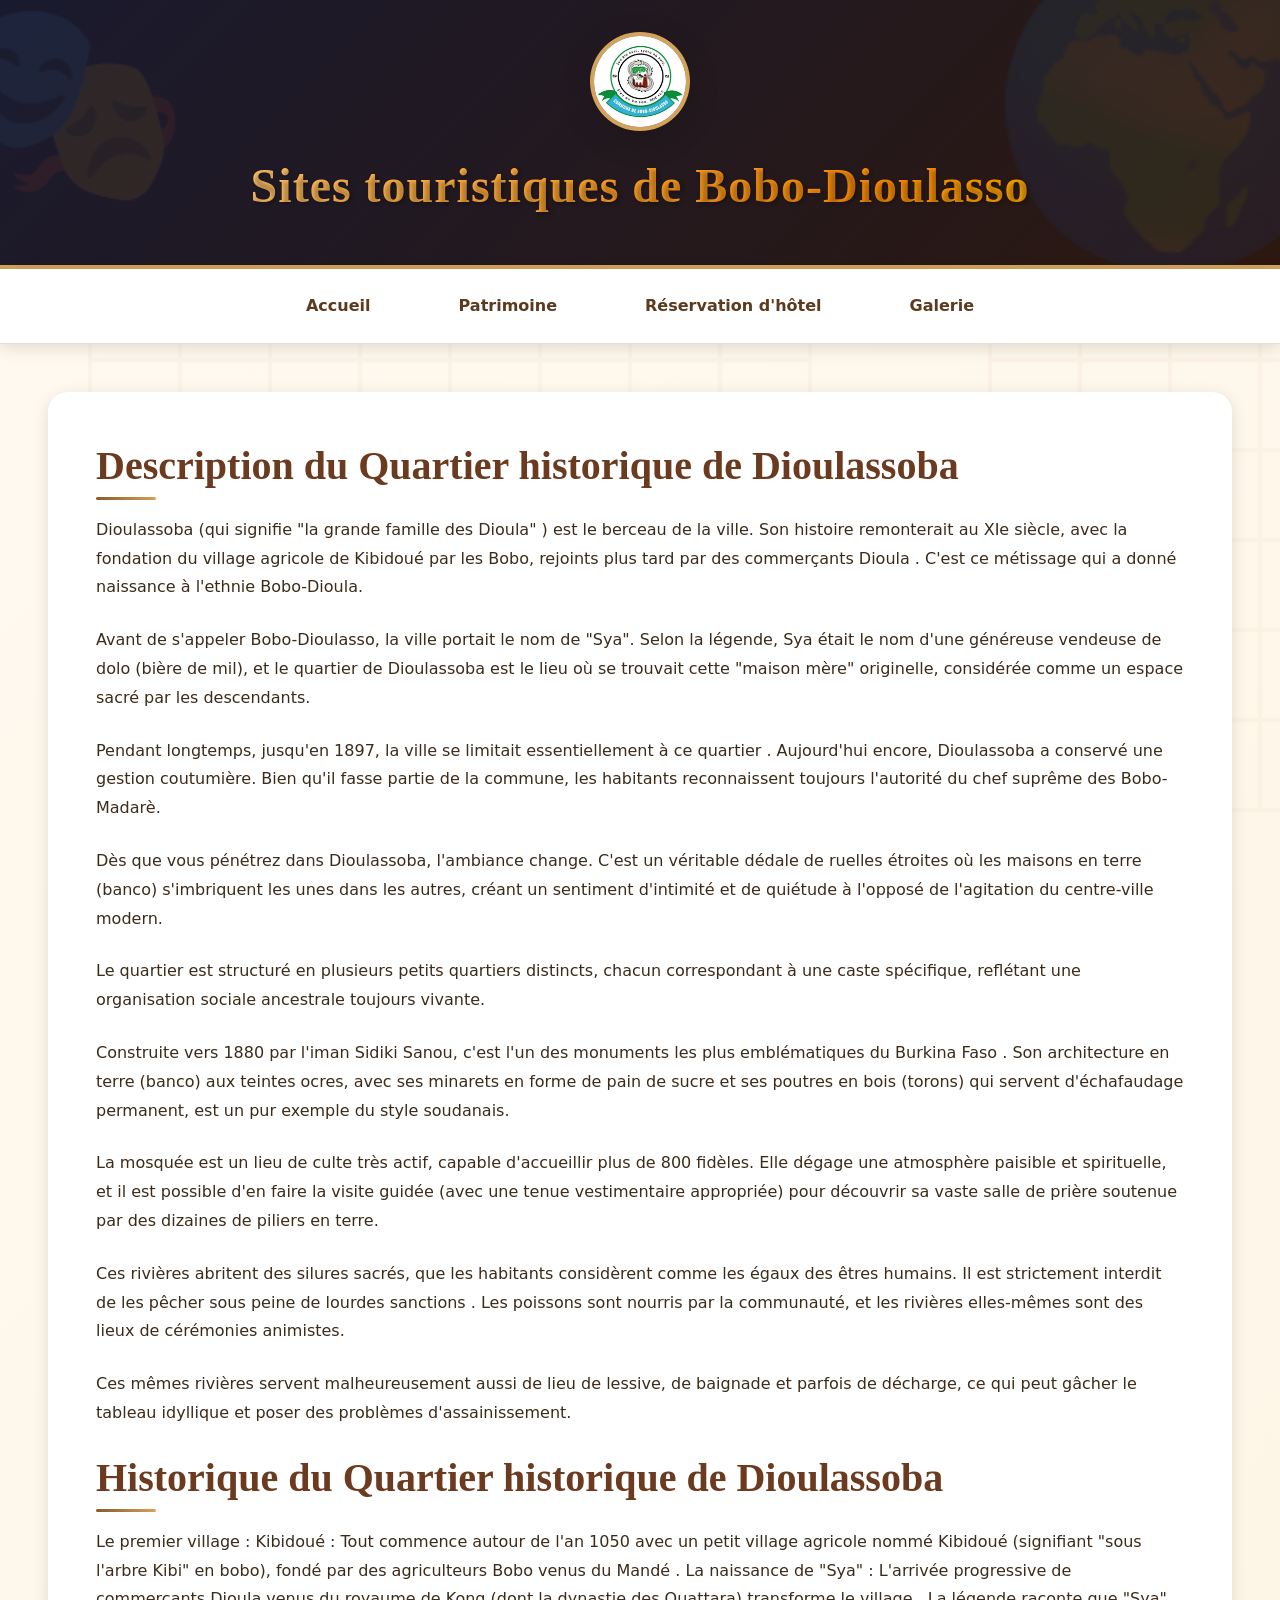
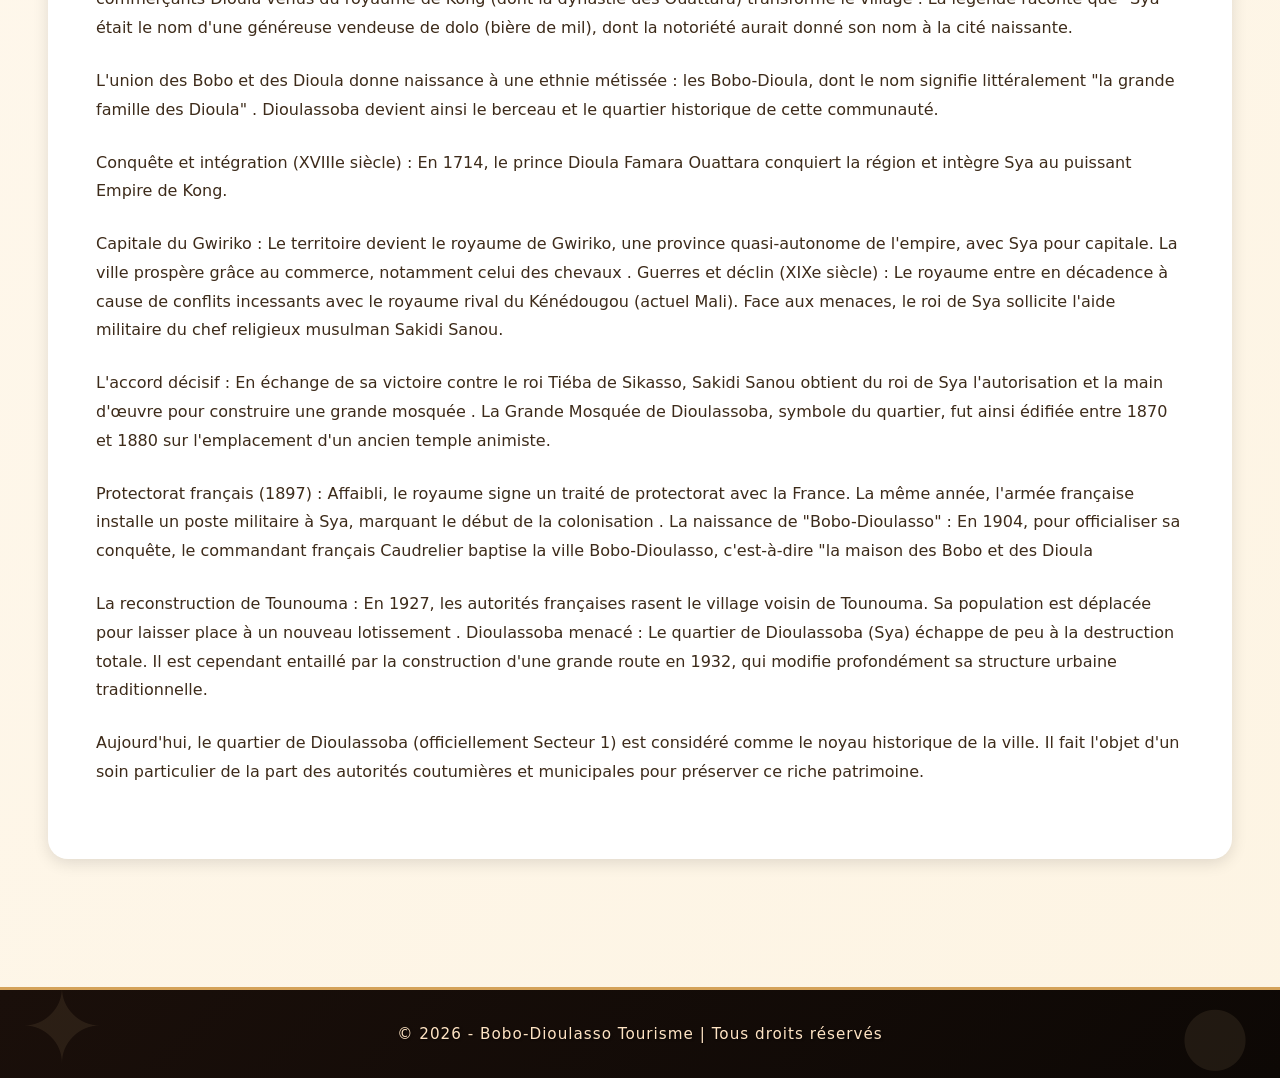
<file: Quartier_historique_Dioulassoba.html>
<!DOCTYPE html>
<html lang="fr">
<head>
    <meta charset="UTF-8">
    <meta name="viewport" content="width=device-width, initial-scale=1.0">
    <meta name="description" content="Découvrez le Quartier historique de Dioulassoba à Bobo-Dioulasso">
    <title>Quartier historique de Dioulassoba - Bobo-Dioulasso Tourisme</title>
    <link rel="stylesheet" href="style1.css">
</head>
<body>
    <header id="header">
        <img src="logo1.jpg" alt="Logo de Bobo-Dioulasso Tourisme" width="100">
        <h1>Sites touristiques de Bobo-Dioulasso</h1>
    </header>

    <nav id="main-nav">
        <a href="index.html" class="onglet">Accueil</a>
        <a href="Patrimoine.html" class="onglet">Patrimoine</a>
        <a href="Reservation_hotel.html" class="onglet">Réservation d'hôtel</a>
        <a href="Galerie.html" class="onglet">Galerie</a>
    </nav>

    <main>
        <article>
            <h2>Description du Quartier historique de Dioulassoba</h2>
            <p>Dioulassoba (qui signifie "la grande famille des Dioula" ) est le berceau de la ville. Son histoire remonterait au XIe siècle, avec la fondation du village agricole de Kibidoué par les Bobo, rejoints plus tard par des commerçants Dioula . C'est ce métissage qui a donné naissance à l'ethnie Bobo-Dioula.</p>
            <p> Avant de s'appeler Bobo-Dioulasso, la ville portait le nom de "Sya". Selon la légende, Sya était le nom d'une généreuse vendeuse de dolo (bière de mil), et le quartier de Dioulassoba est le lieu où se trouvait cette "maison mère" originelle, considérée comme un espace sacré par les descendants.</p>
            <p>Pendant longtemps, jusqu'en 1897, la ville se limitait essentiellement à ce quartier . Aujourd'hui encore, Dioulassoba a conservé une gestion coutumière. Bien qu'il fasse partie de la commune, les habitants reconnaissent toujours l'autorité du chef suprême des Bobo-Madarè.</p>
            <p> Dès que vous pénétrez dans Dioulassoba, l'ambiance change. C'est un véritable dédale de ruelles étroites où les maisons en terre (banco) s'imbriquent les unes dans les autres, créant un sentiment d'intimité et de quiétude à l'opposé de l'agitation du centre-ville modern.</p>
            <p>Le quartier est structuré en plusieurs petits quartiers distincts, chacun correspondant à une caste spécifique, reflétant une organisation sociale ancestrale toujours vivante.</p>
            <p>Construite vers 1880 par l'iman Sidiki Sanou, c'est l'un des monuments les plus emblématiques du Burkina Faso . Son architecture en terre (banco) aux teintes ocres, avec ses minarets en forme de pain de sucre et ses poutres en bois (torons) qui servent d'échafaudage permanent, est un pur exemple du style soudanais.</p>
            <p> La mosquée est un lieu de culte très actif, capable d'accueillir plus de 800 fidèles. Elle dégage une atmosphère paisible et spirituelle, et il est possible d'en faire la visite guidée (avec une tenue vestimentaire appropriée) pour découvrir sa vaste salle de prière soutenue par des dizaines de piliers en terre.</p>
            <p>Ces rivières abritent des silures sacrés, que les habitants considèrent comme les égaux des êtres humains. Il est strictement interdit de les pêcher sous peine de lourdes sanctions . Les poissons sont nourris par la communauté, et les rivières elles-mêmes sont des lieux de cérémonies animistes.</p>
            <p>Ces mêmes rivières servent malheureusement aussi de lieu de lessive, de baignade et parfois de décharge, ce qui peut gâcher le tableau idyllique et poser des problèmes d'assainissement.</p>
            <h2>Historique du Quartier historique de Dioulassoba</h2>
            <p>Le premier village : Kibidoué : Tout commence autour de l'an 1050 avec un petit village agricole nommé Kibidoué (signifiant "sous l'arbre Kibi" en bobo), fondé par des agriculteurs Bobo venus du Mandé .

La naissance de "Sya" : L'arrivée progressive de commerçants Dioula venus du royaume de Kong (dont la dynastie des Ouattara) transforme le village . La légende raconte que "Sya" était le nom d'une généreuse vendeuse de dolo (bière de mil), dont la notoriété aurait donné son nom à la cité naissante.</p>
                <p>L'union des Bobo et des Dioula donne naissance à une ethnie métissée : les Bobo-Dioula, dont le nom signifie littéralement "la grande famille des Dioula" . Dioulassoba devient ainsi le berceau et le quartier historique de cette communauté.</p>
                <p>Conquête et intégration (XVIIIe siècle) : En 1714, le prince Dioula Famara Ouattara conquiert la région et intègre Sya au puissant Empire de Kong.</p>
                <p>Capitale du Gwiriko : Le territoire devient le royaume de Gwiriko, une province quasi-autonome de l'empire, avec Sya pour capitale. La ville prospère grâce au commerce, notamment celui des chevaux .

Guerres et déclin (XIXe siècle) : Le royaume entre en décadence à cause de conflits incessants avec le royaume rival du Kénédougou (actuel Mali). Face aux menaces, le roi de Sya sollicite l'aide militaire du chef religieux musulman Sakidi Sanou.</p>
    <p>L'accord décisif : En échange de sa victoire contre le roi Tiéba de Sikasso, Sakidi Sanou obtient du roi de Sya l'autorisation et la main d'œuvre pour construire une grande mosquée . La Grande Mosquée de Dioulassoba, symbole du quartier, fut ainsi édifiée entre 1870 et 1880 sur l'emplacement d'un ancien temple animiste.</p>
    <p>Protectorat français (1897) : Affaibli, le royaume signe un traité de protectorat avec la France. La même année, l'armée française installe un poste militaire à Sya, marquant le début de la colonisation .

La naissance de "Bobo-Dioulasso" : En 1904, pour officialiser sa conquête, le commandant français Caudrelier baptise la ville Bobo-Dioulasso, c'est-à-dire "la maison des Bobo et des Dioula</p>
    <p>La reconstruction de Tounouma : En 1927, les autorités françaises rasent le village voisin de Tounouma. Sa population est déplacée pour laisser place à un nouveau lotissement .

Dioulassoba menacé : Le quartier de Dioulassoba (Sya) échappe de peu à la destruction totale. Il est cependant entaillé par la construction d'une grande route en 1932, qui modifie profondément sa structure urbaine traditionnelle.</p>
    <p>Aujourd'hui, le quartier de Dioulassoba (officiellement Secteur 1) est considéré comme le noyau historique de la ville. Il fait l'objet d'un soin particulier de la part des autorités coutumières et municipales pour préserver ce riche patrimoine.</p>
        </article>
    </main>

    <footer id="footer">
        <p>&copy; 2026 - Bobo-Dioulasso Tourisme | Tous droits réservés</p>
    </footer>
</body>
</html>
</file>
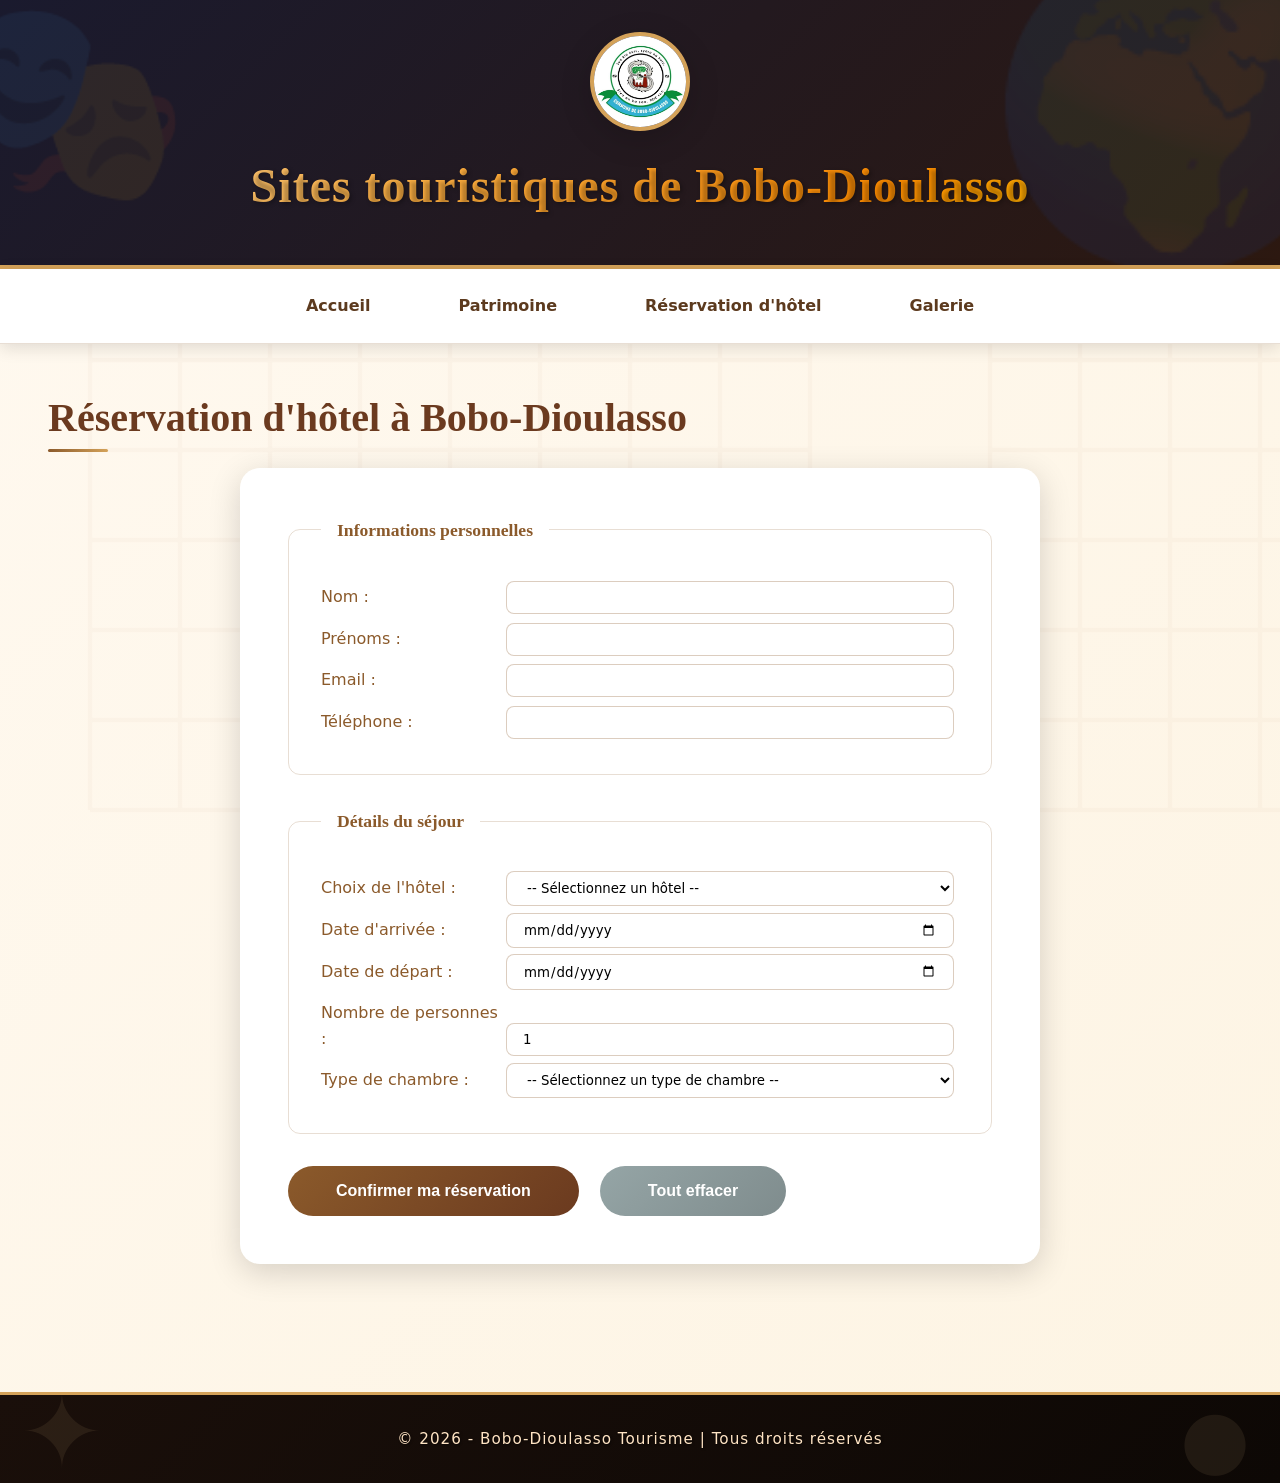
<file: Reservation_hotel.html>
<!DOCTYPE html>
<html lang="fr">
<head>
    <meta charset="UTF-8">
    <meta name="viewport" content="width=device-width, initial-scale=1.0">
    <meta name="description" content="Réservez votre hôtel à Bobo-Dioulasso">
    <title>Réservation d'hôtel - Bobo-Dioulasso Tourisme</title>
    <link rel="stylesheet" href="style1.css">
</head>
<body>
    <header id="header">
        <img src="logo1.jpg" alt="Logo de Bobo-Dioulasso Tourisme" width="100">
        <h1>Sites touristiques de Bobo-Dioulasso</h1>
    </header>

    <nav id="main-nav">
        <a href="index.html" class="onglet">Accueil</a>
        <a href="Patrimoine.html" class="onglet">Patrimoine</a>
        <a href="Reservation_hotel.html" class="onglet">Réservation d'hôtel</a>
        <a href="Galerie.html" class="onglet">Galerie</a>
    </nav>

    <main>
        <h2>Réservation d'hôtel à Bobo-Dioulasso</h2>
        
        <form action="traitement_reservation.php" method="post">
            <fieldset>
                <legend>Informations personnelles</legend>
                
                <label for="nom">Nom :</label>
                <input type="text" id="nom" name="nom" required><br>

                <label for="prenoms">Prénoms :</label>
                <input type="text" id="prenoms" name="prenoms" required><br>

                <label for="email">Email :</label>
                <input type="email" id="email" name="email" required><br>

                <label for="telephone">Téléphone :</label>
                <input type="tel" id="telephone" name="telephone"><br>
            </fieldset>

            <fieldset>
                <legend>Détails du séjour</legend>

                <label for="hotel">Choix de l'hôtel :</label>
                <select id="hotel" name="hotel">
                    <option value="">-- Sélectionnez un hôtel --</option>
                    <option value="Hôtel Splendid">Hôtel Splendid - Centre-ville</option>
                    <option value="Hôtel Laico">Hôtel Laico - Quartier résidentiel</option>
                    <option value="Auberge de la Gare">Auberge de la Gare - Proche gare</option>
                    <option value="Résidence Les Palmiers">Résidence Les Palmiers - Quartier calme</option>
                    <option value="Hôtel L'Escale">Hôtel L'Escale - Route de Ouagadougou</option>
                    <option value="Hôtel Le Relais">Hôtel Le Relais - Proche gare routière</option>
                </select><br>

                <label for="date_arrivee">Date d'arrivée :</label>
                <input type="date" id="date_arrivee" name="date_arrivee" required><br>

                <label for="date_depart">Date de départ :</label>
                <input type="date" id="date_depart" name="date_depart" required><br>

                <label for="nb_personnes">Nombre de personnes :</label>
                <input type="number" id="nb_personnes" name="nb_personnes" min="1" value="1"><br>

                <label for="type_chambre">Type de chambre :</label>
                <select id="type_chambre" name="type_chambre">
                    <option value="">-- Sélectionnez un type de chambre --</option>
                    <option value="Chambre Simple">Chambre Simple (1 lit simple)</option>
                    <option value="Chambre Double">Chambre Double (1 lit double)</option>
                    <option value="Chambre Twin">Chambre Twin (2 lits simples)</option>
                    <option value="Chambre Triple">Chambre Triple (3 lits)</option>
                    <option value="Suite">Suite (Lit double + salon)</option>
                    <option value="Chambre Familiale">Chambre Familiale (4-6 personnes)</option>
                </select><br>
            </fieldset>

            <button type="submit">Confirmer ma réservation</button>
            <button type="reset">Tout effacer</button>
        </form>
    </main>

    <footer id="footer">
        <p>&copy; 2026 - Bobo-Dioulasso Tourisme | Tous droits réservés</p>
    </footer>
</body>
</html>
</file>
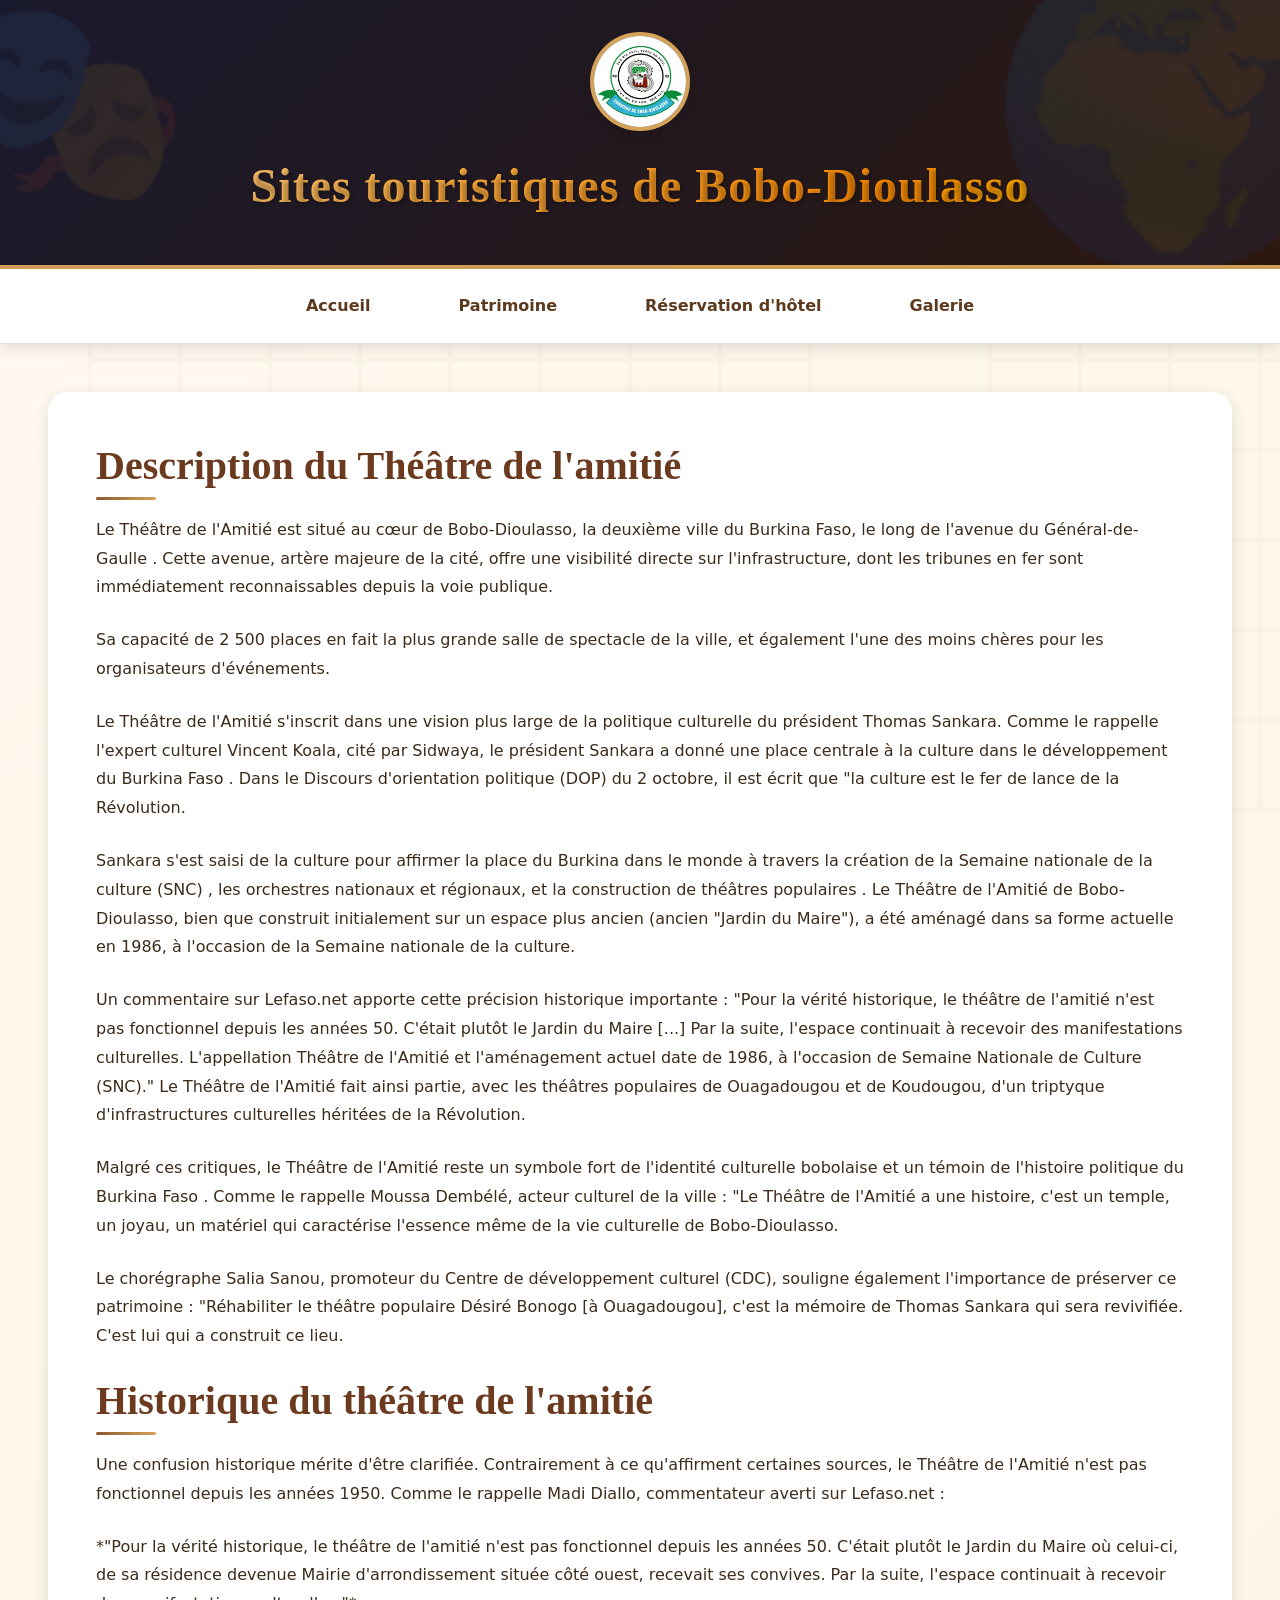
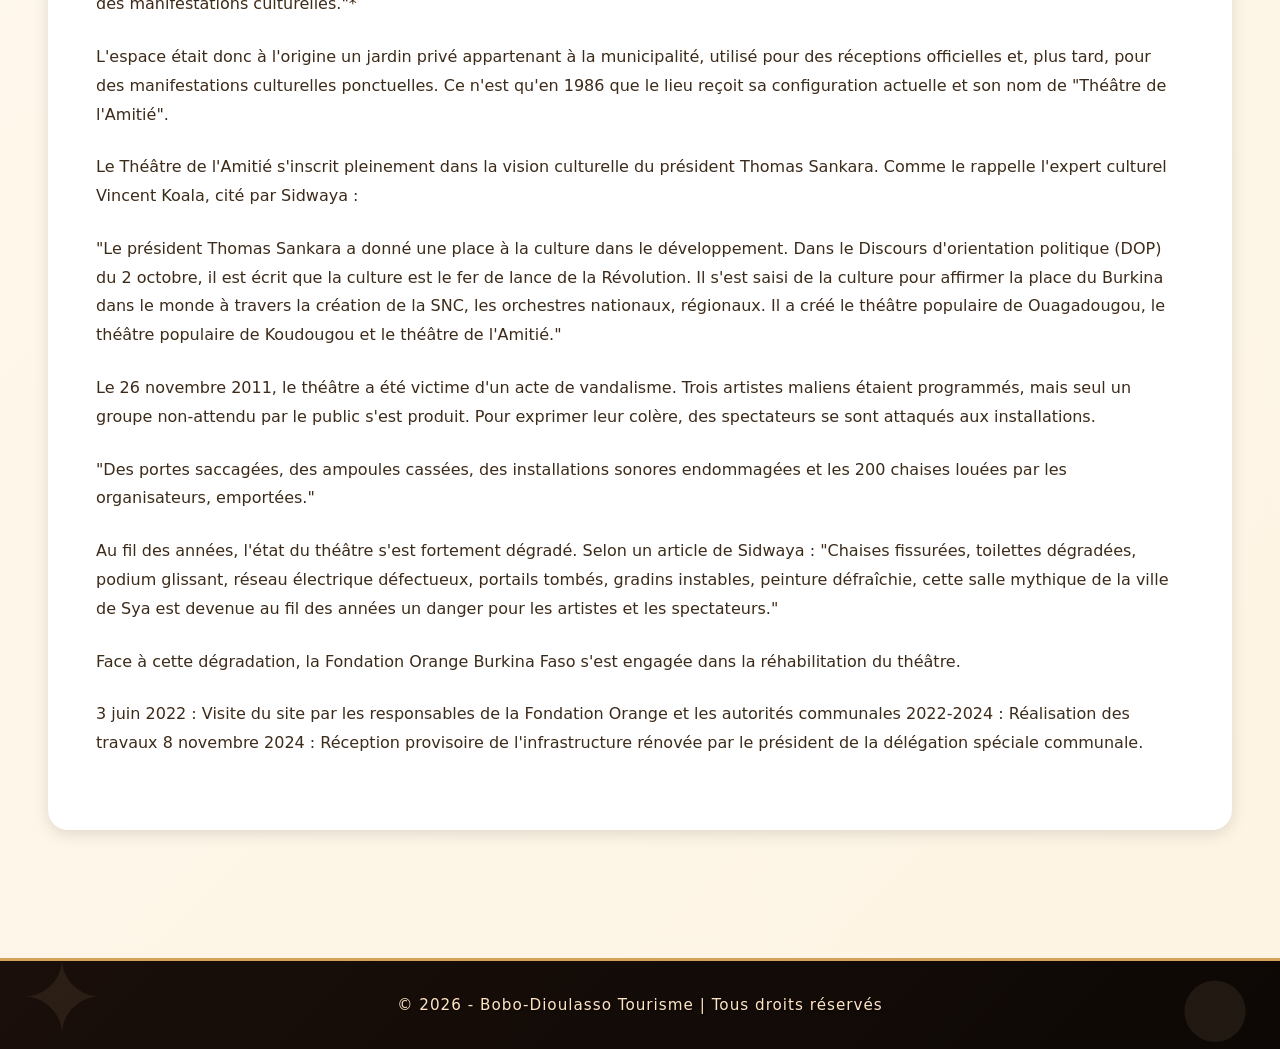
<file: Theatre.html>
<!DOCTYPE html>
<html lang="fr">
<head>
    <meta charset="UTF-8">
    <meta name="viewport" content="width=device-width, initial-scale=1.0">
    <meta name="description" content="Découvrez le Théâtre de l'amitié et la Maison de la Culture à Bobo-Dioulasso">
    <title>Théâtre de l'amitié - Bobo-Dioulasso Tourisme</title>
    <link rel="stylesheet" href="style1.css">
</head>
<body>
    <header id="header">
        <img src="logo1.jpg" alt="Logo de Bobo-Dioulasso Tourisme" width="100">
        <h1>Sites touristiques de Bobo-Dioulasso</h1>
    </header>

    <nav id="main-nav">
        <a href="index.html" class="onglet">Accueil</a>
        <a href="Patrimoine.html" class="onglet">Patrimoine</a>
        <a href="Reservation_hotel.html" class="onglet">Réservation d'hôtel</a>
        <a href="Galerie.html" class="onglet">Galerie</a>
    </nav>

    <main>
        <article>
            <h2>Description du Théâtre de l'amitié</h2>
            <p>Le Théâtre de l'Amitié est situé au cœur de Bobo-Dioulasso, la deuxième ville du Burkina Faso, le long de l'avenue du Général-de-Gaulle . Cette avenue, artère majeure de la cité, offre une visibilité directe sur l'infrastructure, dont les tribunes en fer sont immédiatement reconnaissables depuis la voie publique.</p>
            <P>Sa capacité de 2 500 places en fait la plus grande salle de spectacle de la ville, et également l'une des moins chères pour les organisateurs d'événements.</P>
            <p>Le Théâtre de l'Amitié s'inscrit dans une vision plus large de la politique culturelle du président Thomas Sankara. Comme le rappelle l'expert culturel Vincent Koala, cité par Sidwaya, le président Sankara a donné une place centrale à la culture dans le développement du Burkina Faso . Dans le Discours d'orientation politique (DOP) du 2 octobre, il est écrit que "la culture est le fer de lance de la Révolution.</p>
            <p>Sankara s'est saisi de la culture pour affirmer la place du Burkina dans le monde à travers la création de la Semaine nationale de la culture (SNC) , les orchestres nationaux et régionaux, et la construction de théâtres populaires . Le Théâtre de l'Amitié de Bobo-Dioulasso, bien que construit initialement sur un espace plus ancien (ancien "Jardin du Maire"), a été aménagé dans sa forme actuelle en 1986, à l'occasion de la Semaine nationale de la culture.</p>
            <p>Un commentaire sur Lefaso.net apporte cette précision historique importante :

"Pour la vérité historique, le théâtre de l'amitié n'est pas fonctionnel depuis les années 50. C'était plutôt le Jardin du Maire [...] Par la suite, l'espace continuait à recevoir des manifestations culturelles. L'appellation Théâtre de l'Amitié et l'aménagement actuel date de 1986, à l'occasion de Semaine Nationale de Culture (SNC)." 

Le Théâtre de l'Amitié fait ainsi partie, avec les théâtres populaires de Ouagadougou et de Koudougou, d'un triptyque d'infrastructures culturelles héritées de la Révolution.</p>
        <p>Malgré ces critiques, le Théâtre de l'Amitié reste un symbole fort de l'identité culturelle bobolaise et un témoin de l'histoire politique du Burkina Faso .

Comme le rappelle Moussa Dembélé, acteur culturel de la ville :

"Le Théâtre de l'Amitié a une histoire, c'est un temple, un joyau, un matériel qui caractérise l'essence même de la vie culturelle de Bobo-Dioulasso.</p>
        <p>Le chorégraphe Salia Sanou, promoteur du Centre de développement culturel (CDC), souligne également l'importance de préserver ce patrimoine :

"Réhabiliter le théâtre populaire Désiré Bonogo [à Ouagadougou], c'est la mémoire de Thomas Sankara qui sera revivifiée. C'est lui qui a construit ce lieu.</p>

        <h2>Historique du théâtre de l'amitié</h2>
        <p>Une confusion historique mérite d'être clarifiée. Contrairement à ce qu'affirment certaines sources, le Théâtre de l'Amitié n'est pas fonctionnel depuis les années 1950. Comme le rappelle Madi Diallo, commentateur averti sur Lefaso.net :</p>
        <p>*"Pour la vérité historique, le théâtre de l'amitié n'est pas fonctionnel depuis les années 50. C'était plutôt le Jardin du Maire où celui-ci, de sa résidence devenue Mairie d'arrondissement située côté ouest, recevait ses convives. Par la suite, l'espace continuait à recevoir des manifestations culturelles."*</p>
        <p>L'espace était donc à l'origine un jardin privé appartenant à la municipalité, utilisé pour des réceptions officielles et, plus tard, pour des manifestations culturelles ponctuelles. Ce n'est qu'en 1986 que le lieu reçoit sa configuration actuelle et son nom de "Théâtre de l'Amitié".</p>
        <p>Le Théâtre de l'Amitié s'inscrit pleinement dans la vision culturelle du président Thomas Sankara. Comme le rappelle l'expert culturel Vincent Koala, cité par Sidwaya :</p>
        <p>"Le président Thomas Sankara a donné une place à la culture dans le développement. Dans le Discours d'orientation politique (DOP) du 2 octobre, il est écrit que la culture est le fer de lance de la Révolution. Il s'est saisi de la culture pour affirmer la place du Burkina dans le monde à travers la création de la SNC, les orchestres nationaux, régionaux. Il a créé le théâtre populaire de Ouagadougou, le théâtre populaire de Koudougou et le théâtre de l'Amitié."</p>
        <p>Le 26 novembre 2011, le théâtre a été victime d'un acte de vandalisme. Trois artistes maliens étaient programmés, mais seul un groupe non-attendu par le public s'est produit. Pour exprimer leur colère, des spectateurs se sont attaqués aux installations.</p>
        <p>"Des portes saccagées, des ampoules cassées, des installations sonores endommagées et les 200 chaises louées par les organisateurs, emportées."</p>
        <p>Au fil des années, l'état du théâtre s'est fortement dégradé. Selon un article de Sidwaya :

"Chaises fissurées, toilettes dégradées, podium glissant, réseau électrique défectueux, portails tombés, gradins instables, peinture défraîchie, cette salle mythique de la ville de Sya est devenue au fil des années un danger pour les artistes et les spectateurs."</p>
        <p>Face à cette dégradation, la Fondation Orange Burkina Faso s'est engagée dans la réhabilitation du théâtre.</p>
        <p>3 juin 2022 : Visite du site par les responsables de la Fondation Orange et les autorités communales 

2022-2024 : Réalisation des travaux

8 novembre 2024 : Réception provisoire de l'infrastructure rénovée par le président de la délégation spéciale communale.</p>
        </article>
    </main>

    <footer id="footer">
        <p>&copy; 2026 - Bobo-Dioulasso Tourisme | Tous droits réservés</p>
    </footer>
</body>
</html>
</file>
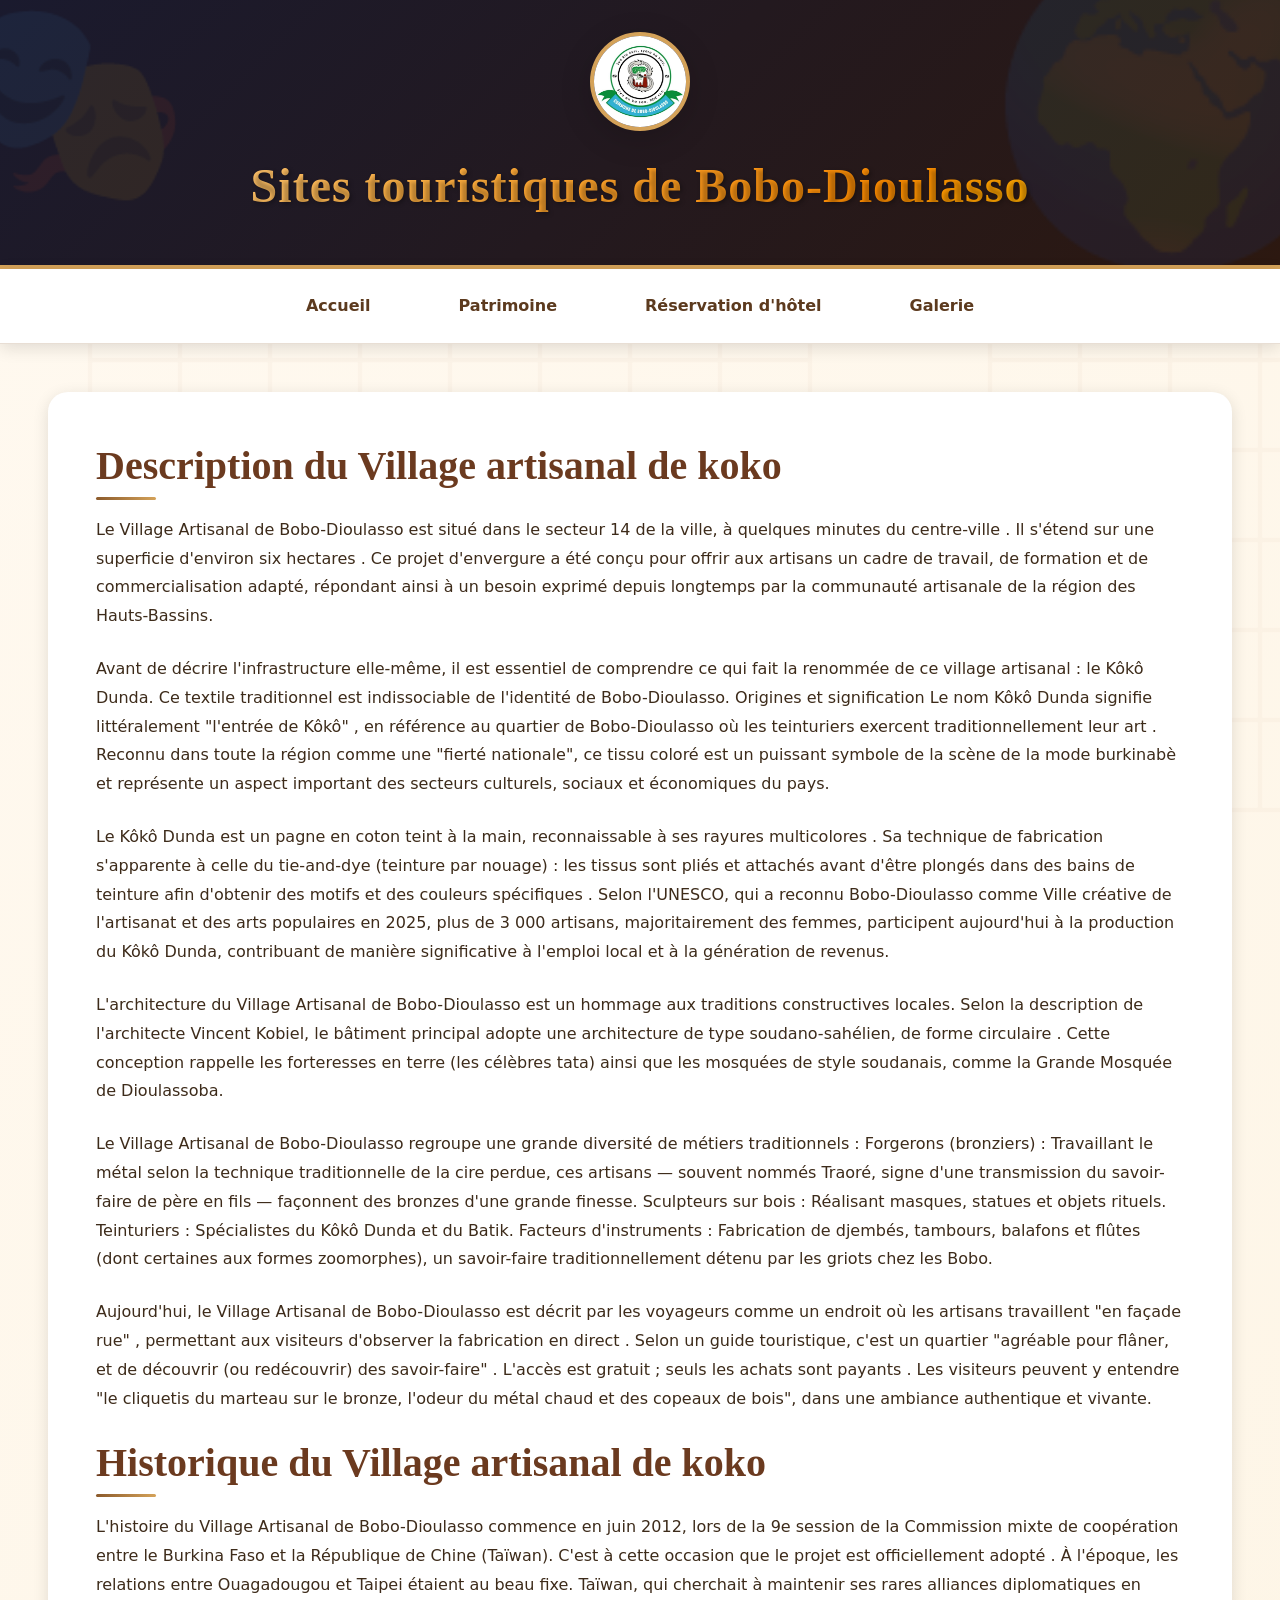
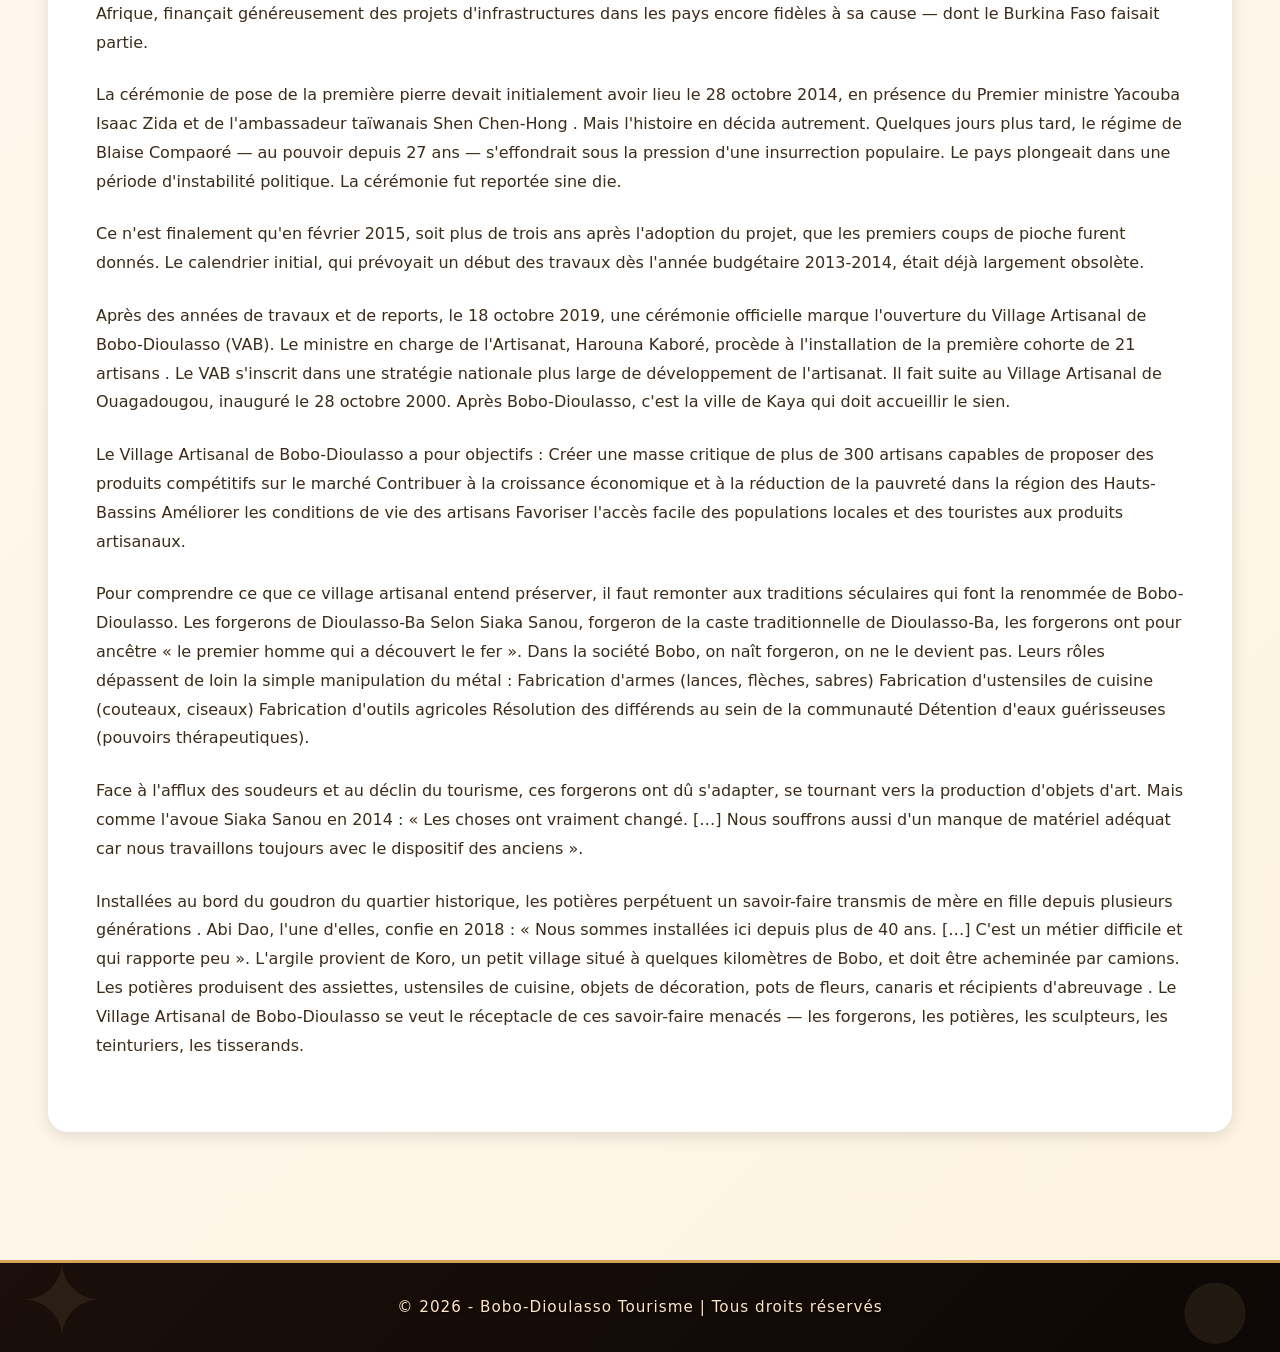
<file: Village_artisanal_de_koko.html>
<!DOCTYPE html>
<html lang="fr">
<head>
    <meta charset="UTF-8">
    <meta name="viewport" content="width=device-width, initial-scale=1.0">
    <meta name="description" content="Découvrez le Village artisanal de koko à Bobo-Dioulasso - Artisanat traditionnel">
    <title>Village artisanal de koko - Bobo-Dioulasso Tourisme</title>
    <link rel="stylesheet" href="style1.css">
</head>
<body>
    <header id="header">
        <img src="logo1.jpg" alt="Logo de Bobo-Dioulasso Tourisme" width="100">
        <h1>Sites touristiques de Bobo-Dioulasso</h1>
    </header>

    <nav id="main-nav">
        <a href="index.html" class="onglet">Accueil</a>
        <a href="Patrimoine.html" class="onglet">Patrimoine</a>
        <a href="Reservation_hotel.html" class="onglet">Réservation d'hôtel</a>
        <a href="Galerie.html" class="onglet">Galerie</a>
    </nav>

    <main>
        <article>
            <h2>Description du Village artisanal de koko</h2>
            <p>Le Village Artisanal de Bobo-Dioulasso est situé dans le secteur 14 de la ville, à quelques minutes du centre-ville . Il s'étend sur une superficie d'environ six hectares . Ce projet d'envergure a été conçu pour offrir aux artisans un cadre de travail, de formation et de commercialisation adapté, répondant ainsi à un besoin exprimé depuis longtemps par la communauté artisanale de la région des Hauts-Bassins.</p>
            <p>Avant de décrire l'infrastructure elle-même, il est essentiel de comprendre ce qui fait la renommée de ce village artisanal : le Kôkô Dunda. Ce textile traditionnel est indissociable de l'identité de Bobo-Dioulasso.

Origines et signification
Le nom Kôkô Dunda signifie littéralement "l'entrée de Kôkô" , en référence au quartier de Bobo-Dioulasso où les teinturiers exercent traditionnellement leur art . Reconnu dans toute la région comme une "fierté nationale", ce tissu coloré est un puissant symbole de la scène de la mode burkinabè et représente un aspect important des secteurs culturels, sociaux et économiques du pays.</p>
            <p>Le Kôkô Dunda est un pagne en coton teint à la main, reconnaissable à ses rayures multicolores . Sa technique de fabrication s'apparente à celle du tie-and-dye (teinture par nouage) : les tissus sont pliés et attachés avant d'être plongés dans des bains de teinture afin d'obtenir des motifs et des couleurs spécifiques .

Selon l'UNESCO, qui a reconnu Bobo-Dioulasso comme Ville créative de l'artisanat et des arts populaires en 2025, plus de 3 000 artisans, majoritairement des femmes, participent aujourd'hui à la production du Kôkô Dunda, contribuant de manière significative à l'emploi local et à la génération de revenus.</p>
            <p>L'architecture du Village Artisanal de Bobo-Dioulasso est un hommage aux traditions constructives locales. Selon la description de l'architecte Vincent Kobiel, le bâtiment principal adopte une architecture de type soudano-sahélien, de forme circulaire . Cette conception rappelle les forteresses en terre (les célèbres tata) ainsi que les mosquées de style soudanais, comme la Grande Mosquée de Dioulassoba.</p>
            <p>Le Village Artisanal de Bobo-Dioulasso regroupe une grande diversité de métiers traditionnels  :

Forgerons (bronziers) : Travaillant le métal selon la technique traditionnelle de la cire perdue, ces artisans — souvent nommés Traoré, signe d'une transmission du savoir-faire de père en fils — façonnent des bronzes d'une grande finesse.

Sculpteurs sur bois : Réalisant masques, statues et objets rituels.

Teinturiers : Spécialistes du Kôkô Dunda et du Batik.

Facteurs d'instruments : Fabrication de djembés, tambours, balafons et flûtes (dont certaines aux formes zoomorphes), un savoir-faire traditionnellement détenu par les griots chez les Bobo.</p>
            <p>Aujourd'hui, le Village Artisanal de Bobo-Dioulasso est décrit par les voyageurs comme un endroit où les artisans travaillent "en façade rue" , permettant aux visiteurs d'observer la fabrication en direct .

Selon un guide touristique, c'est un quartier "agréable pour flâner, et de découvrir (ou redécouvrir) des savoir-faire" . L'accès est gratuit ; seuls les achats sont payants . Les visiteurs peuvent y entendre "le cliquetis du marteau sur le bronze, l'odeur du métal chaud et des copeaux de bois", dans une ambiance authentique et vivante.</p>

            <h2>Historique du Village artisanal de koko</h2>
            <p>L'histoire du Village Artisanal de Bobo-Dioulasso commence en juin 2012, lors de la 9e session de la Commission mixte de coopération entre le Burkina Faso et la République de Chine (Taïwan). C'est à cette occasion que le projet est officiellement adopté .

À l'époque, les relations entre Ouagadougou et Taipei étaient au beau fixe. Taïwan, qui cherchait à maintenir ses rares alliances diplomatiques en Afrique, finançait généreusement des projets d'infrastructures dans les pays encore fidèles à sa cause — dont le Burkina Faso faisait partie.</p>
            <p>La cérémonie de pose de la première pierre devait initialement avoir lieu le 28 octobre 2014, en présence du Premier ministre Yacouba Isaac Zida et de l'ambassadeur taïwanais Shen Chen-Hong .

Mais l'histoire en décida autrement.

Quelques jours plus tard, le régime de Blaise Compaoré — au pouvoir depuis 27 ans — s'effondrait sous la pression d'une insurrection populaire. Le pays plongeait dans une période d'instabilité politique. La cérémonie fut reportée sine die.</p>
            <p>Ce n'est finalement qu'en février 2015, soit plus de trois ans après l'adoption du projet, que les premiers coups de pioche furent donnés. Le calendrier initial, qui prévoyait un début des travaux dès l'année budgétaire 2013-2014, était déjà largement obsolète.</p>
            <p>Après des années de travaux et de reports, le 18 octobre 2019, une cérémonie officielle marque l'ouverture du Village Artisanal de Bobo-Dioulasso (VAB). Le ministre en charge de l'Artisanat, Harouna Kaboré, procède à l'installation de la première cohorte de 21 artisans .

Le VAB s'inscrit dans une stratégie nationale plus large de développement de l'artisanat. Il fait suite au Village Artisanal de Ouagadougou, inauguré le 28 octobre 2000. Après Bobo-Dioulasso, c'est la ville de Kaya qui doit accueillir le sien.</p>
            <p>Le Village Artisanal de Bobo-Dioulasso a pour objectifs  :

Créer une masse critique de plus de 300 artisans capables de proposer des produits compétitifs sur le marché

Contribuer à la croissance économique et à la réduction de la pauvreté dans la région des Hauts-Bassins

Améliorer les conditions de vie des artisans

Favoriser l'accès facile des populations locales et des touristes aux produits artisanaux.</p>
            <p>Pour comprendre ce que ce village artisanal entend préserver, il faut remonter aux traditions séculaires qui font la renommée de Bobo-Dioulasso.

Les forgerons de Dioulasso-Ba
Selon Siaka Sanou, forgeron de la caste traditionnelle de Dioulasso-Ba, les forgerons ont pour ancêtre « le premier homme qui a découvert le fer ». Dans la société Bobo, on naît forgeron, on ne le devient pas. Leurs rôles dépassent de loin la simple manipulation du métal  :

Fabrication d'armes (lances, flèches, sabres)

Fabrication d'ustensiles de cuisine (couteaux, ciseaux)

Fabrication d'outils agricoles

Résolution des différends au sein de la communauté

Détention d'eaux guérisseuses (pouvoirs thérapeutiques).</p>
            <p>Face à l'afflux des soudeurs et au déclin du tourisme, ces forgerons ont dû s'adapter, se tournant vers la production d'objets d'art. Mais comme l'avoue Siaka Sanou en 2014 : « Les choses ont vraiment changé. […] Nous souffrons aussi d'un manque de matériel adéquat car nous travaillons toujours avec le dispositif des anciens ».</p>
            <p>Installées au bord du goudron du quartier historique, les potières perpétuent un savoir-faire transmis de mère en fille depuis plusieurs générations .

Abi Dao, l'une d'elles, confie en 2018 : « Nous sommes installées ici depuis plus de 40 ans. […] C'est un métier difficile et qui rapporte peu ». L'argile provient de Koro, un petit village situé à quelques kilomètres de Bobo, et doit être acheminée par camions. Les potières produisent des assiettes, ustensiles de cuisine, objets de décoration, pots de fleurs, canaris et récipients d'abreuvage .

Le Village Artisanal de Bobo-Dioulasso se veut le réceptacle de ces savoir-faire menacés — les forgerons, les potières, les sculpteurs, les teinturiers, les tisserands.</p>
        </article>
    </main>

    <footer id="footer">
        <p>&copy; 2026 - Bobo-Dioulasso Tourisme | Tous droits réservés</p>
    </footer>
</body>
</html>
</file>
<file: style1.css>
/* ================================================
   THEME: SAVOIE-AFRIQUE - Design Expert
   Auteur: TEME Penda, KONATE Cheick, OUATTARA A.Rahim, TANOU Isidore
   Projet: Bobo-Dioulasso Tourisme
   Description: Design moderne, épuré et inspiré des couleurs de l'Afrique
   Version: 2.0 - Header et Footer optimisés
   ================================================ */

/* ========== VARIABLES CSS (Custom Properties) ========== */
:root {
    /* Palette de couleurs principale - Inspiration terre d'Afrique */
    --color-terre: #8B5A2B;
    --color-terre-clair: #C17A3A;
    --color-savane: #D4A259;
    --color-argile: #CD5C5C;
    --color-baobab: #2F4F2F;
    --color-coton: #F5F5DC;
    --color-sable: #F4E4C1;
    --color-nuit-africaine: #1a1a2e;
    --color-ciel: #4A90E2;
    --color-coucher-soleil: #E67E22;
    
    /* Couleurs fonctionnelles */
    --color-primary: var(--color-terre);
    --color-primary-dark: #6B3A1F;
    --color-primary-light: var(--color-terre-clair);
    --color-secondary: var(--color-savane);
    --color-accent: var(--color-argile);
    --color-success: #27AE60;
    --color-warning: #F39C12;
    --color-error: #E74C3C;
    --color-info: var(--color-ciel);
    
    /* Dégradés */
    --gradient-hero: linear-gradient(135deg, #1a1a2e 0%, #2c1810 100%);
    --gradient-card: linear-gradient(145deg, #ffffff 0%, #fef9f0 100%);
    --gradient-footer: linear-gradient(135deg, #1a0f0a 0%, #0d0805 100%);
    
    /* Espacements */
    --spacing-xs: 0.5rem;
    --spacing-sm: 1rem;
    --spacing-md: 1.5rem;
    --spacing-lg: 2rem;
    --spacing-xl: 3rem;
    --spacing-xxl: 5rem;
    
    /* Typographie */
    --font-primary: 'Poppins', 'Segoe UI', system-ui, -apple-system, sans-serif;
    --font-secondary: 'Playfair Display', 'Times New Roman', serif;
    --font-mono: 'Fira Code', 'Courier New', monospace;
    
    /* Ombres */
    --shadow-sm: 0 2px 8px rgba(0, 0, 0, 0.08);
    --shadow-md: 0 4px 16px rgba(0, 0, 0, 0.12);
    --shadow-lg: 0 8px 32px rgba(0, 0, 0, 0.16);
    --shadow-xl: 0 16px 48px rgba(0, 0, 0, 0.2);
    --shadow-hover: 0 12px 40px rgba(139, 90, 43, 0.15);
    
    /* Bordures */
    --radius-sm: 8px;
    --radius-md: 12px;
    --radius-lg: 20px;
    --radius-xl: 28px;
    --radius-full: 9999px;
    
    /* Transitions */
    --transition-fast: 0.2s ease;
    --transition-normal: 0.3s ease;
    --transition-slow: 0.5s ease;
}

/* ========== RESET & BASE ========== */
*,
*::before,
*::after {
    margin: 0;
    padding: 0;
    box-sizing: border-box;
}

html {
    scroll-behavior: smooth;
    font-size: 16px;
}

body {
    font-family: var(--font-primary);
    background: linear-gradient(135deg, #FFF9F0 0%, #FDF4E3 100%);
    color: #2C1810;
    line-height: 1.6;
    min-height: 100vh;
    position: relative;
    overflow-x: hidden;
}

/* Motif de fond subtil - Texture africaine */
body::before {
    content: '';
    position: fixed;
    top: 0;
    left: 0;
    width: 100%;
    height: 100%;
    background-image: url("data:image/svg+xml,%3Csvg xmlns='http://www.w3.org/2000/svg' viewBox='0 0 100 100' opacity='0.03'%3E%3Cpath fill='none' stroke='%238B5A2B' stroke-width='0.5' d='M10,10 L90,10 M10,20 L90,20 M10,30 L90,30 M10,40 L90,40 M10,50 L90,50 M10,60 L90,60 M10,70 L90,70 M10,80 L90,80 M10,90 L90,90 M10,10 L10,90 M20,10 L20,90 M30,10 L30,90 M40,10 L40,90 M50,10 L50,90 M60,10 L60,90 M70,10 L70,90 M80,10 L80,90 M90,10 L90,90'/%3E%3Ccircle cx='20' cy='30' r='2' fill='%238B5A2B'/%3E%3Ccircle cx='80' cy='70' r='2' fill='%238B5A2B'/%3E%3C/svg%3E");
    background-repeat: repeat;
    pointer-events: none;
    z-index: -1;
}

/* ========== TYPOGRAPHIE ========== */
h1, h2, h3, h4, h5, h6 {
    font-family: var(--font-secondary);
    font-weight: 600;
    line-height: 1.3;
    margin-bottom: var(--spacing-sm);
    color: var(--color-primary-dark);
}

h1 {
    font-size: clamp(2rem, 5vw, 3.5rem);
    background: linear-gradient(135deg, var(--color-terre) 0%, var(--color-savane) 100%);
    background-clip: text;
    -webkit-background-clip: text;
    -webkit-text-fill-color: transparent;
    text-shadow: none;
}

h2 {
    font-size: clamp(1.75rem, 4vw, 2.5rem);
    position: relative;
    display: inline-block;
    margin-bottom: var(--spacing-md);
}

h2::after {
    content: '';
    position: absolute;
    bottom: -8px;
    left: 0;
    width: 60px;
    height: 3px;
    background: linear-gradient(90deg, var(--color-primary), var(--color-secondary));
    border-radius: var(--radius-full);
}

h3 {
    font-size: clamp(1.25rem, 3vw, 1.75rem);
    color: var(--color-primary);
}

p {
    margin-bottom: var(--spacing-sm);
    color: #3D2B1A;
}

a {
    text-decoration: none;
    color: inherit;
    transition: var(--transition-normal);
}

/* ========== HEADER (Version corrigée - texte TRÈS visible) ========== */
#header {
    background: var(--gradient-hero);
    padding: var(--spacing-lg) var(--spacing-xl);
    text-align: center;
    border-bottom: 4px solid var(--color-savane);
    position: relative;
    overflow: hidden;
}

#header::before {
    content: '🌍';
    position: absolute;
    font-size: 300px;
    opacity: 0.08;
    bottom: -80px;
    right: -80px;
    pointer-events: none;
    animation: float 20s infinite ease-in-out;
}

#header::after {
    content: '🎭';
    position: absolute;
    font-size: 200px;
    opacity: 0.08;
    top: -60px;
    left: -60px;
    pointer-events: none;
    animation: float 15s infinite ease-in-out reverse;
}

#header img {
    border-radius: 50%;
    border: 4px solid var(--color-savane);
    box-shadow: var(--shadow-lg);
    transition: transform var(--transition-normal);
    background-color: white;
}

#header img:hover {
    transform: scale(1.05) rotate(5deg);
}

/* TITRE PRINCIPAL DANS LE HEADER - TRÈS VISIBLE ET LUMINEUX */
#header h1 {
    margin-top: var(--spacing-sm);
    font-size: clamp(1.8rem, 5vw, 3rem);
    background: linear-gradient(135deg, #FFD89B 0%, #FFB347 30%, #FF8C00 70%, #FFD700 100%);
    background-clip: text;
    -webkit-background-clip: text;
    -webkit-text-fill-color: transparent;
    text-shadow: 2px 2px 4px rgba(0, 0, 0, 0.3);
    font-weight: 700;
    letter-spacing: 1px;
}

/* ========== NAVIGATION (Améliorée) ========== */
#main-nav {
    background: rgba(255, 255, 255, 0.98);
    backdrop-filter: blur(10px);
    padding: var(--spacing-sm) var(--spacing-xl);
    display: flex;
    justify-content: center;
    gap: var(--spacing-md);
    flex-wrap: wrap;
    position: sticky;
    top: 0;
    z-index: 1000;
    box-shadow: var(--shadow-md);
    border-bottom: 1px solid rgba(139, 90, 43, 0.2);
}

#main-nav .onglet {
    padding: var(--spacing-xs) var(--spacing-lg);
    font-weight: 600;
    font-size: 1rem;
    color: #5C3A1E;
    border-radius: var(--radius-full);
    transition: all var(--transition-normal);
    position: relative;
}

#main-nav .onglet::before {
    content: '';
    position: absolute;
    bottom: 0;
    left: 50%;
    transform: translateX(-50%);
    width: 0;
    height: 2px;
    background: linear-gradient(90deg, var(--color-primary), var(--color-secondary));
    transition: width var(--transition-normal);
}

#main-nav .onglet:hover::before,
#main-nav .onglet.active::before {
    width: 70%;
}

#main-nav .onglet:hover {
    background: rgba(92, 58, 30, 0.1);
    transform: translateY(-2px);
    color: #8B4513;
}

#main-nav .onglet.active {
    background: linear-gradient(135deg, #8B5A2B, #CD853F);
    color: white;
}

/* ========== MAIN CONTENT ========== */
main {
    max-width: 1400px;
    margin: 0 auto;
    padding: var(--spacing-xl);
    animation: fadeInUp 0.6s ease-out;
}

/* Section Description Ville */
.description_ville {
    background: white;
    border-radius: var(--radius-lg);
    padding: var(--spacing-xl);
    box-shadow: var(--shadow-md);
    margin-bottom: var(--spacing-xl);
    transition: all var(--transition-normal);
    border: 1px solid rgba(139, 90, 43, 0.1);
}

.description_ville:hover {
    box-shadow: var(--shadow-xl);
    transform: translateY(-4px);
}

.description_ville h2 {
    color: var(--color-primary);
}

.description_ville h3 {
    margin-top: var(--spacing-lg);
    margin-bottom: var(--spacing-sm);
    padding-left: var(--spacing-sm);
    border-left: 4px solid var(--color-primary);
}

/* Images flottantes */
.imagef,
.image-flottante {
    float: right;
    margin: 0 0 var(--spacing-sm) var(--spacing-md);
    width: 300px;
    border-radius: var(--radius-md);
    box-shadow: var(--shadow-md);
    transition: all var(--transition-normal);
    shape-outside: margin-box;
}

.imagef:hover,
.image-flottante:hover {
    transform: scale(1.02) rotate(1deg);
    box-shadow: var(--shadow-xl);
}

@media (max-width: 768px) {
    .imagef,
    .image-flottante {
        float: none;
        display: block;
        margin: var(--spacing-md) auto;
        width: 100%;
        max-width: 300px;
    }
}

/* ========== GALERIE ========== */
.galerie-liste {
    list-style: none;
    display: grid;
    grid-template-columns: repeat(auto-fill, minmax(320px, 1fr));
    gap: var(--spacing-lg);
    padding: var(--spacing-md) 0;
}

.galerie-liste li {
    background: var(--gradient-card);
    border-radius: var(--radius-lg);
    overflow: hidden;
    transition: all var(--transition-normal);
    box-shadow: var(--shadow-sm);
    position: relative;
}

.galerie-liste li:hover {
    transform: translateY(-8px);
    box-shadow: var(--shadow-xl);
}

.galerie-liste li strong {
    display: block;
    padding: var(--spacing-sm) var(--spacing-md);
    background: linear-gradient(135deg, var(--color-primary), var(--color-primary-dark));
    color: white;
    font-size: 1rem;
    text-align: center;
}

.galerie-liste img {
    width: 100%;
    height: 250px;
    object-fit: cover;
    display: block;
    transition: transform var(--transition-slow);
}

.galerie-liste li:hover img {
    transform: scale(1.05);
}

/* ========== LISTE DES SITES (Patrimoine) ========== */
.liste-sites {
    list-style: none;
    display: grid;
    grid-template-columns: repeat(auto-fill, minmax(280px, 1fr));
    gap: var(--spacing-lg);
    padding: var(--spacing-md) 0;
}

.liste-sites li {
    background: white;
    border-radius: var(--radius-lg);
    overflow: hidden;
    transition: all var(--transition-normal);
    box-shadow: var(--shadow-sm);
    text-align: center;
}

.liste-sites li:hover {
    transform: translateY(-5px);
    box-shadow: var(--shadow-lg);
}

.liste-sites li strong {
    display: block;
    padding: var(--spacing-sm);
    background: var(--color-sable);
    color: var(--color-primary-dark);
    font-size: 0.95rem;
}

.liste-sites a {
    display: block;
    overflow: hidden;
}

.liste-sites img {
    width: 100%;
    height: 200px;
    object-fit: cover;
    transition: transform var(--transition-slow);
}

.liste-sites a:hover img {
    transform: scale(1.1);
}

/* ========== FORMULAIRE DE RÉSERVATION ========== */
form {
    background: white;
    border-radius: var(--radius-lg);
    padding: var(--spacing-xl);
    box-shadow: var(--shadow-lg);
    max-width: 800px;
    margin: 0 auto;
}

fieldset {
    border: 1px solid rgba(139, 90, 43, 0.2);
    border-radius: var(--radius-md);
    padding: var(--spacing-lg);
    margin-bottom: var(--spacing-lg);
}

legend {
    font-family: var(--font-secondary);
    font-weight: 600;
    color: var(--color-primary);
    padding: 0 var(--spacing-sm);
    font-size: 1.1rem;
}

label {
    display: inline-block;
    width: 180px;
    margin: var(--spacing-xs) 0;
    font-weight: 500;
    color: var(--color-terre);
}

input,
select,
textarea {
    width: calc(100% - 190px);
    padding: var(--spacing-xs) var(--spacing-sm);
    border: 1px solid rgba(139, 90, 43, 0.3);
    border-radius: var(--radius-sm);
    font-family: var(--font-primary);
    transition: all var(--transition-fast);
    background: #fff;
}

input:focus,
select:focus,
textarea:focus {
    outline: none;
    border-color: var(--color-primary);
    box-shadow: 0 0 0 3px rgba(139, 90, 43, 0.1);
}

input[type="checkbox"] {
    width: auto;
    margin-right: var(--spacing-xs);
}

button {
    background: linear-gradient(135deg, var(--color-primary), var(--color-primary-dark));
    color: white;
    border: none;
    padding: var(--spacing-sm) var(--spacing-xl);
    border-radius: var(--radius-full);
    font-size: 1rem;
    font-weight: 600;
    cursor: pointer;
    transition: all var(--transition-normal);
    margin-right: var(--spacing-sm);
}

button:hover {
    transform: translateY(-2px);
    box-shadow: var(--shadow-md);
}

button[type="reset"] {
    background: linear-gradient(135deg, #95A5A6, #7F8C8D);
}

/* ========== FOOTER (Version corrigée - texte TRÈS visible) ========== */
#footer {
    background: var(--gradient-footer);
    color: #F5E6D3;
    text-align: center;
    padding: var(--spacing-lg);
    margin-top: var(--spacing-xxl);
    position: relative;
    overflow: hidden;
    border-top: 3px solid var(--color-savane);
}

#footer::before {
    content: '✦';
    position: absolute;
    font-size: 100px;
    opacity: 0.08;
    bottom: -30px;
    left: 20px;
    animation: float 10s infinite ease-in-out;
    color: #FFD89B;
}

#footer::after {
    content: '●';
    position: absolute;
    font-size: 80px;
    opacity: 0.08;
    top: -20px;
    right: 30px;
    animation: float 12s infinite ease-in-out reverse;
    color: #FFD89B;
}

/* Texte du footer - TRÈS VISIBLE ET CLAIR */
#footer p {
    margin: 0;
    font-size: 0.95rem;
    letter-spacing: 1px;
    color: #FFE4C4;
    font-weight: 500;
    text-shadow: 1px 1px 2px rgba(0, 0, 0, 0.5);
}

#footer p strong,
#footer p a {
    color: #FFD89B;
    font-weight: 600;
}

#footer p a:hover {
    color: #FFB347;
    text-decoration: underline;
}

/* ========== ARTICLES (Pages de contenu) ========== */
article {
    background: white;
    border-radius: var(--radius-lg);
    padding: var(--spacing-xl);
    box-shadow: var(--shadow-md);
    transition: all var(--transition-normal);
}

article:hover {
    box-shadow: var(--shadow-xl);
}

article p {
    margin-bottom: var(--spacing-md);
    line-height: 1.8;
}

/* ========== ANIMATIONS ========== */
@keyframes fadeInUp {
    from {
        opacity: 0;
        transform: translateY(30px);
    }
    to {
        opacity: 1;
        transform: translateY(0);
    }
}

@keyframes float {
    0%, 100% {
        transform: translateY(0) rotate(0deg);
    }
    50% {
        transform: translateY(-20px) rotate(5deg);
    }
}

@keyframes pulse {
    0%, 100% {
        opacity: 0.6;
    }
    50% {
        opacity: 1;
    }
}

/* ========== RESPONSIVE DESIGN ========== */
/* Tablettes */
@media (max-width: 1024px) {
    main {
        padding: var(--spacing-lg);
    }
    
    .galerie-liste,
    .liste-sites {
        grid-template-columns: repeat(auto-fill, minmax(280px, 1fr));
        gap: var(--spacing-md);
    }
}

/* Mobiles */
@media (max-width: 768px) {
    html {
        font-size: 14px;
    }
    
    #header {
        padding: var(--spacing-md);
    }
    
    #main-nav {
        padding: var(--spacing-xs) var(--spacing-md);
        gap: var(--spacing-xs);
    }
    
    #main-nav .onglet {
        padding: var(--spacing-xs) var(--spacing-md);
        font-size: 0.85rem;
    }
    
    main {
        padding: var(--spacing-md);
    }
    
    .description_ville,
    article {
        padding: var(--spacing-lg);
    }
    
    label {
        display: block;
        width: 100%;
        margin-top: var(--spacing-sm);
    }
    
    input,
    select,
    textarea {
        width: 100%;
    }
    
    .galerie-liste,
    .liste-sites {
        grid-template-columns: 1fr;
    }
    
    button {
        width: 100%;
        margin-bottom: var(--spacing-xs);
    }
}

/* Très petits mobiles */
@media (max-width: 480px) {
    .description_ville,
    article,
    form {
        padding: var(--spacing-md);
    }
    
    h2 {
        font-size: 1.5rem;
    }
}

/* ========== SCROLLBAR PERSONNALISÉE ========== */
::-webkit-scrollbar {
    width: 10px;
}

::-webkit-scrollbar-track {
    background: var(--color-sable);
    border-radius: var(--radius-full);
}

::-webkit-scrollbar-thumb {
    background: linear-gradient(135deg, var(--color-primary), var(--color-secondary));
    border-radius: var(--radius-full);
}

::-webkit-scrollbar-thumb:hover {
    background: var(--color-primary-dark);
}

/* ========== SÉLECTION DE TEXTE ========== */
::selection {
    background: var(--color-primary);
    color: white;
}

::-moz-selection {
    background: var(--color-primary);
    color: white;
}

/* ========== ACCESSIBILITÉ ========== */
@media (prefers-reduced-motion: reduce) {
    *,
    *::before,
    *::after {
        animation-duration: 0.01ms !important;
        animation-iteration-count: 1 !important;
        transition-duration: 0.01ms !important;
        scroll-behavior: auto !important;
    }
}

/* ========== IMPRESSION ========== */
@media print {
    #main-nav,
    #footer,
    .onglet,
    button {
        display: none;
    }
    
    body {
        background: white;
        color: black;
    }
    
    .description_ville,
    article {
        box-shadow: none;
        border: 1px solid #ccc;
    }
    
    img {
        max-width: 100% !important;
    }
}

/* ========== EFFETS DE CHARGEMENT PROGRESSIF ========== */
@keyframes shimmer {
    0% {
        background-position: -1000px 0;
    }
    100% {
        background-position: 1000px 0;
    }
}

.loading {
    background: linear-gradient(90deg, #f0f0f0 25%, #e0e0e0 50%, #f0f0f0 75%);
    background-size: 1000px 100%;
    animation: shimmer 2s infinite;
}

/* ========== BADGES ET INDICATEURS ========== */
.badge {
    display: inline-block;
    padding: 4px 12px;
    background: var(--color-primary);
    color: white;
    border-radius: var(--radius-full);
    font-size: 0.75rem;
    font-weight: 600;
    letter-spacing: 0.5px;
}

.badge-new {
    background: linear-gradient(135deg, var(--color-success), #1E8449);
}

.badge-hot {
    background: linear-gradient(135deg, var(--color-error), #C0392B);
}

/* ========== OUTILS PRATIQUES ========== */
.text-center {
    text-align: center;
}

.text-right {
    text-align: right;
}

.mt-1 { margin-top: var(--spacing-sm); }
.mt-2 { margin-top: var(--spacing-md); }
.mt-3 { margin-top: var(--spacing-lg); }
.mb-1 { margin-bottom: var(--spacing-sm); }
.mb-2 { margin-bottom: var(--spacing-md); }
.mb-3 { margin-bottom: var(--spacing-lg); }

/* ========== TRANSITIONS GLOBALES ========== */
a, button, .onglet, img, .galerie-liste li, .liste-sites li {
    transition: all var(--transition-normal);
}

/* ========== FIN DU STYLESHEET ========== */
</file>
